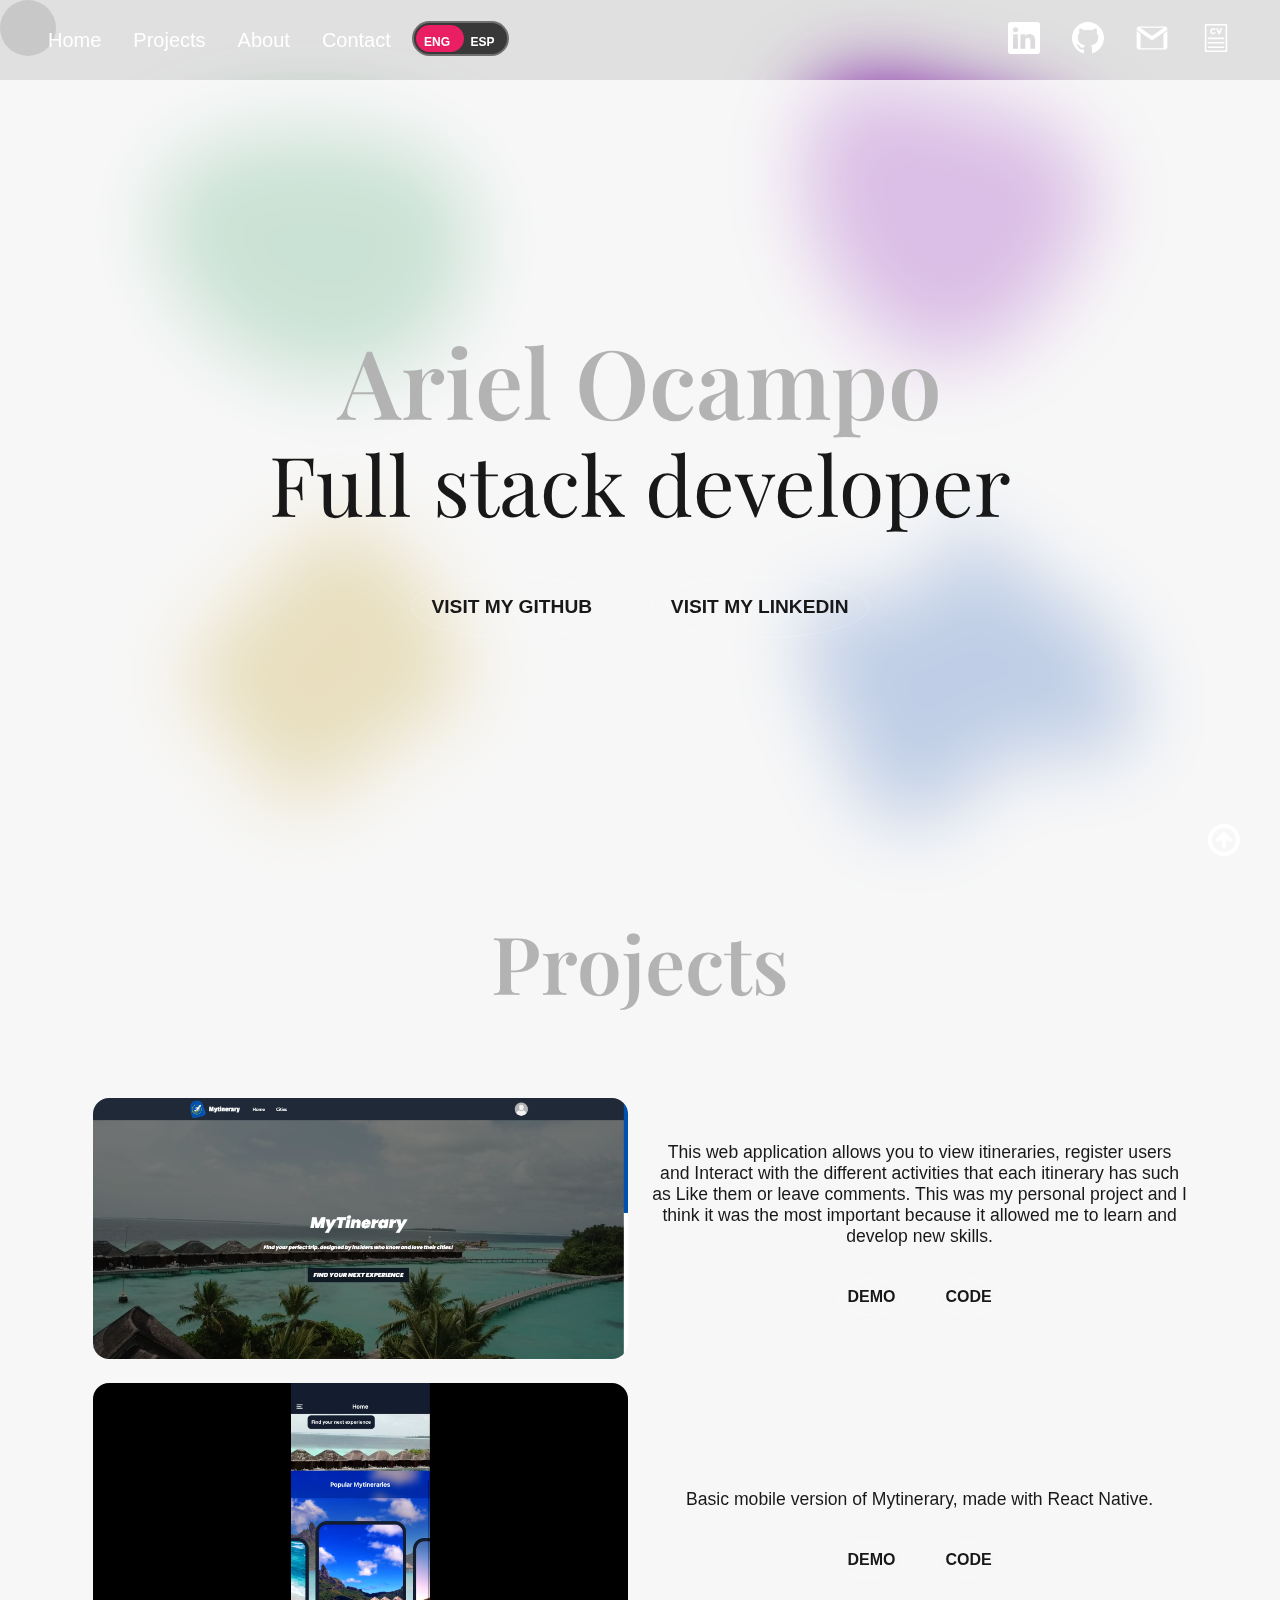
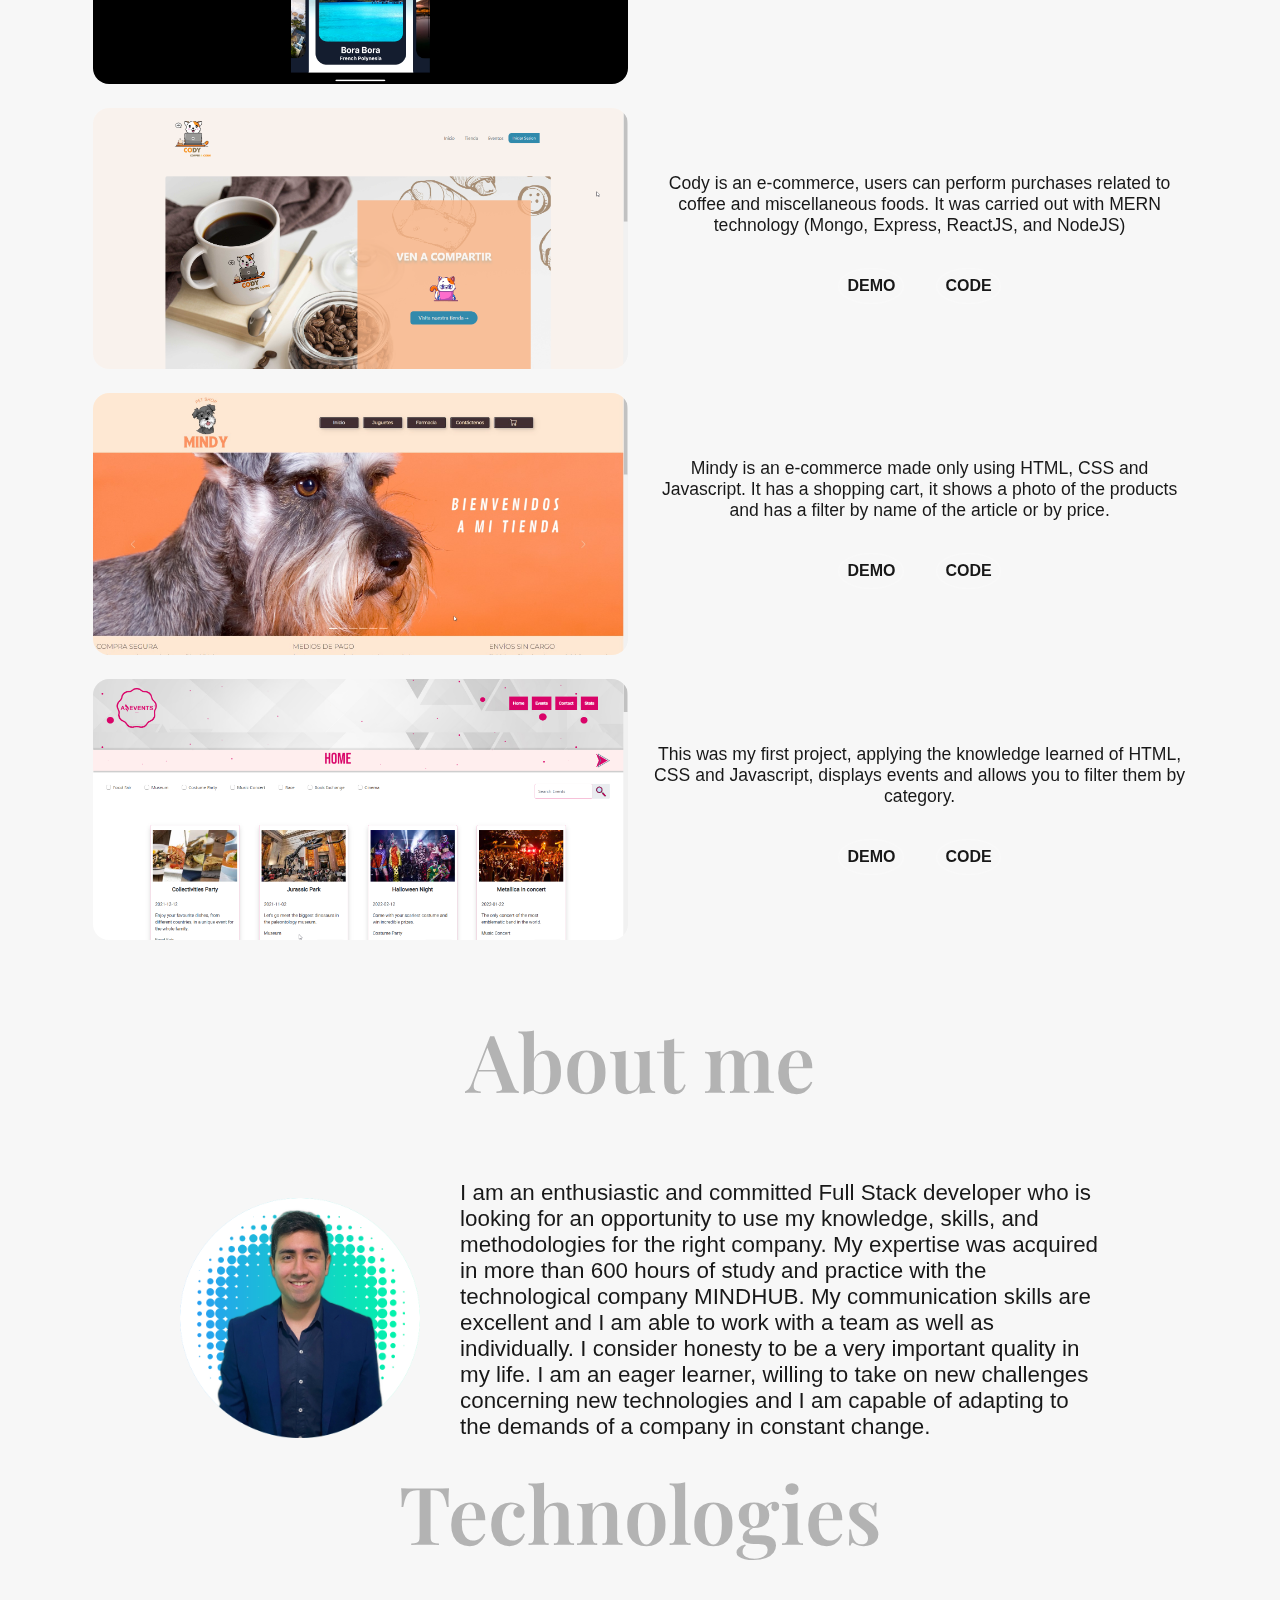
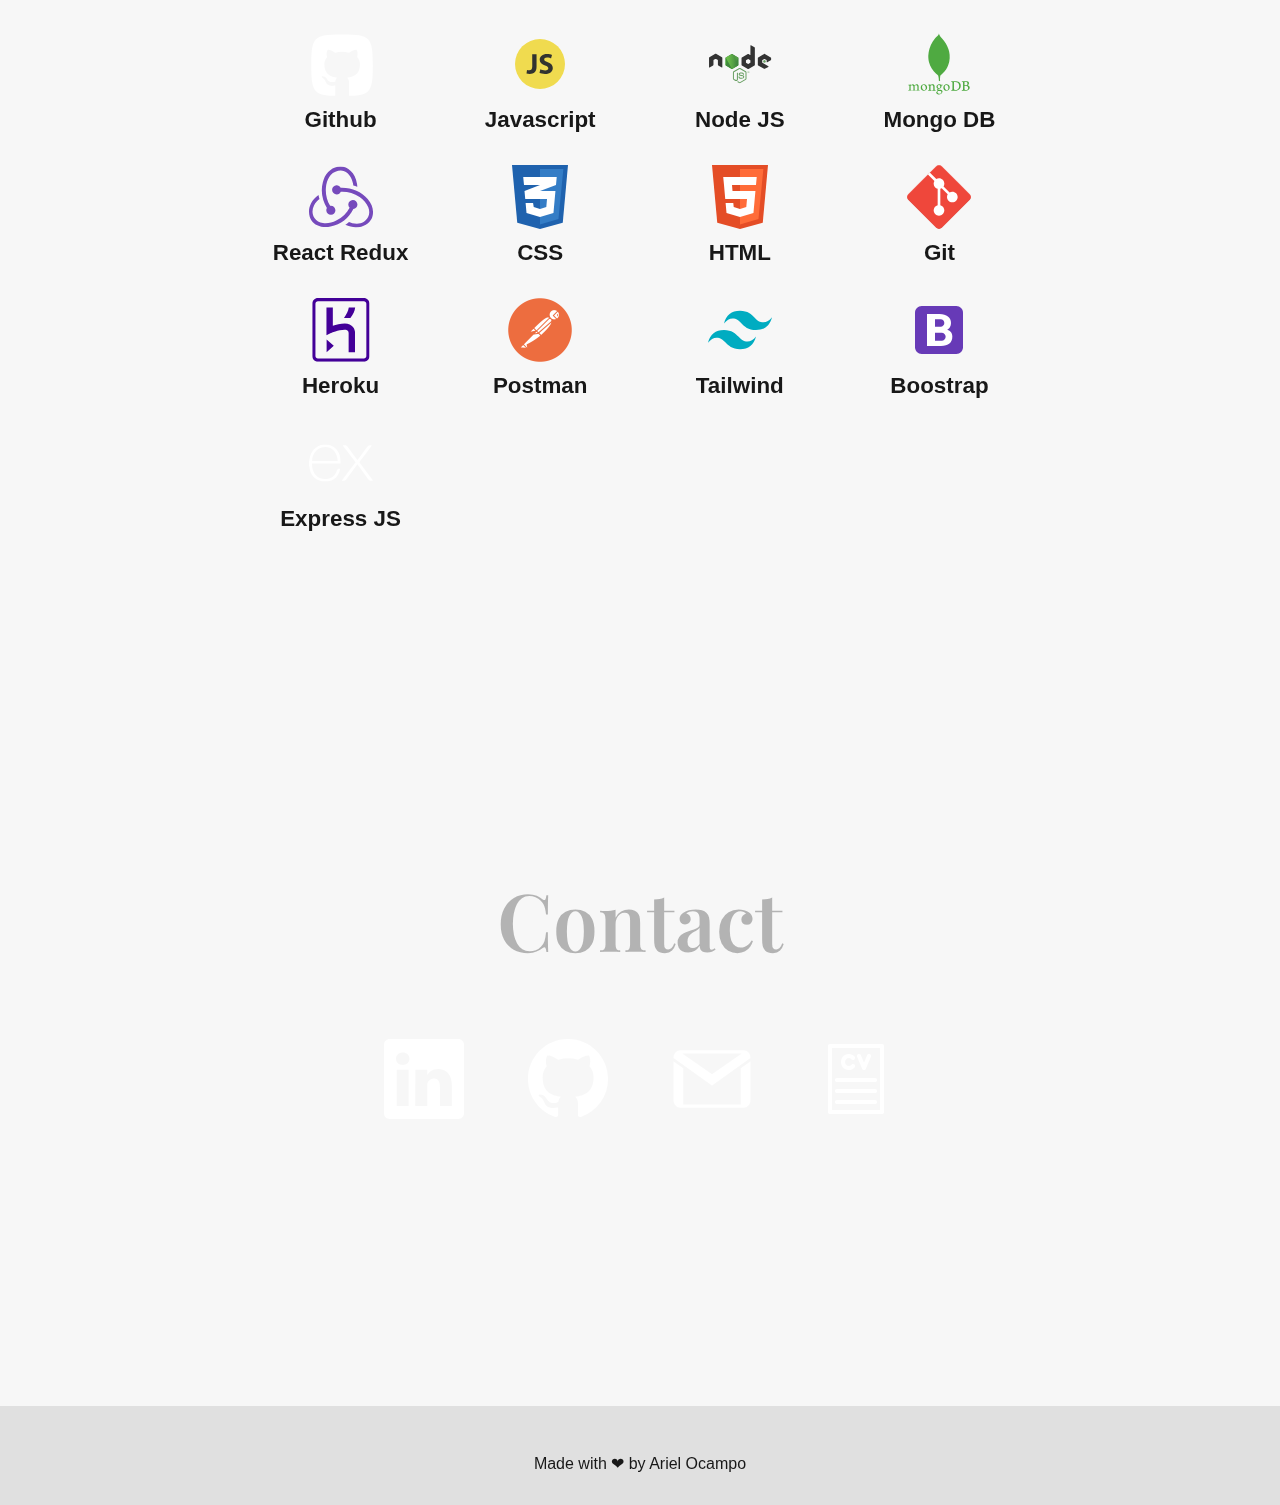
<file: index.html>
<!DOCTYPE html>
<html lang="en">

<head>
  <meta charset="UTF-8">
  <meta http-equiv="X-UA-Compatible" content="IE=edge">
  <meta name="viewport" content="width=device-width, initial-scale=1.0">
  <link rel="preconnect" href="https://fonts.googleapis.com">
  <link rel="preconnect" href="https://fonts.gstatic.com" crossorigin>
  <link rel="shortcut icon" href="./assets/icons/favicon.ico" type="image/x-icon">
  <link
    href="https://fonts.googleapis.com/css2?family=Playfair+Display:wght@400;500;700&family=Source+Sans+Pro:wght@300;400;600&display=swap"
    rel="stylesheet">
  <link rel="stylesheet" href="./css/app.css">
  <script defer src="https://code.jquery.com/jquery-3.6.0.slim.min.js"></script>
  <script defer src="./js/app.js"></script>
  <title>Portfolio Ariel Ocampo</title>
</head>

<body>
  <div id="cursor"></div>

  <div class="circulos">
    <svg class="circulo circulo1" viewBox="0 0 200 200" xmlns="http://www.w3.org/2000/svg">
      <path class="path"
        d="M64.4,-13C73.6,7.5,64.5,41.9,42.4,57.8C20.2,73.8,-14.9,71.3,-39.5,53.6C-64.1,35.9,-78.1,3,-69.8,-16.2C-61.4,-35.4,-30.7,-41,-1.6,-40.4C27.6,-39.9,55.1,-33.4,64.4,-13Z"
        transform="translate(100 100)" />
    </svg>
    <svg class="circulo circulo2" viewBox="0 0 200 200" xmlns="http://www.w3.org/2000/svg">
      <path class="path"
        d="M39.5,-44.4C50.8,-37.5,59.6,-24.8,59.9,-12.1C60.3,0.5,52.3,13,44.4,24.6C36.5,36.2,28.7,46.9,17.5,53.2C6.3,59.6,-8.4,61.6,-20.9,57.2C-33.4,52.8,-43.7,42,-52.2,29.2C-60.8,16.4,-67.5,1.7,-69,-16.1C-70.5,-33.8,-66.9,-54.6,-54.5,-61.3C-42.1,-68.1,-21.1,-60.8,-3.5,-56.6C14,-52.5,28.1,-51.3,39.5,-44.4Z"
        transform="translate(100 100)" />
    </svg>
    <svg class="circulo circulo3" viewBox="0 0 200 200" xmlns="http://www.w3.org/2000/svg">
      <path class="path"
        d="M34.1,-55.6C43.5,-47.1,49.7,-36.3,55.7,-24.9C61.6,-13.5,67.3,-1.5,63.2,7.3C59.2,16.2,45.5,21.9,35.7,28.1C25.9,34.3,19.9,41,11.3,47.7C2.7,54.4,-8.6,61,-16.3,57.7C-24,54.4,-28.2,41.3,-36,31.6C-43.8,21.9,-55.2,15.7,-58,7.4C-60.7,-1,-54.7,-11.6,-47.7,-19.5C-40.6,-27.4,-32.4,-32.6,-24.3,-41.7C-16.2,-50.7,-8.1,-63.7,2.2,-67.1C12.4,-70.4,24.8,-64.2,34.1,-55.6Z"
        transform="translate(100 100)" />
    </svg>
    <svg class="circulo circulo4" viewBox="0 0 200 200" xmlns="http://www.w3.org/2000/svg">
      <path class="path"
        d="M25.4,-47.3C34.7,-38.7,45.3,-35.5,54.7,-28.5C64,-21.5,72.2,-10.8,75.9,2.2C79.7,15.1,79,30.1,68,34.3C57,38.4,35.7,31.7,22.6,35.2C9.6,38.7,4.8,52.4,-4.3,59.8C-13.3,67.1,-26.6,68.1,-35.2,62.1C-43.8,56,-47.7,42.9,-52.4,31.4C-57,19.8,-62.5,9.9,-66.2,-2.2C-70,-14.2,-71.9,-28.5,-62.8,-32.3C-53.7,-36.1,-33.5,-29.5,-21.1,-36.4C-8.8,-43.3,-4.4,-63.7,1.8,-66.9C8.1,-70,16.1,-56,25.4,-47.3Z"
        transform="translate(100 100)" />
    </svg>
  </div>
  <header class="header">
    <div class="div">
      <ul class="rrss">
        <li class="li">
          <a href="https://www.linkedin.com/in/arielocampo" class="a" title="Linkedin" target="_blank"
            rel="noopener noreferrer">
            <svg xmlns="http://www.w3.org/2000/svg" width="16" height="16" fill="currentColor" class="svg"
              viewBox="0 0 16 16">
              <path fill="white"
                d="M0 1.146C0 .513.526 0 1.175 0h13.65C15.474 0 16 .513 16 1.146v13.708c0 .633-.526 1.146-1.175 1.146H1.175C.526 16 0 15.487 0 14.854V1.146zm4.943 12.248V6.169H2.542v7.225h2.401zm-1.2-8.212c.837 0 1.358-.554 1.358-1.248-.015-.709-.52-1.248-1.342-1.248-.822 0-1.359.54-1.359 1.248 0 .694.521 1.248 1.327 1.248h.016zm4.908 8.212V9.359c0-.216.016-.432.08-.586.173-.431.568-.878 1.232-.878.869 0 1.216.662 1.216 1.634v3.865h2.401V9.25c0-2.22-1.184-3.252-2.764-3.252-1.274 0-1.845.7-2.165 1.193v.025h-.016a5.54 5.54 0 0 1 .016-.025V6.169h-2.4c.03.678 0 7.225 0 7.225h2.4z" />
            </svg>
          </a>
        </li>
        <li class="li">
          <a href="https://github.com/ArielOcampo" class="a" title="Github" target="_blank" rel="noopener noreferrer">
            <svg xmlns="http://www.w3.org/2000/svg" width="16" height="16" fill="currentColor" class="svg"
              viewBox="0 0 16 16">
              <path fill="white"
                d="M8 0C3.58 0 0 3.58 0 8c0 3.54 2.29 6.53 5.47 7.59.4.07.55-.17.55-.38 0-.19-.01-.82-.01-1.49-2.01.37-2.53-.49-2.69-.94-.09-.23-.48-.94-.82-1.13-.28-.15-.68-.52-.01-.53.63-.01 1.08.58 1.23.82.72 1.21 1.87.87 2.33.66.07-.52.28-.87.51-1.07-1.78-.2-3.64-.89-3.64-3.95 0-.87.31-1.59.82-2.15-.08-.2-.36-1.02.08-2.12 0 0 .67-.21 2.2.82.64-.18 1.32-.27 2-.27.68 0 1.36.09 2 .27 1.53-1.04 2.2-.82 2.2-.82.44 1.1.16 1.92.08 2.12.51.56.82 1.27.82 2.15 0 3.07-1.87 3.75-3.65 3.95.29.25.54.73.54 1.48 0 1.07-.01 1.93-.01 2.2 0 .21.15.46.55.38A8.012 8.012 0 0 0 16 8c0-4.42-3.58-8-8-8z" />
            </svg>
          </a>
        </li>
        <li class="li">
          <a href="mailto:arioca181@gmail.com" class="a" title="arioca181@gmail.com" target="_blank"
            rel="noopener noreferrer">
            <svg class="svg" xmlns="http://www.w3.org/2000/svg" x="0px" y="0px" width="250" height="250"
              fill="currentColor" viewBox="0 0 50 50">
              <path fill="white"
                d="M 5.5 7 C 3.019531 7 1 9.019531 1 11.5 L 1 11.925781 L 25 29 L 49 11.925781 L 49 11.5 C 49 9.019531 46.980469 7 44.5 7 Z M 6.351563 9 L 43.644531 9 L 25 22 Z M 1 14.027344 L 1 38.5 C 1 40.980469 3.019531 43 5.5 43 L 44.5 43 C 46.980469 43 49 40.980469 49 38.5 L 49 14.027344 L 43 18.296875 L 43 41 L 7 41 L 7 18.296875 Z">
              </path>
            </svg>
          </a>
        </li>
        <li class="li">
          <a href="https://drive.google.com/file/d/12uEd6mdy2Krg78OflV-Lyj7qRwwBPu26/view" class="a"
            title="Download CV" target="_blank" rel="noopener noreferrer">
            <svg class="svg" width="288" height="288" viewBox="0 0 288 288" fill="none"
              xmlns="http://www.w3.org/2000/svg">
              <path
                d="M43.1992 25.2V262.8C43.1992 264.71 43.9578 266.541 45.3081 267.891C46.6583 269.241 48.4897 270 50.3992 270H237.599C239.509 270 241.34 269.241 242.69 267.891C244.041 266.541 244.799 264.71 244.799 262.8V25.2C244.799 23.2904 244.041 21.4591 242.69 20.1088C241.34 18.7586 239.509 18 237.599 18H50.3992C48.4897 18 46.6583 18.7586 45.3081 20.1088C43.9578 21.4591 43.1992 23.2904 43.1992 25.2V25.2ZM57.5992 32.4H230.399V255.6H57.5992V32.4Z"
                fill="white" />
              <path
                d="M117.969 111.6C125.777 111.6 133.287 108.198 138.575 102.266C139.229 101.564 139.737 100.739 140.067 99.8383C140.398 98.9379 140.546 97.9804 140.501 97.0222C140.457 96.064 140.221 95.1243 139.809 94.2584C139.396 93.3925 138.814 92.6177 138.098 91.9797C137.382 91.3416 136.545 90.8531 135.638 90.5428C134.73 90.2326 133.769 90.1068 132.812 90.173C131.855 90.2391 130.921 90.4958 130.065 90.928C129.209 91.3601 128.447 91.9591 127.826 92.6896C125.234 95.5984 121.731 97.2004 117.969 97.2004C110.488 97.2004 104.4 90.742 104.4 82.8004C104.4 74.8588 110.484 68.4004 117.969 68.4004C121.731 68.4004 125.23 70.0024 127.826 72.9148C129.104 74.3109 130.88 75.1475 132.771 75.2435C134.661 75.3396 136.513 74.6874 137.926 73.4281C139.339 72.1688 140.2 70.4037 140.321 68.5147C140.443 66.6258 139.815 64.7651 138.575 63.3352C133.287 57.4024 125.777 54.0004 117.972 54.0004C102.546 54.0004 90.0004 66.9208 90.0004 82.8004C90.0004 98.68 102.546 111.6 117.969 111.6ZM166.155 107.169C166.702 108.481 167.625 109.601 168.807 110.389C169.99 111.178 171.379 111.598 172.8 111.598C174.222 111.598 175.611 111.178 176.794 110.389C177.976 109.601 178.899 108.481 179.446 107.169L197.446 63.9688C197.826 63.0931 198.029 62.1506 198.042 61.196C198.055 60.2413 197.877 59.2937 197.521 58.4082C197.164 57.5226 196.634 56.7169 195.963 56.0379C195.292 55.3589 194.492 54.8202 193.611 54.453C192.73 54.0859 191.784 53.8977 190.83 53.8994C189.875 53.9011 188.93 54.0927 188.05 54.463C187.17 54.8332 186.372 55.3748 185.704 56.0562C185.035 56.7376 184.508 57.5452 184.155 58.432L172.8 85.6804L161.446 58.432C161.092 57.5452 160.566 56.7376 159.897 56.0562C159.228 55.3748 158.431 54.8332 157.551 54.463C156.671 54.0927 155.726 53.9011 154.771 53.8994C153.816 53.8977 152.871 54.0859 151.99 54.453C151.108 54.8202 150.309 55.3589 149.638 56.0379C148.966 56.7169 148.437 57.5226 148.08 58.4082C147.723 59.2937 147.546 60.2413 147.559 61.196C147.572 62.1506 147.774 63.0931 148.155 63.9688L166.155 107.169V107.169ZM212.4 140.4H75.6004C73.6908 140.4 71.8595 141.159 70.5092 142.509C69.159 143.859 68.4004 145.691 68.4004 147.6C68.4004 149.51 69.159 151.341 70.5092 152.692C71.8595 154.042 73.6908 154.8 75.6004 154.8H212.4C214.31 154.8 216.141 154.042 217.492 152.692C218.842 151.341 219.6 149.51 219.6 147.6C219.6 145.691 218.842 143.859 217.492 142.509C216.141 141.159 214.31 140.4 212.4 140.4ZM212.4 180H75.6004C73.6908 180 71.8595 180.759 70.5092 182.109C69.159 183.459 68.4004 185.291 68.4004 187.2C68.4004 189.11 69.159 190.941 70.5092 192.292C71.8595 193.642 73.6908 194.4 75.6004 194.4H212.4C214.31 194.4 216.141 193.642 217.492 192.292C218.842 190.941 219.6 189.11 219.6 187.2C219.6 185.291 218.842 183.459 217.492 182.109C216.141 180.759 214.31 180 212.4 180ZM212.4 219.6H75.6004C73.6908 219.6 71.8595 220.359 70.5092 221.709C69.159 223.059 68.4004 224.891 68.4004 226.8C68.4004 228.71 69.159 230.541 70.5092 231.892C71.8595 233.242 73.6908 234 75.6004 234H212.4C214.31 234 216.141 233.242 217.492 231.892C218.842 230.541 219.6 228.71 219.6 226.8C219.6 224.891 218.842 223.059 217.492 221.709C216.141 220.359 214.31 219.6 212.4 219.6Z"
                fill="white" />
            </svg>

          </a>
        </li>
      </ul>
    </div>
    <!-- <h1 class="h1"><a href="#inicio" class="a">Ariel Ocampo</a></h1> -->
    <nav class="nav menu menu-1">
      <ul class="ul">
        <li class="li"><a href="#inicio" title="Inicio" class="a">Home</a></li>
        <li class="li"><a href="#proyectos" title="Works" class="a">Projects</a></li>
        <li class="li"><a href="#sobre-mi" title="Works" class="a">About</a></li>
        <li class="li"><a href="#contacto" title="Contact" class="a">Contact</a></li>
        <div class="language">
          <li class="switch">
            <input id="language-toggle" class="check check-toggle check-toggle-round-flat" type="checkbox">
            <label for="language-toggle"></label>
            <span class="on">ENG</span>
            <span class="off">ESP</span>
          </li>
      </ul>
      </div>


    </nav>
  </header>
  <main class="main">
    <div class="seccion" id="inicio">
      <!-- <div class="img-perfil">
        <img class="perfil" src="./assets/ArielOcampo.png" alt="">

      </div> -->
      <section class="section info">

        <h2 class="h2">Ariel Ocampo</h2>
        <h3 class="h3">Full stack developer</h3>

        <ul class="ul">
          <li class="li"><a href="https://github.com/ArielOcampo" target="_blank" rel="noopener noreferrer" class="a"
              title="Github">Visit my github</a></li>
          <li class="li"><a href="https://www.linkedin.com/in/arielocampo/" class="a" target="_blank"
              rel="noopener noreferrer" title="Linkedin">Visit my linkedin</a></li>
        </ul>
      </section>
    </div>
    <section class="seccion works" id="proyectos">
      <h2 class="h2">Projects</h2>
      <!-- <p class="p">Aca estan mis trabajos realizados en el bootcamp de MINDHUB</p> -->
      <div class="grid">
        <article class="article">
          <a class="a" href="#" title="Mytinerary">

            <img src="/assets/my-tinerary.png" alt="imagen" class="img" loading="lazy">

            <h4 class="h4">Mytinerary</h4>
          </a>
        </article>
        <article class="article detail-work">
          <p class="p">This web application allows you to view itineraries, register users and

            Interact with the different activities that each itinerary has such as

            Like them or leave comments. This was my personal project and

            I think it was the most important because it allowed me to learn and

            develop new skills.</p>
          <ul class="ul">
            <li class="li"><a href="https://mytinerary-ocampoa.netlify.app/" target="_blank" rel="noopener noreferrer"
                class="a">Demo</a>
            </li>
            <li class="li"><a href="https://github.com/ArielOcampo/mytinerary-ocampo-ariel" target="_blank"
                rel="noopener noreferrer" class="a">Code</a></li>
          </ul>
        </article>
        <article class="article">
          <a class="a" href="#" title="Mytinerary Native">

            <img src="/assets/native.png" alt="imagen" class="img" loading="lazy">

            <h4 class="h4">Mytinerary React Native</h4>
          </a>
        </article>
        <article class="article detail-work">
          <p class="p">Basic mobile version of Mytinerary, made with React Native.</p>
          <ul class="ul">
            <li class="li"><a href="https://www.youtube.com/shorts/vV0BRm0DmKQ" target="_blank"
                rel="noopener noreferrer" class="a">Demo</a>
            </li>
            <li class="li"><a href="https://github.com/ArielOcampo/react-native-ocampo-ariel" target="_blank"
                rel="noopener noreferrer" class="a">Code</a></li>
          </ul>
        </article>
        <article class="article detail-work">
          <a class="a" href="#" title="Cody">

            <img src="/assets/cody.png" alt="imagen" class="img" loading="lazy">

            <h4 class="h4">Cody</h4>
          </a>

        </article>
        <article class="article detail-work">
          <p class="p">
            Cody is an e-commerce, users can perform purchases related to coffee and miscellaneous foods. It was carried
            out

            with MERN technology (Mongo, Express, ReactJS, and NodeJS)
          </p>
          <ul class="ul">
            <li class="li"><a href="https://codycoffe.netlify.app/" class="a" target="_blank"
                rel="noopener noreferrer">Demo</a></li>
            <li class="li"><a href="https://github.com/ArielOcampo/cody-ecommerce" class="a" target="_blank"
                rel="noopener noreferrer">Code</a></li>
          </ul>
        </article>
        <article class="article">
          <a class="a" href="#" title="Mindy-petshop">

            <img src="/assets/mindy.jpg" alt="imagen" class="img" loading="lazy">

            <h4 class="h4">Mindy Pet shop</h4>
          </a>

        </article>
        <article class="article detail-work">
          <p class="p">Mindy is an e-commerce made only using HTML, CSS and

            Javascript. It has a shopping cart, it shows a photo of the

            products and has a filter by name of the article or by price.</p>
          <ul class="ul">
            <li class="li"><a href="https://mindypetshop.netlify.app/" class="a" target="_blank"
                rel="noopener noreferrer">Demo</a></li>
            <li class="li"><a href="https://github.com/ArielOcampo/Mindy-petshop" class="a" target="_blank"
                rel="noopener noreferrer">Code</a></li>
          </ul>
        </article>
        <article class="article">
          <a class="a" href="#" title="Upcoming Events">

            <img src="/assets/upcoming-events.png" alt="imagen" class="img" loading="lazy">

            <h4 class="h4">Upcoming Events</h4>
          </a>

        </article>
        <article class="article detail-work">
          <p class="p">This was my first project, applying the knowledge learned of HTML, CSS and Javascript, displays
            events and allows you to filter them by category.</p>
          <ul class="ul">
            <li class="li"><a href="https://amazing-events.netlify.app/" class="a" target="_blank"
                rel="noopener noreferrer">Demo</a></li>
            <li class="li"><a href="https://github.com/ArielOcampo/Amazing-Events" class="a" target="_blank"
                rel="noopener noreferrer">Code</a></li>
          </ul>
        </article>



      </div>
    </section>

    <section class="seccion tecnologias" id="sobre-mi">

      <h2 class="h2">About me </h2>
      <div class="img-perfil">
        <img class="perfil" src="./assets/ArielOcampo.png" alt="Image Perfil">
        <p class="p">
          I am an enthusiastic and committed Full Stack developer who is looking for an opportunity to use my knowledge,
          skills,
          and methodologies for the right company. My expertise was acquired in more than 600 hours of study and
          practice with the
          technological company MINDHUB. My communication skills are excellent and I am able to work with a team as well
          as
          individually. I consider honesty to be a very important quality in my life. I am an eager learner, willing to
          take on
          new challenges concerning new technologies and I am capable of adapting to the demands of a company in
          constant change.

        </p>
      </div>

      <h2 class="h2">Technologies</h2>
      <ul class="rrss ">

        <li class="li" title="Github">
          <?xml version="1.0" ?><svg fill="none" height="25" viewBox="0 0 25 25" width="25" class="img"
            xmlns="http://www.w3.org/2000/svg">
            <path clip-rule="evenodd"
              d="M15.7481 24.9471C24.0901 24.7061 24.9111 22.9501 24.9111 12.9811C24.9111 1.98108 23.9111 0.981079 12.9111 0.981079C1.91113 0.981079 0.911133 1.98108 0.911133 12.9811C0.911133 22.9761 1.73713 24.7151 10.1391 24.9491C10.2121 24.8581 10.2391 24.7441 10.2391 24.6281C10.2391 24.3781 10.2291 21.8121 10.2241 20.9291C7.18713 21.5681 6.54613 19.5101 6.54613 19.5101C6.04913 18.2881 5.33313 17.9621 5.33313 17.9621C4.34213 17.3061 5.40813 17.3191 5.40813 17.3191C6.50413 17.3941 7.08113 18.4101 7.08113 18.4101C8.05513 20.0271 9.63713 19.5601 10.2591 19.2891C10.3581 18.6061 10.6401 18.1391 10.9521 17.8751C8.52713 17.6081 5.97813 16.7001 5.97813 12.6451C5.97813 11.4901 6.40413 10.5461 7.10213 9.80608C6.98913 9.53808 6.61513 8.46208 7.20913 7.00608C7.20913 7.00608 8.12613 6.72108 10.2121 8.09008C11.0831 7.85508 12.0171 7.73808 12.9461 7.73408C13.8731 7.73808 14.8071 7.85508 15.6801 8.09008C17.7651 6.72108 18.6801 7.00608 18.6801 7.00608C19.2761 8.46208 18.9011 9.53808 18.7881 9.80608C19.4881 10.5461 19.9111 11.4901 19.9111 12.6451C19.9111 16.7101 17.3581 17.6051 14.9251 17.8661C15.3171 18.1931 15.6661 18.8391 15.6661 19.8261C15.6661 20.7721 15.6601 22.4451 15.6561 23.5541C15.6541 24.1031 15.6531 24.5131 15.6531 24.6281C15.6531 24.7371 15.6821 24.8521 15.7481 24.9471V24.9471Z"
              fill="white" fill-rule="evenodd" />
          </svg>
          <p class="p">Github</p>
        </li>

        <li class="li" title="JavaScript">
          <?xml version="1.0" ?>
          <!DOCTYPE svg PUBLIC '-//W3C//DTD SVG 1.1//EN' 'http://www.w3.org/Graphics/SVG/1.1/DTD/svg11.dtd'><svg
            class="img" id="Lager_1" style="enable-background:new 0 0 128 128;" version="1.1" viewBox="0 0 128 128"
            xml:space="preserve" xmlns="http://www.w3.org/2000/svg" xmlns:xlink="http://www.w3.org/1999/xlink">
            <g>
              <g>
                <g>
                  <circle cx="64" cy="64" r="50" style="fill:#F0DB4F;" />
                </g>
              </g>
              <g id="Layer_1_1_">
                <g>
                  <g>
                    <path
                      d="M48.4,44.6h8.7v24.5c0,11-5.3,14.9-13.7,14.9c-2.1,0-4.7-0.3-6.4-0.9l1-7.1      c1.2,0.4,2.8,0.7,4.5,0.7c3.7,0,6-1.7,6-7.6L48.4,44.6L48.4,44.6z"
                      style="fill:#323330;" />
                    <path
                      d="M64.8,74.4c2.3,1.2,6,2.4,9.7,2.4c4,0,6.1-1.7,6.1-4.3c0-2.4-1.8-3.8-6.5-5.4      c-6.4-2.3-10.7-5.9-10.7-11.6C63.4,49,69,44,78.1,44c4.4,0,7.6,0.9,9.9,2l-2,7c-1.5-0.7-4.3-1.8-8-1.8c-3.8,0-5.6,1.8-5.6,3.7      c0,2.5,2.1,3.6,7.2,5.5c6.8,2.5,10,6.1,10,11.6c0,6.5-4.9,12-15.6,12c-4.4,0-8.8-1.2-11-2.4L64.8,74.4z"
                      style="fill:#323330;" />
                  </g>
                </g>
              </g>
            </g>
          </svg>
          <p class="p">Javascript</p>
        </li>
        <li class="li" title="Node JS">
          <?xml version="1.0" ?><svg class="img" enable-background="new 0 0 456 284" id="Layer_1" version="1.1"
            viewBox="0 0 456 284" xml:space="preserve" xmlns="http://www.w3.org/2000/svg"
            xmlns:xlink="http://www.w3.org/1999/xlink">
            <g>
              <path
                d="M225.953,279.054c-1.46,0-2.912-0.381-4.19-1.121l-13.339-7.892c-1.991-1.115-1.018-1.509-0.362-1.738   c2.657-0.922,3.195-1.135,6.031-2.743c0.295-0.166,0.687-0.103,0.992,0.076l10.247,6.084c0.372,0.206,0.896,0.206,1.237,0   l39.95-23.058c0.372-0.212,0.61-0.64,0.61-1.081v-46.103c0-0.451-0.239-0.872-0.62-1.101l-39.933-23.038   c-0.368-0.216-0.859-0.216-1.231,0l-39.923,23.045c-0.388,0.222-0.634,0.657-0.634,1.094v46.103c0,0.441,0.245,0.859,0.63,1.068   l10.944,6.323c5.938,2.969,9.573-0.528,9.573-4.041v-45.52c0-0.643,0.518-1.151,1.161-1.151h5.066c0.634,0,1.158,0.508,1.158,1.151   v45.52c0,7.925-4.316,12.47-11.829,12.47c-2.309,0-4.127,0-9.202-2.501l-10.476-6.031c-2.587-1.496-4.19-4.293-4.19-7.288v-46.103   c0-2.995,1.602-5.792,4.19-7.281l39.95-23.085c2.528-1.43,5.888-1.43,8.396,0l39.947,23.085c2.587,1.496,4.196,4.286,4.196,7.281   v46.103c0,2.995-1.609,5.782-4.196,7.288l-39.947,23.065C228.882,278.673,227.433,279.054,225.953,279.054z"
                fill="#699F63" />
              <path
                d="M238.293,247.292c-17.482,0-21.144-8.024-21.144-14.755c0-0.64,0.514-1.151,1.155-1.151h5.165   c0.577,0,1.058,0.415,1.148,0.979c0.78,5.258,3.105,7.912,13.677,7.912c8.416,0,11.999-1.904,11.999-6.369   c0-2.574-1.015-4.485-14.095-5.766c-10.93-1.081-17.691-3.496-17.691-12.241c0-8.061,6.794-12.868,18.186-12.868   c12.798,0,19.131,4.442,19.933,13.972c0.03,0.328-0.086,0.644-0.305,0.889c-0.219,0.229-0.524,0.368-0.846,0.368h-5.185   c-0.537,0-1.012-0.381-1.121-0.902c-1.244-5.533-4.269-7.301-12.476-7.301c-9.189,0-10.257,3.201-10.257,5.599   c0,2.906,1.261,3.752,13.667,5.394c12.277,1.622,18.109,3.921,18.109,12.549C258.21,242.306,250.952,247.292,238.293,247.292z"
                fill="#699F63" />
            </g>
            <g>
              <path
                d="M295.899,198.941c0,4.236-3.463,7.699-7.699,7.699c-4.197,0-7.699-3.422-7.699-7.699   c0-4.359,3.586-7.701,7.699-7.701C292.356,191.24,295.899,194.582,295.899,198.941z M281.744,198.919   c0,3.586,2.892,6.479,6.435,6.479c3.586,0,6.479-2.954,6.479-6.479c0-3.584-2.932-6.436-6.479-6.436   C284.676,192.484,281.744,195.293,281.744,198.919z M285.307,194.622h2.976c1.018,0,3.015,0,3.015,2.282   c0,1.589-1.018,1.914-1.632,2.118c1.184,0.082,1.264,0.856,1.426,1.956c0.083,0.692,0.206,1.874,0.448,2.281h-1.831   c-0.043-0.406-0.328-2.607-0.328-2.728c-0.119-0.49-0.285-0.733-0.895-0.733h-1.506v3.461h-1.672v-8.637H285.307z M286.939,198.41   h1.343c1.098,0,1.304-0.773,1.304-1.221c0-1.183-0.816-1.183-1.264-1.183h-1.383L286.939,198.41L286.939,198.41z"
                fill="#699F63" />
            </g>
            <path
              d="M102.243,98.677c0-1.841-0.969-3.533-2.558-4.445L57.33,69.857c-0.716-0.421-1.519-0.64-2.332-0.674  c-0.073,0-0.378,0-0.438,0c-0.809,0.033-1.612,0.252-2.339,0.674L9.866,94.232c-1.579,0.912-2.561,2.604-2.561,4.445l0.093,65.635  c0,0.912,0.474,1.762,1.277,2.209c0.786,0.471,1.758,0.471,2.541,0l25.172-14.414c1.592-0.945,2.561-2.614,2.561-4.438v-30.665  c0-1.828,0.968-3.52,2.554-4.428l10.718-6.173c0.799-0.461,1.672-0.687,2.564-0.687c0.872,0,1.768,0.226,2.544,0.687l10.715,6.173  c1.586,0.909,2.558,2.601,2.558,4.428v30.665c0,1.824,0.982,3.503,2.564,4.438l25.165,14.414c0.789,0.471,1.775,0.471,2.558,0  c0.78-0.448,1.271-1.297,1.271-2.209L102.243,98.677z"
              fill="#333333" />
            <path
              d="M306.04,8.451c-0.793-0.441-1.76-0.431-2.543,0.028c-0.781,0.46-1.262,1.299-1.262,2.206v65  c0,0.639-0.342,1.231-0.894,1.551c-0.554,0.32-1.237,0.32-1.792,0l-10.608-6.112c-1.583-0.912-3.53-0.91-5.112,0.002l-42.372,24.453  c-1.584,0.914-2.559,2.603-2.559,4.43v48.916c0,1.828,0.975,3.516,2.558,4.432l42.37,24.471c1.584,0.914,3.534,0.914,5.118,0  l42.376-24.471c1.583-0.915,2.558-2.604,2.558-4.432V26.989c0-1.854-1.003-3.565-2.624-4.469L306.04,8.451z M302.109,132.853  c0,0.456-0.244,0.879-0.64,1.106l-14.548,8.386c-0.395,0.227-0.882,0.227-1.277,0l-14.548-8.386c-0.396-0.227-0.64-0.65-0.64-1.106  v-16.799c0-0.456,0.244-0.879,0.639-1.108l14.548-8.403c0.396-0.229,0.884-0.229,1.28,0l14.548,8.403  c0.395,0.229,0.639,0.652,0.639,1.108L302.109,132.853L302.109,132.853z"
              fill="#333333" />
            <g>
              <path
                d="M447.131,115.615c1.576-0.915,2.546-2.601,2.546-4.424V99.337c0-1.823-0.97-3.51-2.548-4.425L405.03,70.469   c-1.584-0.921-3.54-0.922-5.127-0.007l-42.356,24.453c-1.583,0.914-2.558,2.602-2.558,4.43v48.903c0,1.839,0.987,3.536,2.584,4.445   l42.093,23.985c1.552,0.886,3.455,0.896,5.017,0.028l25.46-14.151c0.808-0.449,1.311-1.297,1.315-2.219   c0.007-0.922-0.484-1.776-1.284-2.236l-42.625-24.465c-0.796-0.456-1.285-1.304-1.285-2.22v-15.326c0-0.914,0.487-1.76,1.28-2.216   l13.266-7.648c0.789-0.456,1.765-0.456,2.554,0l13.273,7.648c0.793,0.456,1.28,1.302,1.28,2.216v12.058   c0,0.916,0.49,1.762,1.282,2.218c0.793,0.458,1.77,0.454,2.561-0.005L447.131,115.615z"
                fill="#333333" />
              <path
                d="M401.842,113.324c0.304-0.176,0.678-0.176,0.982,0l8.13,4.69c0.304,0.176,0.491,0.499,0.491,0.851v9.388   c0,0.352-0.187,0.675-0.491,0.851l-8.13,4.69c-0.304,0.176-0.678,0.176-0.982,0l-8.124-4.69c-0.304-0.176-0.491-0.499-0.491-0.851   v-9.388c0-0.352,0.187-0.675,0.491-0.851L401.842,113.324z"
                fill="#699F63" />
            </g>
            <g>
              <g>
                <linearGradient gradientTransform="matrix(1 0 0 -1 0 288.11)" gradientUnits="userSpaceOnUse"
                  id="XMLID_2_" x1="187.702" x2="149.6371" y1="199.2852" y2="121.6329">
                  <stop offset="0" style="stop-color:#41873F" />
                  <stop offset="0.3288" style="stop-color:#418B3D" />
                  <stop offset="0.6352" style="stop-color:#419637" />
                  <stop offset="0.9319" style="stop-color:#3FA92D" />
                  <stop offset="1" style="stop-color:#3FAE2A" />
                </linearGradient>
                <path
                  d="M173.12,70.717c-1.574-0.909-3.514-0.909-5.087,0l-42.134,24.314    c-1.576,0.909-2.546,2.588-2.546,4.408v48.666c0,1.818,0.97,3.497,2.544,4.408l42.134,24.334c1.575,0.909,3.515,0.909,5.091,0    l42.124-24.334c1.574-0.91,2.543-2.59,2.543-4.408V99.437c0-1.818-0.97-3.497-2.545-4.406L173.12,70.717z"
                  fill="url(#XMLID_2_)" id="XMLID_143_" />
              </g>
              <g>
                <defs>
                  <path
                    d="M173.12,70.717c-1.574-0.909-3.514-0.909-5.087,0l-42.134,24.314c-1.576,0.909-2.546,2.588-2.546,4.408     v48.666c0,1.818,0.97,3.497,2.544,4.408l42.134,24.334c1.575,0.909,3.515,0.909,5.091,0l42.124-24.334     c1.574-0.91,2.543-2.59,2.543-4.408V99.437c0-1.818-0.97-3.497-2.545-4.406L173.12,70.717z"
                    id="SVGID_1_" />
                </defs>
                <clipPath id="SVGID_2_">
                  <use overflow="visible" xlink:href="#SVGID_1_" />
                </clipPath>
                <g clip-path="url(#SVGID_2_)">
                  <path
                    d="M167.944,70.717l-42.222,24.314C124.146,95.94,123,97.619,123,99.439v48.666     c0,1.203,0.514,2.339,1.313,3.238l47.44-81.152C170.479,69.877,169.101,70.049,167.944,70.717z"
                    fill="none" />
                  <path
                    d="M171.988,177.339c0.41-0.113,0.81-0.275,1.186-0.492l42.177-24.334c1.574-0.91,2.649-2.59,2.649-4.408     V99.437c0-1.338-0.598-2.598-1.54-3.534L171.988,177.339z"
                    fill="none" />
                  <linearGradient gradientTransform="matrix(1 0 0 -1 0 288.11)" gradientUnits="userSpaceOnUse"
                    id="SVGID_3_" x1="164.1574" x2="270.9646" y1="158.647" y2="237.5619">
                    <stop offset="0.1376" style="stop-color:#41873F" />
                    <stop offset="0.4032" style="stop-color:#54A044" />
                    <stop offset="0.7136" style="stop-color:#66B848" />
                    <stop offset="0.9081" style="stop-color:#6CC04A" />
                  </linearGradient>
                  <path
                    d="M215.327,95.031l-42.252-24.314c-0.417-0.241-0.863-0.413-1.322-0.526l-47.44,81.152     c0.409,0.46,0.888,0.861,1.42,1.169l42.323,24.334c1.199,0.692,2.624,0.854,3.931,0.492l44.473-81.436     C216.122,95.568,215.743,95.271,215.327,95.031z"
                    fill="url(#SVGID_3_)" />
                </g>
              </g>
              <g>
                <defs>
                  <path
                    d="M173.12,70.717c-1.574-0.909-3.514-0.909-5.087,0l-42.134,24.314c-1.576,0.909-2.546,2.588-2.546,4.408     v48.666c0,1.818,0.97,3.497,2.544,4.408l42.134,24.334c1.575,0.909,3.515,0.909,5.091,0l42.124-24.334     c1.574-0.91,2.543-2.59,2.543-4.408V99.437c0-1.818-0.97-3.497-2.545-4.406L173.12,70.717z"
                    id="SVGID_4_" />
                </defs>
                <clipPath id="SVGID_5_">
                  <use overflow="visible" xlink:href="#SVGID_4_" />
                </clipPath>
                <g clip-path="url(#SVGID_5_)">
                  <path
                    d="M218,148.105V99.437c0-1.818-1.098-3.497-2.673-4.406l-42.252-24.314c-0.485-0.28-1.011-0.463-1.551-0.571     l46.317,79.128C217.94,148.895,218,148.505,218,148.105z"
                    fill="none" />
                  <path
                    d="M125.722,95.031C124.146,95.94,123,97.619,123,99.439v48.666c0,1.818,1.16,3.497,2.733,4.408l42.323,24.334     c0.995,0.574,2.146,0.784,3.256,0.632l-45.337-82.594L125.722,95.031z"
                    fill="none" />
                  <linearGradient gradientTransform="matrix(1 0 0 -1 0 288.11)" gradientUnits="userSpaceOnUse"
                    id="SVGID_6_" x1="121.8623" x2="219.2793" y1="226.1655" y2="226.1655">
                    <stop offset="0.0919" style="stop-color:#6CC04A" />
                    <stop offset="0.2864" style="stop-color:#66B848" />
                    <stop offset="0.5968" style="stop-color:#54A044" />
                    <stop offset="0.8624" style="stop-color:#41873F" />
                  </linearGradient>
                  <polygon fill="url(#SVGID_6_)" points="166.627,61.779 166.047,62.11 166.821,62.11    " />
                  <linearGradient gradientTransform="matrix(1 0 0 -1 0 288.11)" gradientUnits="userSpaceOnUse"
                    id="SVGID_7_" x1="121.8623" x2="219.2793" y1="164.3476" y2="164.3476">
                    <stop offset="0.0919" style="stop-color:#6CC04A" />
                    <stop offset="0.2864" style="stop-color:#66B848" />
                    <stop offset="0.5968" style="stop-color:#54A044" />
                    <stop offset="0.8624" style="stop-color:#41873F" />
                  </linearGradient>
                  <path
                    d="M215.351,152.513c1.228-0.71,2.144-1.891,2.491-3.238l-46.317-79.128     c-1.209-0.241-2.492-0.058-3.581,0.571l-41.968,24.168l45.337,82.594c0.647-0.088,1.281-0.298,1.861-0.632L215.351,152.513z"
                    fill="url(#SVGID_7_)" />
                  <linearGradient gradientTransform="matrix(1 0 0 -1 0 288.11)" gradientUnits="userSpaceOnUse"
                    id="SVGID_8_" x1="121.8623" x2="219.2793" y1="136.5375" y2="136.5375">
                    <stop offset="0.0919" style="stop-color:#6CC04A" />
                    <stop offset="0.2864" style="stop-color:#66B848" />
                    <stop offset="0.5968" style="stop-color:#54A044" />
                    <stop offset="0.8624" style="stop-color:#41873F" />
                  </linearGradient>
                  <polygon fill="url(#SVGID_8_)" points="219.279,151.73 219,151.253 219,151.892    " />
                  <linearGradient gradientTransform="matrix(1 0 0 -1 0 288.11)" gradientUnits="userSpaceOnUse"
                    id="SVGID_9_" x1="121.8623" x2="219.2793" y1="123.968" y2="123.968">
                    <stop offset="0.0919" style="stop-color:#6CC04A" />
                    <stop offset="0.2864" style="stop-color:#66B848" />
                    <stop offset="0.5968" style="stop-color:#54A044" />
                    <stop offset="0.8624" style="stop-color:#41873F" />
                  </linearGradient>
                  <path
                    d="M215.351,152.513l-42.177,24.334c-0.58,0.335-1.214,0.544-1.861,0.632l0.84,1.53L219,151.892     v-0.639l-1.158-1.978C217.495,150.622,216.579,151.802,215.351,152.513z"
                    fill="url(#SVGID_9_)" />
                  <linearGradient gradientTransform="matrix(1 0 0 -1 0 288.11)" gradientUnits="userSpaceOnUse"
                    id="SVGID_10_" x1="233.4718" x2="173.3912" y1="201.5876" y2="79.0232">
                    <stop offset="0" style="stop-color:#41873F" />
                    <stop offset="0.3288" style="stop-color:#418B3D" />
                    <stop offset="0.6352" style="stop-color:#419637" />
                    <stop offset="0.9319" style="stop-color:#3FA92D" />
                    <stop offset="1" style="stop-color:#3FAE2A" />
                  </linearGradient>
                  <path
                    d="M215.351,152.513l-42.177,24.334c-0.58,0.335-1.214,0.544-1.861,0.632l0.84,1.53L219,151.892     v-0.639l-1.158-1.978C217.495,150.622,216.579,151.802,215.351,152.513z"
                    fill="url(#SVGID_10_)" />
                </g>
              </g>
            </g>
          </svg>
          <p class="p">Node JS</p>
        </li>
        <li class="li" title="Mongo DB">
          <svg class="img" width="128" height="128" viewBox="0 0 128 128" fill="none"
            xmlns="http://www.w3.org/2000/svg">
            <path fill-rule="evenodd" clip-rule="evenodd"
              d="M82.803 34.23C80.199 26.122 76.022 18.946 70.136 12.771C68.648 11.209 66.994 9.778 65.956 7.835C65.3 6.605 64.675 5.358 64.036 4.12L63.63 3.099L63.517 3.501C63.464 5.521 62.32 6.89 60.896 8.169C59.292 9.607 57.8 11.169 56.26 12.678L51.524 18.907L47.695 25.949L45.134 32.864L45.057 32.971C43.648 37.6 42.953 42.36 42.612 47.166C42.483 48.973 42.631 50.805 42.732 52.621C42.877 55.217 43.328 57.768 44.004 60.281C46.461 69.407 51.448 76.976 58.267 83.408C59.533 84.603 60.902 85.69 62.223 86.826L62.808 88.834L63.352 91.95L63.612 95.203C63.609 95.863 63.582 96.526 63.621 97.184C63.632 97.353 63.852 97.509 63.976 97.671L65.08 98.059L66.229 98.506L66.032 95.615L66.023 92.767L66.42 88.429L66.708 87.485L67.533 86.024C68.551 85.206 69.642 84.462 70.569 83.551C72.246 81.904 73.92 80.234 75.421 78.429C77.368 76.088 79.044 73.533 80.39 70.793C81.289 68.96 82.137 67.09 82.838 65.175C83.456 63.487 83.839 61.712 84.326 59.975L84.454 59.6C85.459 54.912 85.628 50.176 85.259 45.41C84.962 41.569 84.059 37.862 82.803 34.23V34.23ZM62.903 84.505C63.057 83.734 63.248 82.967 63.387 82.193C63.248 82.967 63.058 83.734 62.903 84.505ZM66.32 85.037L65.674 83.622L66.32 85.037L67.269 85.848L66.32 85.037ZM106.474 102.964C105.648 101.381 104.436 100.179 102.834 99.39C101.492 98.73 100.049 98.44 98.565 98.398C97.453 98.366 96.337 98.423 95.223 98.437C94.234 98.449 93.244 98.466 92.255 98.457C91.092 98.445 89.929 98.41 88.766 98.377C88.573 98.371 88.436 98.41 88.346 98.606C88.205 98.911 88.038 99.205 87.865 99.539L88.059 99.601C88.636 99.703 89.216 99.79 89.79 99.905C90.528 100.052 90.86 100.476 90.894 101.098C90.944 101.984 90.964 102.872 90.961 103.76C90.946 107.274 90.921 110.788 90.895 114.301C90.893 114.533 90.889 114.775 90.826 114.993C90.753 115.245 90.674 115.571 90.486 115.695C90.161 115.911 89.758 116.057 89.371 116.12C88.81 116.212 88.716 116.237 88.541 116.789L88.465 117.065C88.381 117.366 88.426 117.425 88.74 117.428C90.542 117.448 92.343 117.487 94.144 117.481C95.787 117.475 97.43 117.575 99.067 117.266C100.614 116.975 102.058 116.465 103.376 115.602C105.086 114.481 106.316 112.983 106.965 111.028C107.489 109.449 107.606 107.838 107.428 106.187C107.307 105.048 107.001 103.975 106.474 102.964V102.964ZM103.317 112.625C102.353 114.419 100.915 115.617 98.86 115.933C97.573 116.13 96.284 116.073 95.057 115.586C94.28 115.278 93.991 114.607 93.967 113.814C93.944 113.037 93.935 112.259 93.934 111.482C93.93 108.748 93.93 106.014 93.934 103.281C93.936 102.42 93.951 101.557 93.965 100.695C93.975 100.089 94.102 99.886 94.693 99.837C97.289 99.619 99.766 99.899 101.823 101.726C103.095 102.856 103.819 104.297 104.12 105.952C104.245 106.642 104.283 107.348 104.361 108.048C104.298 109.646 104.082 111.201 103.317 112.625ZM125.106 109.664C124.594 108.418 123.624 107.637 122.405 107.137C121.989 106.966 121.56 106.825 121.111 106.659L121.268 106.559C121.753 106.248 122.293 105.997 122.711 105.614C123.727 104.683 124.149 103.512 123.951 102.121C123.763 100.798 123.103 99.827 121.924 99.197C120.854 98.627 119.7 98.419 118.506 98.42C116.44 98.422 114.373 98.453 112.307 98.457C111.595 98.458 110.883 98.405 110.171 98.395C110.033 98.393 109.828 98.428 109.769 98.52C109.606 98.77 109.498 99.058 109.382 99.336C109.315 99.498 109.381 99.587 109.566 99.611C110.063 99.679 110.559 99.764 111.057 99.838C111.745 99.941 112.078 100.299 112.12 100.992L112.129 101.403C112.13 103.558 112.137 105.713 112.128 107.868C112.117 110.019 112.093 112.172 112.067 114.324C112.064 114.595 112.027 114.867 111.988 115.136C111.929 115.542 111.712 115.822 111.296 115.91L110.119 116.142C109.98 116.17 109.779 116.166 109.722 116.252C109.506 116.575 109.332 116.928 109.356 117.354L109.477 117.387L113.43 117.484L114.223 117.481C115.591 117.465 116.961 117.492 118.327 117.422C119.806 117.348 121.195 116.909 122.479 116.154C123.846 115.349 124.898 114.288 125.272 112.692C125.512 111.673 125.513 110.648 125.106 109.664V109.664ZM115.063 100.483C115.069 100.05 115.26 99.862 115.69 99.851C116.749 99.822 117.801 99.828 118.823 100.193C120.145 100.665 120.958 101.805 120.943 103.198C120.936 103.733 120.944 104.263 120.747 104.777C120.358 105.789 119.612 106.323 118.554 106.427C118.002 106.483 117.445 106.489 116.953 106.515L115.311 106.443C115.093 106.435 114.998 106.339 114.999 106.115L115.063 100.483V100.483ZM121.869 113.977C121.34 115.128 120.376 115.733 119.169 115.943C118.204 116.111 117.231 116.062 116.277 115.816C115.571 115.635 115.283 115.068 115.142 114.439C115.047 114.018 115.063 113.517 115.055 113.079C115.042 112.403 115.052 111 115.052 111H115.038C115.038 110 115.041 109.134 115.035 108.175C115.034 107.968 115.069 107.865 115.322 107.873C116.22 107.9 117.121 107.915 118.019 107.95C118.822 107.981 119.574 108.219 120.281 108.6C121.357 109.18 122.005 110.068 122.183 111.288C122.319 112.213 122.261 113.123 121.869 113.977V113.977ZM23.282 115.055L23.301 109.618C23.304 108.8 23.2 107.998 22.932 107.222C22.193 105.085 20.155 104.112 18.033 104.879C17.068 105.228 16.203 105.757 15.377 106.357C14.896 106.707 14.896 106.707 14.548 106.208C13.563 104.796 12.156 104.313 10.518 104.834C9.459 105.17 8.533 105.745 7.656 106.413C7.574 106.475 7.409 106.544 7.36 106.507C7.278 106.446 7.221 106.301 7.223 106.192L7.283 105.226C7.288 105.023 7.249 104.819 7.229 104.606C6.833 104.743 6.517 104.88 6.186 104.96C5.163 105.21 4.133 105.44 3.104 105.675C2.855 105.732 2.592 105.807 2.568 106.093C2.543 106.374 2.814 106.421 3.024 106.505C3.466 106.683 3.905 106.872 4.342 107.064C4.709 107.226 4.846 107.519 4.844 107.913C4.837 109.598 4.848 111.281 4.838 112.966C4.834 113.651 4.802 114.335 4.771 115.02C4.743 115.627 4.536 115.881 3.948 116.034C3.636 116.116 3.319 116.171 3.005 116.245C2.936 116.261 2.818 116.305 2.817 116.339C2.804 116.636 2.788 116.94 2.838 117.229C2.848 117.281 3.162 117.281 3.336 117.301L3.453 117.294C4.665 117.276 5.877 117.257 7.09 117.244C7.733 117.237 8.375 117.243 9.073 117.243L9.148 116.273C8.748 116.2 8.391 116.145 8.039 116.068C7.49 115.948 7.256 115.657 7.242 115.103L7.232 114.31C7.226 112.253 7.218 110.197 7.218 108.14C7.218 107.841 7.342 107.604 7.605 107.425C8.162 107.049 8.75 106.75 9.401 106.583C10.773 106.232 11.963 106.72 12.491 107.887C12.658 108.255 12.789 108.662 12.826 109.062C13.02 111.124 12.936 113.188 12.819 115.25C12.794 115.695 12.585 115.919 12.146 116.028L11.114 116.246C11.031 116.267 10.91 116.211 10.904 116.28C10.881 116.565 10.894 117.002 10.894 117.002H11.14L14.282 117.105C15.143 117.103 16.005 117.207 16.865 117.229C17.019 117.232 17.156 117.255 17.165 117.077C17.179 116.795 17.167 116.53 17.154 116.248L16.99 116.219L16.105 116.02C15.508 115.879 15.302 115.652 15.3 115.048C15.293 113.559 15.313 112.071 15.3 110.583C15.293 109.732 15.26 108.881 15.205 108.032C15.19 107.806 15.225 107.658 15.405 107.531C15.935 107.153 16.508 106.862 17.137 106.696C19.072 106.186 20.656 107.247 20.756 109.242C20.854 111.166 20.813 113.097 20.798 115.025C20.793 115.696 20.571 115.899 19.91 116.079L19.682 116.138C19.005 116.3 19.011 116.3 19.051 117.019C19.064 117.244 19.126 117.302 19.366 117.296C20.745 117.265 22.124 117.257 23.503 117.245C24.067 117.24 24.631 117.245 25.245 117.245L25.37 116.309C24.831 116.166 24.334 116.06 23.854 115.903C23.43 115.759 23.28 115.503 23.282 115.055V115.055ZM70.771 106.814C71.339 106.287 71.343 105.591 71.184 104.818C70.734 105.289 70.23 105.506 69.655 105.547C68.884 105.602 68.127 105.535 67.409 105.228C65.467 104.394 63.555 104.453 61.649 105.368C60.046 106.136 59.06 107.333 58.961 109.148C58.898 110.311 59.116 111.412 59.892 112.337C60.357 112.891 60.954 113.25 61.627 113.498C61.917 113.605 61.939 113.743 61.696 113.928C61.518 114.065 61.329 114.189 61.139 114.308C60.733 114.563 60.324 114.815 59.913 115.062C59.672 115.208 59.59 115.394 59.669 115.679C59.9 116.517 60.495 117.001 61.239 117.354L61.51 117.543L61.273 117.78C60.544 118.371 59.786 118.929 59.088 119.556C58.502 120.083 58.313 120.789 58.49 121.568C58.847 123.123 59.878 124.085 61.341 124.527C63.898 125.301 66.299 124.857 68.488 123.342C69.786 122.443 70.717 121.273 71 119.663C71.317 117.854 70.312 116.284 68.513 115.96C67.323 115.744 66.105 115.682 64.901 115.544C64.339 115.48 63.769 115.442 63.222 115.313C62.757 115.203 62.526 114.824 62.569 114.454C62.612 114.09 62.999 113.751 63.442 113.716C64.334 113.644 65.208 113.505 66.03 113.129C68.208 112.133 69.219 110.389 68.966 108.041C68.933 107.725 68.861 107.413 68.796 107.045C69.493 107.162 70.206 107.339 70.771 106.814V106.814ZM64.162 117.831C65.048 117.857 66.056 117.912 67.03 118.197C67.887 118.447 68.592 118.885 68.8 119.842C69.051 120.998 68.495 122.148 67.376 122.766C66.328 123.344 65.19 123.392 64.036 123.273C63.048 123.171 62.159 122.829 61.447 122.099C60.509 121.138 60.504 119.808 61.443 118.85C62.282 117.994 62.731 117.817 64.162 117.831V117.831ZM66.379 110.869C65.863 112.52 64.361 112.748 63.184 112.22C62.181 111.771 61.744 110.887 61.515 109.878C61.426 109.49 61.405 109.087 61.353 108.69C61.374 108.121 61.468 107.575 61.713 107.063C62.464 105.486 64.309 105.58 65.33 106.294C65.768 106.6 66.073 107.016 66.264 107.509C66.688 108.613 66.731 109.738 66.379 110.869ZM57.009 116.132C56.654 116.075 56.297 116.001 55.952 115.896C55.344 115.71 55.27 115.596 55.263 114.953C55.245 113.161 55.233 111.369 55.213 109.578C55.203 108.772 55.107 107.977 54.86 107.207C54.21 105.177 52.219 104.087 50.227 104.686C49.123 105.019 48.175 105.638 47.292 106.365L46.97 106.612L46.971 106.281C46.992 105.9 47.033 105.519 47.03 105.138C47.028 104.939 46.952 104.739 46.915 104.564C46.162 104.791 45.487 105.019 44.798 105.193C44.107 105.367 43.402 105.485 42.703 105.627C42.356 105.697 42.101 105.907 42.107 106.146C42.116 106.483 42.395 106.548 42.639 106.649C43.081 106.83 43.522 107.013 43.959 107.207C44.271 107.346 44.398 107.604 44.395 107.939C44.373 110.268 44.359 112.598 44.325 114.928C44.315 115.664 44.129 115.858 43.405 116.02L43.089 116.083C42.419 116.198 42.4 116.225 42.446 116.932L42.45 117.049C42.442 117.321 42.561 117.409 42.841 117.406C44.621 117.385 46.402 117.375 48.182 117.382C48.945 117.385 49.027 117.325 49.011 116.541L48.975 116.204C48.539 116.131 48.122 116.078 47.714 115.988C47.287 115.893 47.134 115.718 47.094 115.284C47.057 114.887 47.045 114.484 47.041 114.084C47.021 112.253 47.005 110.422 46.996 108.592C46.994 108.131 47.079 107.703 47.503 107.406C48.146 106.957 48.85 106.697 49.628 106.644C51.216 106.535 52.423 107.476 52.509 109.059C52.615 111.012 52.583 112.972 52.608 114.929C52.61 115.075 52.584 115.222 52.564 115.367C52.526 115.653 52.386 115.868 52.096 115.942C51.813 116.016 51.526 116.082 51.237 116.126C50.806 116.19 50.797 116.187 50.764 116.622L50.775 116.915C50.826 117.421 50.827 117.406 51.339 117.401C53.061 117.387 54.782 117.378 56.503 117.38C57.223 117.382 57.274 117.348 57.28 116.606L57.278 116.43C57.289 116.24 57.204 116.163 57.009 116.132V116.132ZM81.061 104.809C79.256 104.368 77.544 104.696 75.918 105.537C74.338 106.354 73.282 107.617 72.88 109.361C72.474 111.124 72.668 112.844 73.447 114.481C73.954 115.544 74.734 116.366 75.796 116.9C78.282 118.152 81.323 117.584 83.273 115.909C84.812 114.588 85.377 112.829 85.411 110.652C85.39 110.434 85.369 110.014 85.311 109.598C84.984 107.228 83.343 105.367 81.061 104.809V104.809ZM82.428 113.964C81.949 115.85 80.318 116.688 78.478 116.04C77.539 115.71 76.837 115.079 76.365 114.226C75.279 112.266 75.07 110.182 75.688 108.044C76.1 106.62 77.272 105.841 78.666 105.939C79.912 106.026 80.87 106.624 81.573 107.638C82.314 108.708 82.6 109.925 82.676 111.203C82.689 111.408 82.678 111.613 82.678 111.819L82.766 111.829C82.656 112.542 82.604 113.269 82.428 113.964V113.964ZM35.664 104.778C33.765 104.344 31.986 104.773 30.338 105.738C28.913 106.572 27.992 107.818 27.639 109.446C27.308 110.967 27.443 112.462 27.982 113.919C28.31 114.807 28.807 115.588 29.536 116.197C31.071 117.478 32.865 117.802 34.774 117.445C36.39 117.142 37.81 116.424 38.842 115.081C39.808 113.825 40.176 112.383 40.214 110.82C40.157 110.325 40.143 109.821 40.038 109.338C39.516 106.927 38.106 105.335 35.664 104.778V104.778ZM37.213 113.958C36.75 115.834 35.093 116.693 33.266 116.045C32.093 115.628 31.329 114.769 30.846 113.668C30.072 111.899 29.914 110.058 30.415 108.192C30.799 106.765 31.956 105.714 33.727 105.966C34.814 106.12 35.662 106.675 36.294 107.558C37.148 108.749 37.429 110.113 37.468 111.546V111.839L37.54 111.85C37.435 112.554 37.383 113.27 37.213 113.958V113.958Z"
              fill="#4FAA41" />
          </svg>
          <p class="p">Mongo DB</p>
        </li>
        <li class="li" title="Redux">
          <svg class="img" width="32768" height="31105" viewBox="0 0 32768 31105" fill="none"
            xmlns="http://www.w3.org/2000/svg">
            <g clip-path="url(#clip0_2_6)">
              <path fill-rule="evenodd" clip-rule="evenodd"
                d="M22709.8 21730.6C23919.4 21605.5 24836.9 20562.7 24795.2 19311.4C24753.7 18060.2 23710.8 17059.2 22459.6 17059.2H22376.2C21083.1 17100.8 20082.2 18185.3 20124 19478.3C20165.7 20103.9 20415.9 20646.2 20791.2 21021.5C19373.2 23816.1 17204.4 25859.8 13951.2 27569.9C11740.6 28737.8 9446.76 29154.9 7152.82 28863C5275.87 28612.6 3816.13 27778.5 2898.35 26402C1563.77 24358.3 1438.7 22147.6 2564.83 19937.1C3357.34 18352 4608.44 17184.2 5400.94 16600.3C5234.18 16058 4983.85 15140.5 4858.77 14473.2C-1188.96 18852.7 -563.212 24775.4 1271.85 27569.9C2648.21 29655.5 5442.63 30948.5 8528.99 30948.5C9363.09 30948.5 10197.2 30865 11031.4 30656.5C16370.1 29613.7 20415.8 26443.8 22709.7 21730.6H22709.8ZM30050.5 16558.7C26880.6 12846.5 22209.4 10802.8 16870.7 10802.8H16203.4C15828 10052.1 15035.5 9551.38 14159.7 9551.38H14076.2C12783.5 9593.07 11782.5 10677.5 11824.1 11970.6C11865.8 13221.8 12908.4 14222.8 14159.7 14222.8H14243.1C15160.7 14181.1 15953.2 13597.2 16286.8 12804.7H17037.5C20207.4 12804.7 23210.3 13722.3 25921.5 15515.8C28006.8 16892.3 29508.3 18685.8 30342.4 20854.6C31051.4 22606.5 31009.7 24316.5 30258.9 25776.4C29091.2 27987 27130.9 29196.6 24545 29196.6C22876.7 29196.6 21291.8 28696 20457.6 28320.6C19998.9 28737.7 19164.6 29405 18580.7 29822.3C20374.3 30656.4 22209.5 31115.2 23961.1 31115.2C27965.2 31115.2 30926.5 28904.6 32052.6 26694C33262.1 24274.8 33178.6 20103.9 30050.6 16558.7H30050.5ZM8862.8 22439.5C8904.49 23690.8 9947.24 24691.8 11198.4 24691.8H11281.9C12574.9 24650.2 13575.9 23565.7 13534.1 22272.7C13492.5 21021.4 12449.6 20020.4 11198.4 20020.4H11115.1C11031.6 20020.4 10906.4 20020.4 10823.1 20062C9113.04 17225.8 8404.01 14139.5 8654.35 10802.7C8821.01 8300.08 9655.31 6131.21 11115.1 4337.65C12324.6 2794.42 14660.2 2043.61 16245.1 2002.01C20666 1918.54 22542.9 7424.1 22668.1 9634.86C23210.3 9759.93 24127.8 10052 24753.6 10260.5C24253 3503.65 20082.2 0 16078.4 0C12324.6 0 8862.8 2711.14 7486.34 6715.27C5567.8 12054.1 6819.1 17184.2 9154.73 21230.1C8946.28 21522.1 8821.11 21980.9 8862.8 22439.7V22439.6V22439.5Z"
                fill="#764ABC" />
            </g>
            <defs>
              <clipPath id="clip0_2_6">
                <rect width="333333" height="316450" fill="white" transform="scale(0.0983259)" />
              </clipPath>
            </defs>
          </svg>
          <p class="p">React Redux</p>
        </li>
        <li class="li" title="CSS3">

          <svg class="img" enable-background="new 0 0 32 32" height="32px" id="Layer_1" version="1.0"
            viewBox="0 0 32 32" width="32px" xml:space="preserve" xmlns="http://www.w3.org/2000/svg"
            xmlns:xlink="http://www.w3.org/1999/xlink">
            <g>
              <polygon fill="#1F62AE" points="27.377,28.889 16.001,32 4.625,28.889 2,0 30.002,0  " />
              <polygon fill="#347DC6" points="16,2 16,29.75 25.232,27.008 27.688,2  " />
              <polygon fill="#FFFFFF"
                points="24.363,6 7.607,6 8,10 16,10 8.25,12.99 8.619,17 19.502,17 19.158,21 16,21.99 12.861,20.984    12.533,19 8.803,19 9.262,23.987 16,25.99 22.728,23.986 23.719,12.99 16.026,12.99 24,10  " />
            </g>
            <g />
            <g />
            <g />
            <g />
            <g />
            <g />
          </svg>
          <p class="p">CSS</p>
        </li>
        <li class="li" title="HTML 5">
          <svg class="img" enable-background="new 0 0 32 32" height="32px" id="Layer_1" version="1.0"
            viewBox="0 0 32 32" width="32px" xml:space="preserve" xmlns="http://www.w3.org/2000/svg"
            xmlns:xlink="http://www.w3.org/1999/xlink">
            <g>
              <polygon fill="#E44D26" points="27.377,28.889 16.001,32 4.625,28.889 2,0 30.002,0  " />
              <polygon fill="#FF6C39" points="16,2 16,29.75 25.232,27.008 27.688,2  " />
              <polygon fill="#FFFFFF"
                points="24.363,6 7.607,6 8,10 8.619,17 19.503,17 19.148,20.984 16,21.99 12.857,20.984 12.648,19    8.803,19 9.262,23.987 16,25.99 22.728,23.986 23.718,13 12.252,13 12.002,10 24,10  " />
            </g>
            <g />
            <g />
            <g />
            <g />
            <g />
            <g />
          </svg>
          <p class="p">HTML</p>
        </li>
        <li class="li" title="Git">
          <svg class="img" enable-background="new 0 0 24 24" id="Layer_1" version="1.1" viewBox="0 0 24 24"
            xml:space="preserve" xmlns="http://www.w3.org/2000/svg" xmlns:xlink="http://www.w3.org/1999/xlink">
            <g>
              <path
                d="M23.5615234,10.9320221c-0.0009766,0-0.0009766-0.0004883-0.0009766-0.0004883L13.0615234,0.4256744   c-0.5664063-0.567749-1.5576172-0.5672607-2.1220703-0.0004883L0.4384766,10.9320221C0.15625,11.2158966,0,11.5926056,0,11.9927521   c0,0.4006348,0.15625,0.777771,0.4394531,1.0611572l10.4990234,10.5058594   C11.2216797,23.8436432,11.5986328,24.0000153,12,24.0000153s0.7783203-0.1563721,1.0605469-0.4397583l10.5-10.5063477   C23.84375,12.7705231,24,12.3933868,24,11.9927521C24,11.5926056,23.84375,11.2158966,23.5615234,10.9320221z"
                fill="#EF473B" />
              <path
                d="M23.6809692,12.6898956l-10.609375,10.6157837   C12.786438,23.5919952,12.4055176,23.7500153,12,23.7500153s-0.786438-0.15802-1.0725708-0.4448242L0.3190308,12.6898956   c-0.1239624-0.1240845-0.218689-0.2683716-0.2921143-0.4222412c0.0545654,0.2959595,0.1953125,0.5689087,0.4125366,0.7862549   l10.4990234,10.5058594C11.2216797,23.8436432,11.5986328,24.0000153,12,24.0000153s0.7783203-0.1563721,1.0605469-0.4397583   l10.5-10.5063477c0.2172241-0.2173462,0.3580322-0.4902954,0.4125977-0.7862549   C23.8997192,12.421524,23.8049316,12.5658112,23.6809692,12.6898956z"
                fill="#010101" opacity="0.1" />
              <path
                d="M17,10.0000153c-0.3748779,0-0.7219849,0.1100464-1.0222168,0.2902832l-2.2680664-2.2680664   C13.8898926,7.7220612,14,7.3749542,14,7.0000153c0-1.1030273-0.8974609-2-2-2   c-0.369873,0-0.7122803,0.1077881-1.0098267,0.2835693L8.536438,2.8295441L7.8295898,3.5367584l2.4536743,2.4539795   C10.1077271,6.2881012,10,6.6303253,10,7.0000153c0,0.9293213,0.6400146,1.7053833,1.5,1.9289551v6.1420898   C10.6400146,15.294632,10,16.070694,10,17.0000153c0,1.1030273,0.8974609,2,2,2s2-0.8969727,2-2   c0-0.9293213-0.6400146-1.7053833-1.5-1.9289551V8.9289703c0.1767578-0.0459595,0.3425293-0.1158447,0.4968872-0.2055054   l2.2796631,2.2796631C15.1053467,11.2978058,15,11.6353302,15,12.0000153c0,1.1030273,0.8974609,2,2,2s2-0.8969727,2-2   S18.1025391,10.0000153,17,10.0000153z"
                fill="#FFFFFF" />
              <path
                d="M0.4384766,11.1820221L10.9394531,0.6751862   c0.5644531-0.5667725,1.5556641-0.5672607,2.1220703,0.0004883l10.4990234,10.5058594c0,0,0,0.0004883,0.0009766,0.0004883   c0.2523193,0.2537842,0.3969727,0.583252,0.4262695,0.935791C23.991272,12.075943,24,12.0352325,24,11.9927521   c0-0.4001465-0.15625-0.7768555-0.4384766-1.06073c-0.0009766,0-0.0009766-0.0004883-0.0009766-0.0004883L13.0615234,0.4256744   c-0.5664063-0.567749-1.5576172-0.5672607-2.1220703-0.0004883L0.4384766,10.9320221C0.15625,11.2158966,0,11.5926056,0,11.9927521   c0,0.0424194,0.008728,0.0831299,0.012207,0.124939C0.0415649,11.765152,0.1862183,11.4357452,0.4384766,11.1820221z"
                fill="#FFFFFF" opacity="0.2" />
              <linearGradient gradientUnits="userSpaceOnUse" id="SVGID_1_" x1="9.6692657" x2="18.3065948" y1="9.6760864"
                y2="18.3134155">
                <stop offset="0" style="stop-color:#010101;stop-opacity:0.1" />
                <stop offset="1" style="stop-color:#010101;stop-opacity:0" />
              </linearGradient>
              <path
                d="M18.5488281,10.7503815C18.8265381,11.0938263,19,11.5248566,19,12.0000153   c0,1.1030273-0.8974609,2-2,2s-2-0.8969727-2-2c0-0.3646851,0.1053467-0.7022095,0.2765503-0.9968872L12.9968872,8.723465   C12.8425293,8.8131256,12.6767578,8.8830109,12.5,8.9289703v6.1420898c0.8599854,0.2235718,1.5,0.9996338,1.5,1.9289551   c0,1.1030273-0.8974609,2-2,2c-0.5114746,0-0.9738159-0.1986694-1.3278809-0.5157471l3.7318115,3.7318115l7.8029175-7.8076782   L18.5488281,10.7503815z M13.7097168,8.0222321l2.2680664,2.2680664C16.2780151,10.1100616,16.6251221,10.0000153,17,10.0000153   c0.4750977,0,0.90625,0.1735229,1.2498169,0.451355l-4.6776733-4.6777344L13.5697021,5.77565   C13.835144,6.1150665,14,6.5366364,14,7.0000153C14,7.3749542,13.8898926,7.7220612,13.7097168,8.0222321z"
                fill="url(#SVGID_1_)" />
              <linearGradient gradientUnits="userSpaceOnUse" id="SVGID_2_" x1="2.0138185" x2="21.983366" y1="7.3399205"
                y2="16.6518726">
                <stop offset="0" style="stop-color:#FFFFFF;stop-opacity:0.2" />
                <stop offset="1" style="stop-color:#FFFFFF;stop-opacity:0" />
              </linearGradient>
              <path
                d="M23.5615234,10.9320221c-0.0009766,0-0.0009766-0.0004883-0.0009766-0.0004883L13.0615234,0.4256744   c-0.5664063-0.567749-1.5576172-0.5672607-2.1220703-0.0004883L0.4384766,10.9320221C0.15625,11.2158966,0,11.5926056,0,11.9927521   c0,0.4006348,0.15625,0.777771,0.4394531,1.0611572l10.4990234,10.5058594   C11.2216797,23.8436432,11.5986328,24.0000153,12,24.0000153s0.7783203-0.1563721,1.0605469-0.4397583l10.5-10.5063477   C23.84375,12.7705231,24,12.3933868,24,11.9927521C24,11.5926056,23.84375,11.2158966,23.5615234,10.9320221z"
                fill="url(#SVGID_2_)" />
            </g>
            <g />
            <g />
            <g />
            <g />
            <g />
            <g />
            <g />
            <g />
            <g />
            <g />
            <g />
            <g />
            <g />
            <g />
            <g />
          </svg>
          <p class="p">Git</p>
        </li>
        <li class="li" title="Heroku">
          <svg class="img" width="150" height="167" viewBox="0 0 150 167" fill="none"
            xmlns="http://www.w3.org/2000/svg">
            <g clip-path="url(#clip0_3_8)">
              <path
                d="M134.458 0H14.987C6.66 0 0 6.66099 0 14.986V151.525C0 159.851 6.66 166.511 14.986 166.511H134.458C142.784 166.511 149.444 159.851 149.444 151.525V14.986C149.445 6.66099 142.784 0 134.458 0ZM141.119 151.525C141.119 155.273 138.205 158.187 134.458 158.187H14.987C11.24 158.187 8.326 155.273 8.326 151.525V14.986C8.326 11.239 11.24 8.32501 14.987 8.32501H134.459C138.206 8.32501 141.12 11.239 141.12 14.986V151.525H141.119ZM37.465 141.535L56.197 124.885L37.465 108.233V141.535ZM104.903 74.098C101.573 70.767 95.329 66.605 84.922 66.605C73.683 66.605 62.026 69.519 53.701 72.433V24.977H37.049V96.994L48.704 91.581C48.704 91.581 67.853 82.839 84.505 82.839C92.83 82.839 94.911 87.418 94.911 91.581V141.535H111.562V91.581C111.98 90.333 111.98 81.175 104.903 74.098ZM82.84 52.035H99.49C106.983 43.293 110.73 34.551 111.979 24.977H95.328C93.663 34.551 89.5 43.293 82.84 52.035Z"
                fill="#430098" />
            </g>
            <defs>
              <clipPath id="clip0_3_8">
                <rect width="149.444" height="166.512" fill="white" />
              </clipPath>
            </defs>
          </svg>
          <p class="p">Heroku</p>
        </li>
        <li class="li" title="Postman">
          <svg class="img" width="512" height="512" viewBox="0 0 512 512" fill="none" xmlns="http://www.w3.org/2000/svg"
            xmlns:xlink="http://www.w3.org/1999/xlink">
            <rect width="512" height="512" fill="url(#pattern0)" />
            <defs>
              <pattern id="pattern0" patternContentUnits="objectBoundingBox" width="1" height="1">
                <use xlink:href="#image0_3_13" transform="scale(0.00195312)" />
              </pattern>
              <image id="image0_3_13" width="512" height="512"
                xlink:href="[data-uri]" />
            </defs>
          </svg>
          <p class="p">Postman</p>
        </li>
        <li class="li" title="Tailwind">
          <svg class="img" xmlns="http://www.w3.org/2000/svg" x="0px" y="0px" width="96" height="96" viewBox="0 0 48 48"
            style=" fill:#000000;">
            <path fill="#00acc1"
              d="M24,9.604c-6.4,0-10.4,3.199-12,9.597c2.4-3.199,5.2-4.398,8.4-3.599 c1.826,0.456,3.131,1.781,4.576,3.247C27.328,21.236,30.051,24,36,24c6.4,0,10.4-3.199,12-9.598c-2.4,3.199-5.2,4.399-8.4,3.6 c-1.825-0.456-3.13-1.781-4.575-3.247C32.672,12.367,29.948,9.604,24,9.604L24,9.604z M12,24c-6.4,0-10.4,3.199-12,9.598 c2.4-3.199,5.2-4.399,8.4-3.599c1.825,0.457,3.13,1.781,4.575,3.246c2.353,2.388,5.077,5.152,11.025,5.152 c6.4,0,10.4-3.199,12-9.598c-2.4,3.199-5.2,4.399-8.4,3.599c-1.826-0.456-3.131-1.781-4.576-3.246C20.672,26.764,17.949,24,12,24 L12,24z">
            </path>
          </svg>
          <p class="p">Tailwind</p>
        </li>
        <li class="li" title="Boostrap">
          <svg class="img" xmlns="http://www.w3.org/2000/svg" x="0px" y="0px" width="96" height="96" viewBox="0 0 48 48"
            style=" fill:#000000;">
            <path fill="#673ab7"
              d="M42,37c0,2.762-2.238,5-5,5H11c-2.761,0-5-2.238-5-5V11c0-2.762,2.239-5,5-5h26c2.762,0,5,2.238,5,5 V37z">
            </path>
            <path fill="#fff"
              d="M33.03,25.6c-0.65-0.9-1.59-1.52-2.8-1.85c0,0,1.02-0.37,1.94-1.75c0.55-0.88,0.83-1.94,0.83-3.18 c0-2.15-0.78-3.8-2.34-4.93C29.1,12.76,27.34,12,24.35,12H15v24h10.43c2.83-0.02,4.96-0.63,6.41-1.8c1.44-1.19,2.16-2.95,2.16-5.3 C34,27.6,33.68,26.5,33.03,25.6z M21,16c0,0,4.17,0,4.25,0c1.52,0,2.75,1.23,2.75,2.75c0,1.52-1.23,2.75-2.75,2.75 c-0.08,0-4.25,0-4.25,0V16z M26,32h-5v-6h5c1.66,0,3,1.34,3,3C29,30.66,27.66,32,26,32z">
            </path>
          </svg>
          <p class="p">Boostrap</p>
        </li>

        <li class="li" title="Express">
          <svg class="img" width="1334" height="774" viewBox="0 0 1334 774" fill="none"
            xmlns="http://www.w3.org/2000/svg">
            <g clip-path="url(#clip0_4_15)">
              <path
                d="M1333.33 753.49C1284.83 765.82 1254.83 754.03 1227.92 713.62L1036.5 448.79L1008.83 412.12L785.29 714.5C759.75 750.88 732.96 766.7 685.29 753.83L971.54 369.58L705.04 22.4903C750.87 13.5803 782.54 18.1103 810.66 59.1603L1009.2 327.29L1209.2 60.6203C1234.82 24.2403 1262.37 10.4203 1308.37 23.8203L1205.04 160.82L1065.04 343.11C1048.37 363.94 1050.66 378.2 1066 398.31L1333.33 753.49ZM0.34 363.16L23.75 247.99C87.5 20.0703 348.75 -74.6397 528.92 66.1903C634.21 149.02 660.38 266.19 655.17 397.44H61.67C52.76 633.69 222.8 776.27 439.58 703.53C515.62 677.99 560.41 618.44 582.83 543.95C594.21 506.62 613.03 500.78 648.12 511.45C630.21 604.62 589.79 682.45 504.37 731.16C376.75 804.07 194.57 780.49 98.75 679.16C41.66 620.36 18.08 545.87 7.5 466.2C5.83 453.03 2.5 440.49 0 427.87C0.22 406.31 0.34 384.76 0.34 363.2V363.16V363.16ZM62.75 347.33H599.08C595.58 176.5 489.21 55.1603 343.83 54.1303C184.25 52.8803 69.66 171.33 62.74 347.33H62.75V347.33Z"
                fill="white" />
            </g>
            <defs>
              <clipPath id="clip0_4_15">
                <rect width="1333.33" height="773.55" fill="white" />
              </clipPath>
            </defs>
          </svg>
          <p class="p">Express JS</p>
        </li>
      </ul>

    </section>
    <section class="seccion about" id="contacto">
      <h2 class="h2">Contact</h2>

      <ul class="rrss">
        <li class="li">
          <a href="https://www.linkedin.com/in/arielocampo" class="a" title="Linkedin" target="_blank"
            rel="noopener noreferrer">
            <svg xmlns="http://www.w3.org/2000/svg" width="16" height="16" fill="currentColor" class="svg"
              viewBox="0 0 16 16">
              <path fill="white"
                d="M0 1.146C0 .513.526 0 1.175 0h13.65C15.474 0 16 .513 16 1.146v13.708c0 .633-.526 1.146-1.175 1.146H1.175C.526 16 0 15.487 0 14.854V1.146zm4.943 12.248V6.169H2.542v7.225h2.401zm-1.2-8.212c.837 0 1.358-.554 1.358-1.248-.015-.709-.52-1.248-1.342-1.248-.822 0-1.359.54-1.359 1.248 0 .694.521 1.248 1.327 1.248h.016zm4.908 8.212V9.359c0-.216.016-.432.08-.586.173-.431.568-.878 1.232-.878.869 0 1.216.662 1.216 1.634v3.865h2.401V9.25c0-2.22-1.184-3.252-2.764-3.252-1.274 0-1.845.7-2.165 1.193v.025h-.016a5.54 5.54 0 0 1 .016-.025V6.169h-2.4c.03.678 0 7.225 0 7.225h2.4z" />
            </svg>
          </a>
        </li>
        <li class="li">
          <a href="https://github.com/ArielOcampo" class="a" title="Github" target="_blank" rel="noopener noreferrer">
            <svg xmlns="http://www.w3.org/2000/svg" width="16" height="16" fill="currentColor" class="svg"
              viewBox="0 0 16 16">
              <path fill="white"
                d="M8 0C3.58 0 0 3.58 0 8c0 3.54 2.29 6.53 5.47 7.59.4.07.55-.17.55-.38 0-.19-.01-.82-.01-1.49-2.01.37-2.53-.49-2.69-.94-.09-.23-.48-.94-.82-1.13-.28-.15-.68-.52-.01-.53.63-.01 1.08.58 1.23.82.72 1.21 1.87.87 2.33.66.07-.52.28-.87.51-1.07-1.78-.2-3.64-.89-3.64-3.95 0-.87.31-1.59.82-2.15-.08-.2-.36-1.02.08-2.12 0 0 .67-.21 2.2.82.64-.18 1.32-.27 2-.27.68 0 1.36.09 2 .27 1.53-1.04 2.2-.82 2.2-.82.44 1.1.16 1.92.08 2.12.51.56.82 1.27.82 2.15 0 3.07-1.87 3.75-3.65 3.95.29.25.54.73.54 1.48 0 1.07-.01 1.93-.01 2.2 0 .21.15.46.55.38A8.012 8.012 0 0 0 16 8c0-4.42-3.58-8-8-8z" />
            </svg>
          </a>
        </li>
        <li class="li">
          <a href="mailto:arioca181@gmail.com" class="a" title="arioca181@gmail.com" target="_blank"
            rel="noopener noreferrer">
            <svg class="svg" xmlns="http://www.w3.org/2000/svg" x="0px" y="0px" width="250" height="250"
              fill="currentColor" viewBox="0 0 50 50">
              <path fill="white"
                d="M 5.5 7 C 3.019531 7 1 9.019531 1 11.5 L 1 11.925781 L 25 29 L 49 11.925781 L 49 11.5 C 49 9.019531 46.980469 7 44.5 7 Z M 6.351563 9 L 43.644531 9 L 25 22 Z M 1 14.027344 L 1 38.5 C 1 40.980469 3.019531 43 5.5 43 L 44.5 43 C 46.980469 43 49 40.980469 49 38.5 L 49 14.027344 L 43 18.296875 L 43 41 L 7 41 L 7 18.296875 Z">
              </path>
            </svg>
          </a>
        </li>
        <li class="li">
          <a href="https://drive.google.com/file/d/1QEtlVVequ3PoimzsKqxPStq1TaM5qowL/view?usp=sharing" class="a"
            title="Download CV" target="_blank" rel="noopener noreferrer">
            <svg class="svg" width="288" height="288" viewBox="0 0 288 288" fill="none"
              xmlns="http://www.w3.org/2000/svg">
              <path
                d="M43.1992 25.2V262.8C43.1992 264.71 43.9578 266.541 45.3081 267.891C46.6583 269.241 48.4897 270 50.3992 270H237.599C239.509 270 241.34 269.241 242.69 267.891C244.041 266.541 244.799 264.71 244.799 262.8V25.2C244.799 23.2904 244.041 21.4591 242.69 20.1088C241.34 18.7586 239.509 18 237.599 18H50.3992C48.4897 18 46.6583 18.7586 45.3081 20.1088C43.9578 21.4591 43.1992 23.2904 43.1992 25.2V25.2ZM57.5992 32.4H230.399V255.6H57.5992V32.4Z"
                fill="white" />
              <path
                d="M117.969 111.6C125.777 111.6 133.287 108.198 138.575 102.266C139.229 101.564 139.737 100.739 140.067 99.8383C140.398 98.9379 140.546 97.9804 140.501 97.0222C140.457 96.064 140.221 95.1243 139.809 94.2584C139.396 93.3925 138.814 92.6177 138.098 91.9797C137.382 91.3416 136.545 90.8531 135.638 90.5428C134.73 90.2326 133.769 90.1068 132.812 90.173C131.855 90.2391 130.921 90.4958 130.065 90.928C129.209 91.3601 128.447 91.9591 127.826 92.6896C125.234 95.5984 121.731 97.2004 117.969 97.2004C110.488 97.2004 104.4 90.742 104.4 82.8004C104.4 74.8588 110.484 68.4004 117.969 68.4004C121.731 68.4004 125.23 70.0024 127.826 72.9148C129.104 74.3109 130.88 75.1475 132.771 75.2435C134.661 75.3396 136.513 74.6874 137.926 73.4281C139.339 72.1688 140.2 70.4037 140.321 68.5147C140.443 66.6258 139.815 64.7651 138.575 63.3352C133.287 57.4024 125.777 54.0004 117.972 54.0004C102.546 54.0004 90.0004 66.9208 90.0004 82.8004C90.0004 98.68 102.546 111.6 117.969 111.6ZM166.155 107.169C166.702 108.481 167.625 109.601 168.807 110.389C169.99 111.178 171.379 111.598 172.8 111.598C174.222 111.598 175.611 111.178 176.794 110.389C177.976 109.601 178.899 108.481 179.446 107.169L197.446 63.9688C197.826 63.0931 198.029 62.1506 198.042 61.196C198.055 60.2413 197.877 59.2937 197.521 58.4082C197.164 57.5226 196.634 56.7169 195.963 56.0379C195.292 55.3589 194.492 54.8202 193.611 54.453C192.73 54.0859 191.784 53.8977 190.83 53.8994C189.875 53.9011 188.93 54.0927 188.05 54.463C187.17 54.8332 186.372 55.3748 185.704 56.0562C185.035 56.7376 184.508 57.5452 184.155 58.432L172.8 85.6804L161.446 58.432C161.092 57.5452 160.566 56.7376 159.897 56.0562C159.228 55.3748 158.431 54.8332 157.551 54.463C156.671 54.0927 155.726 53.9011 154.771 53.8994C153.816 53.8977 152.871 54.0859 151.99 54.453C151.108 54.8202 150.309 55.3589 149.638 56.0379C148.966 56.7169 148.437 57.5226 148.08 58.4082C147.723 59.2937 147.546 60.2413 147.559 61.196C147.572 62.1506 147.774 63.0931 148.155 63.9688L166.155 107.169V107.169ZM212.4 140.4H75.6004C73.6908 140.4 71.8595 141.159 70.5092 142.509C69.159 143.859 68.4004 145.691 68.4004 147.6C68.4004 149.51 69.159 151.341 70.5092 152.692C71.8595 154.042 73.6908 154.8 75.6004 154.8H212.4C214.31 154.8 216.141 154.042 217.492 152.692C218.842 151.341 219.6 149.51 219.6 147.6C219.6 145.691 218.842 143.859 217.492 142.509C216.141 141.159 214.31 140.4 212.4 140.4ZM212.4 180H75.6004C73.6908 180 71.8595 180.759 70.5092 182.109C69.159 183.459 68.4004 185.291 68.4004 187.2C68.4004 189.11 69.159 190.941 70.5092 192.292C71.8595 193.642 73.6908 194.4 75.6004 194.4H212.4C214.31 194.4 216.141 193.642 217.492 192.292C218.842 190.941 219.6 189.11 219.6 187.2C219.6 185.291 218.842 183.459 217.492 182.109C216.141 180.759 214.31 180 212.4 180ZM212.4 219.6H75.6004C73.6908 219.6 71.8595 220.359 70.5092 221.709C69.159 223.059 68.4004 224.891 68.4004 226.8C68.4004 228.71 69.159 230.541 70.5092 231.892C71.8595 233.242 73.6908 234 75.6004 234H212.4C214.31 234 216.141 233.242 217.492 231.892C218.842 230.541 219.6 228.71 219.6 226.8C219.6 224.891 218.842 223.059 217.492 221.709C216.141 220.359 214.31 219.6 212.4 219.6Z"
                fill="white" />
            </svg>

          </a>
        </li>
      </ul>
    </section>
    <div onclick="scrollToTop()" class="scrollTop" id="scrolling"><svg width="32" height="32" viewBox="0 0 32 32"
        fill="none" xmlns="http://www.w3.org/2000/svg">
        <g clip-path="url(#clip0_1_2)">
          <path
            d="M11.413 17.387L14 14.754V22.02C13.9999 22.2801 14.051 22.5376 14.1505 22.7779C14.2499 23.0182 14.3957 23.2365 14.5796 23.4204C14.7635 23.6043 14.9818 23.7501 15.2221 23.8496C15.4624 23.949 15.7199 24.0001 15.98 24H16.02C16.2801 24.0001 16.5376 23.949 16.7779 23.8496C17.0182 23.7501 17.2365 23.6043 17.4204 23.4204C17.6043 23.2365 17.7501 23.0182 17.8495 22.7779C17.949 22.5376 18.0001 22.2801 18 22.02V15.057L18.26 15.099L20.508 17.326C20.847 17.6774 21.2983 17.899 21.7836 17.9525C22.2689 18.006 22.7576 17.888 23.165 17.619C23.4017 17.4532 23.5991 17.2374 23.7432 16.9868C23.8873 16.7363 23.9746 16.4572 23.9989 16.1692C24.0232 15.8812 23.984 15.5914 23.884 15.3202C23.7839 15.0491 23.6255 14.8032 23.42 14.6L17.346 8.58101C16.9686 8.20866 16.4597 7.99991 15.9295 7.99991C15.3993 7.99991 14.8904 8.20866 14.513 8.58101L8.579 14.581C8.39305 14.7643 8.2454 14.9827 8.14461 15.2236C8.04383 15.4644 7.99193 15.7229 7.99193 15.984C7.99193 16.2451 8.04383 16.5036 8.14461 16.7444C8.2454 16.9853 8.39305 17.2037 8.579 17.387C8.95636 17.7599 9.46549 17.969 9.996 17.969C10.5265 17.969 11.0356 17.7599 11.413 17.387V17.387Z"
            fill="white" />
          <path
            d="M16 32C19.1645 32 22.2579 31.0616 24.8891 29.3035C27.5203 27.5454 29.5711 25.0466 30.7821 22.1229C31.9931 19.1993 32.3099 15.9823 31.6926 12.8786C31.0752 9.77487 29.5513 6.92394 27.3137 4.6863C25.0761 2.44866 22.2251 0.924806 19.1214 0.307443C16.0177 -0.309921 12.8007 0.0069325 9.87706 1.21793C6.95345 2.42894 4.45459 4.4797 2.69649 7.11088C0.938384 9.74207 0 12.8355 0 16C0 20.2435 1.68571 24.3131 4.68629 27.3137C7.68687 30.3143 11.7565 32 16 32ZM16 4.00001C18.3734 4.00001 20.6935 4.70379 22.6668 6.02237C24.6402 7.34095 26.1783 9.21509 27.0866 11.4078C27.9948 13.6005 28.2324 16.0133 27.7694 18.3411C27.3064 20.6689 26.1635 22.8071 24.4853 24.4853C22.8071 26.1635 20.6689 27.3064 18.3411 27.7694C16.0133 28.2325 13.6005 27.9948 11.4078 27.0866C9.21509 26.1783 7.34094 24.6402 6.02236 22.6669C4.70379 20.6935 4 18.3734 4 16C4.00344 12.8185 5.26883 9.76822 7.51852 7.51853C9.76821 5.26884 12.8185 4.00345 16 4.00001V4.00001Z"
            fill="white" />
        </g>
        <defs>
          <clipPath id="clip0_1_2">
            <rect width="32" height="32" fill="white" />
          </clipPath>
        </defs>
      </svg>
    </div>
  </main>
  <footer class="footer">
    <span>Made with ❤ by Ariel Ocampo </span>

  </footer>

</body>

</html>
</file>
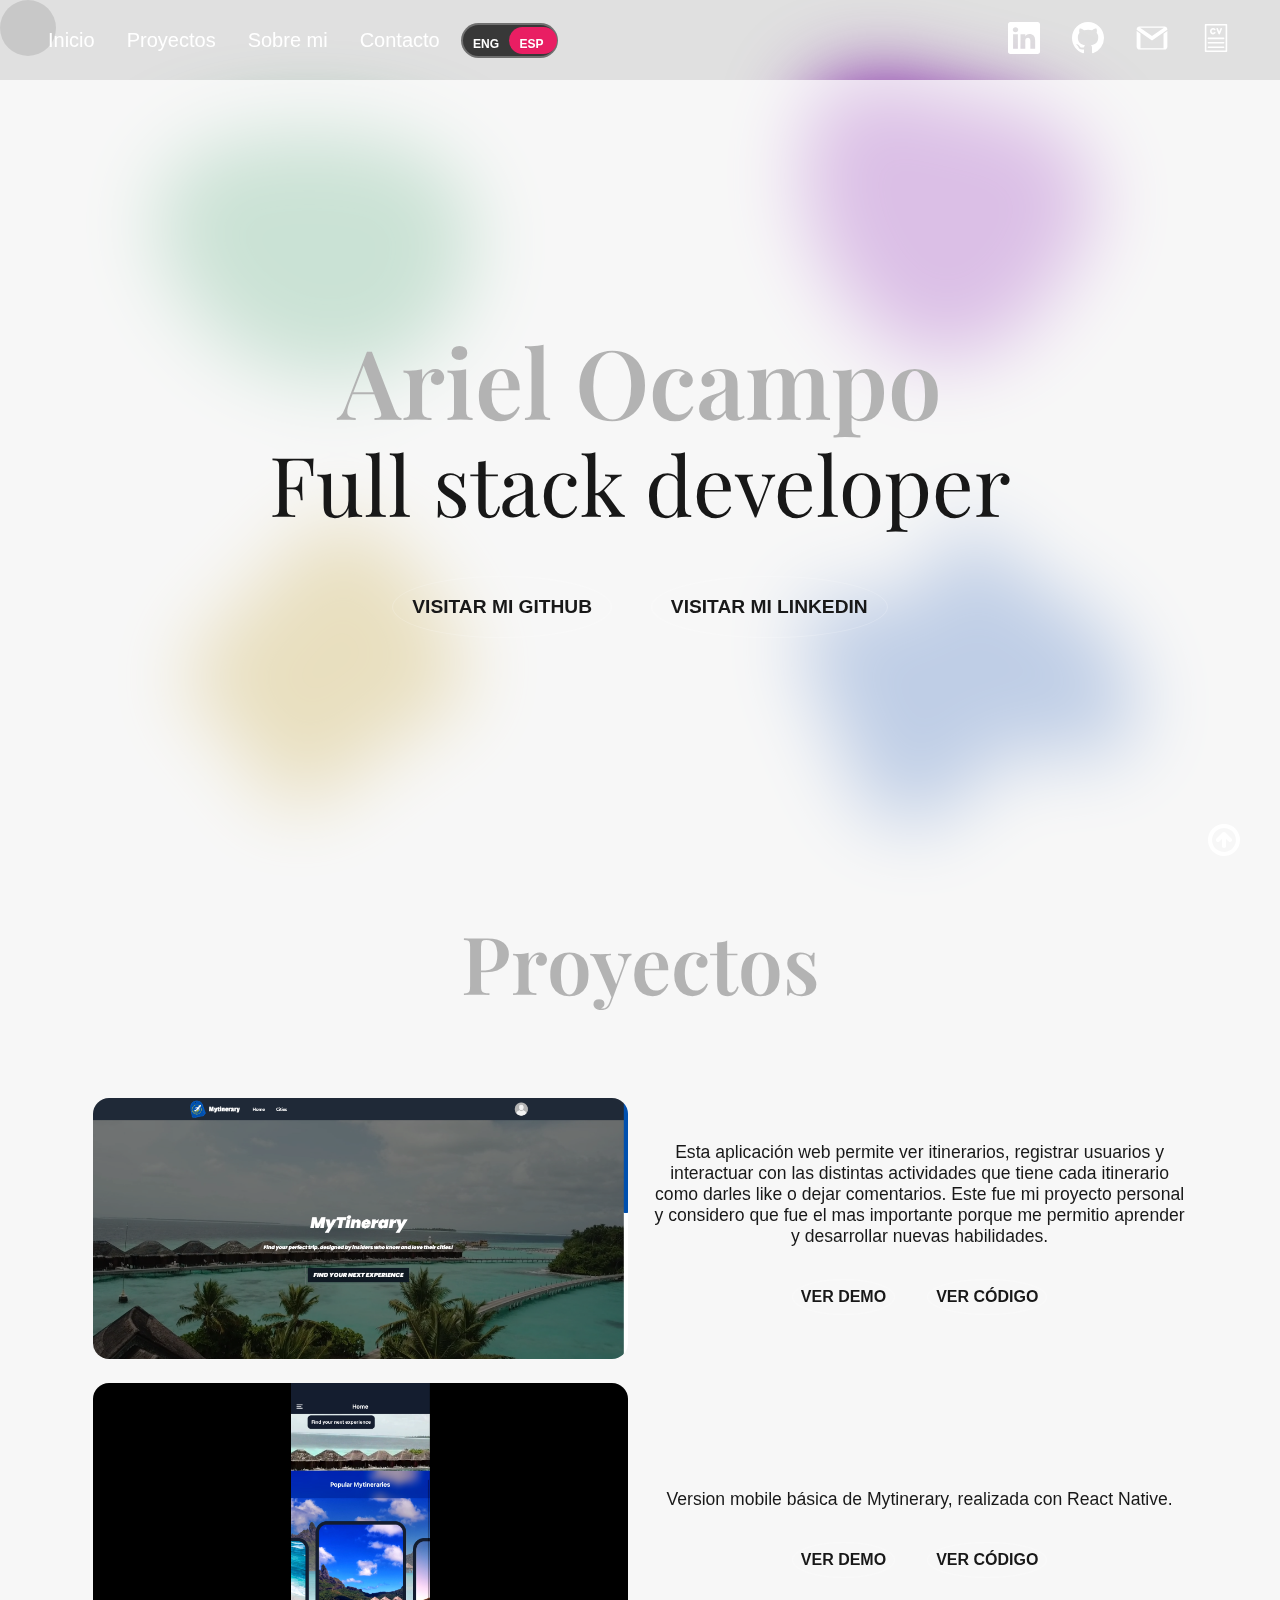
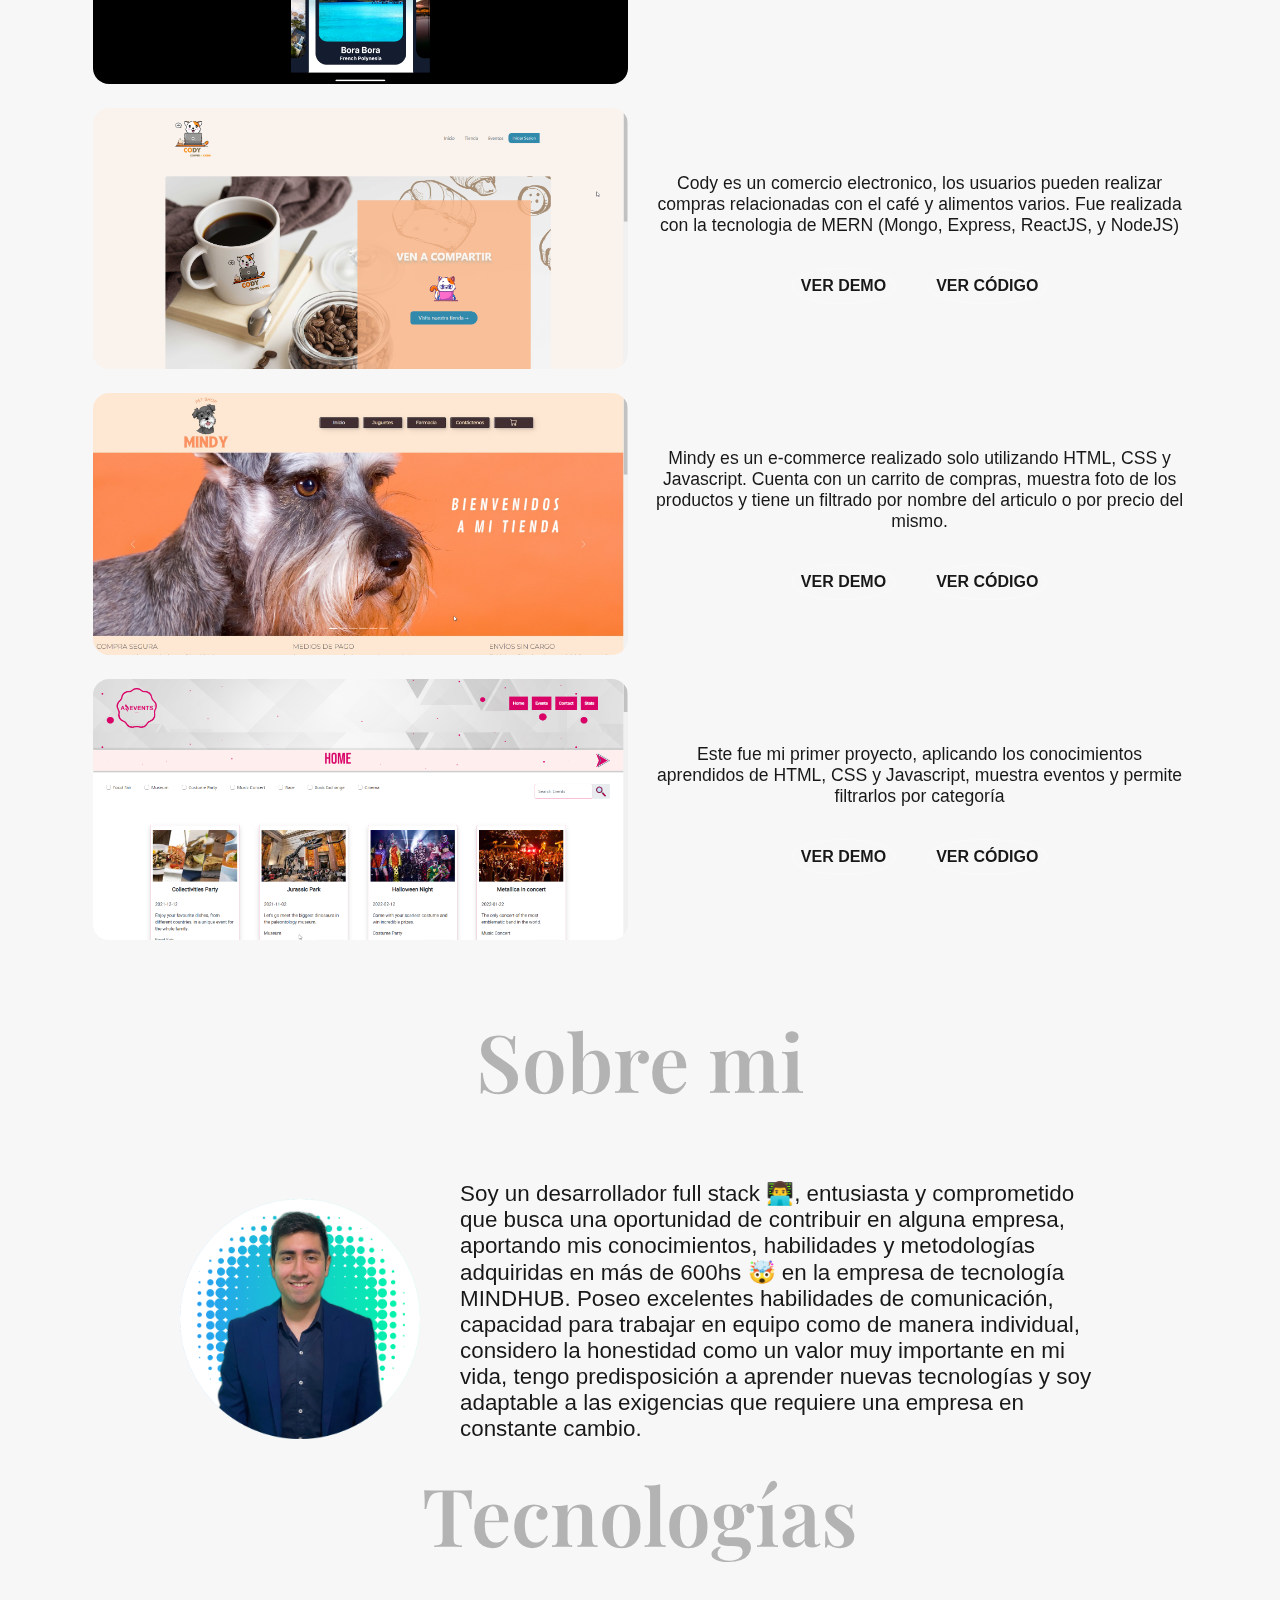
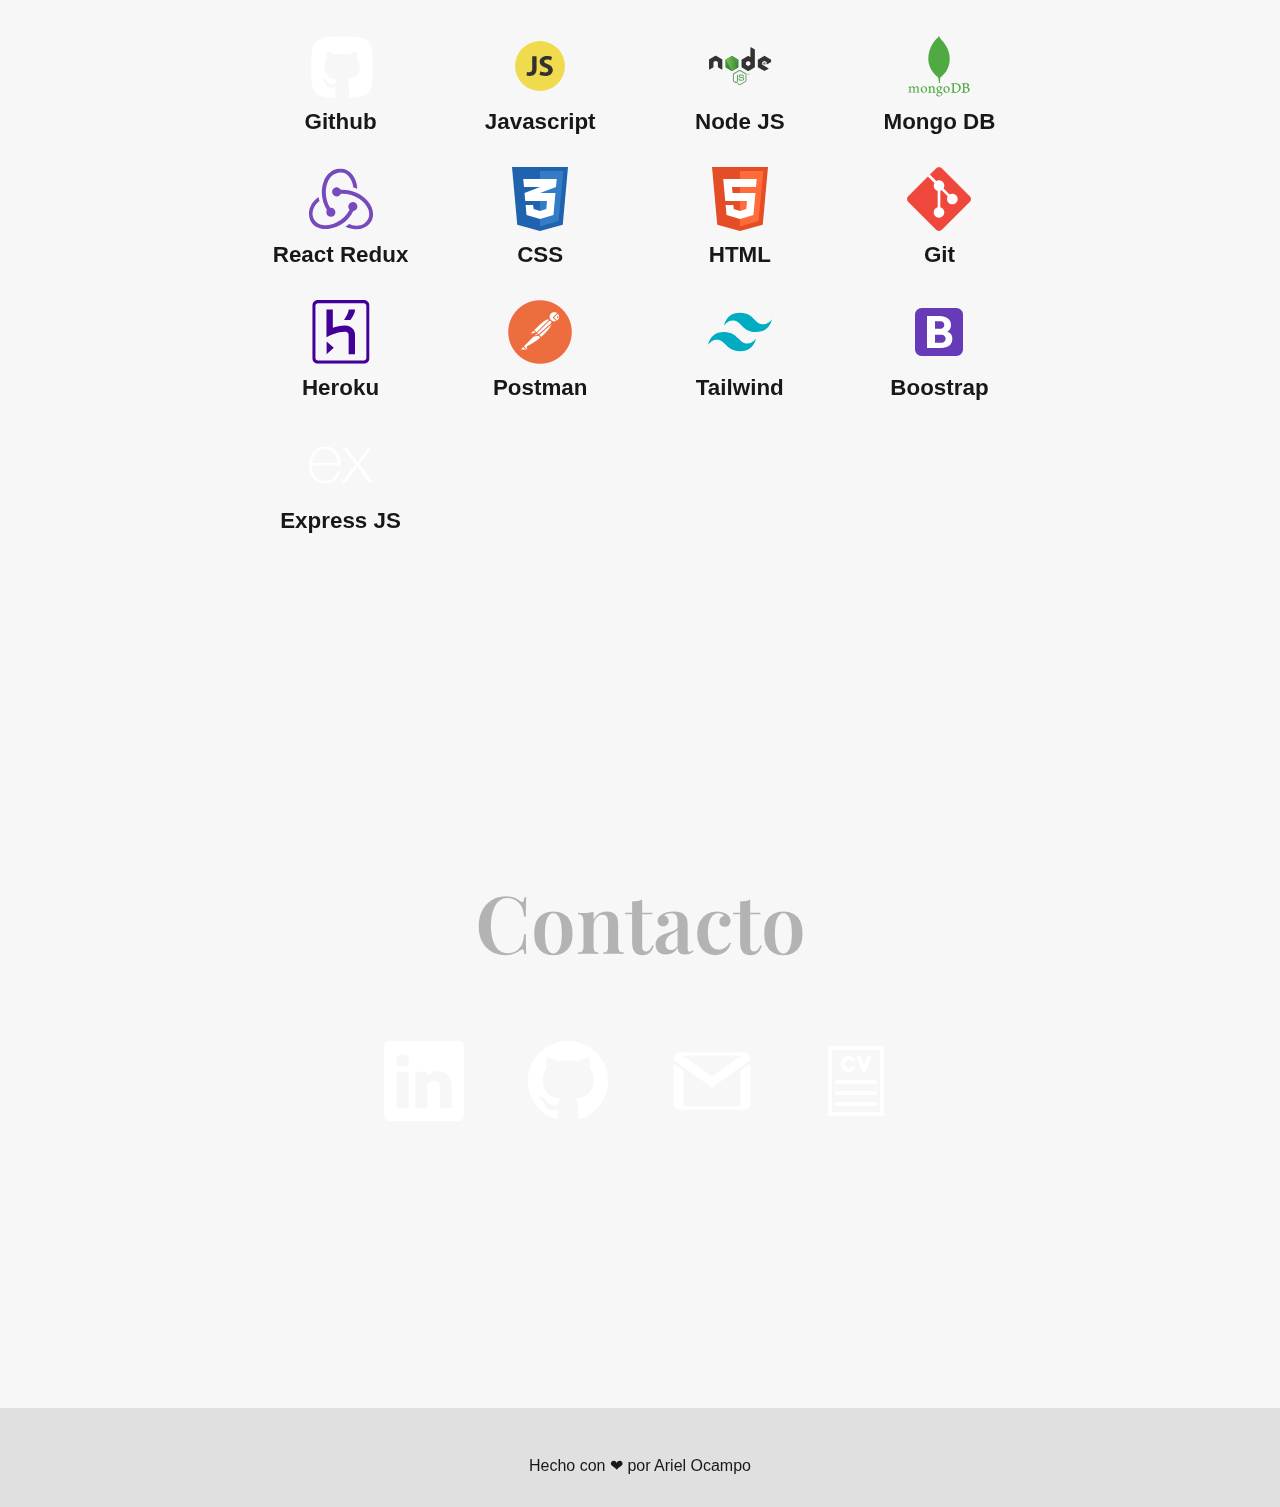
<file: es/index.html>
<!DOCTYPE html>
<html lang="es">

<head>
  <meta charset="UTF-8">
  <meta http-equiv="X-UA-Compatible" content="IE=edge">
  <meta name="viewport" content="width=device-width, initial-scale=1.0">
  <link rel="preconnect" href="https://fonts.googleapis.com">
  <link rel="preconnect" href="https://fonts.gstatic.com" crossorigin>
  <link
    href="https://fonts.googleapis.com/css2?family=Playfair+Display:wght@400;500;700&family=Source+Sans+Pro:wght@300;400;600&display=swap"
    rel="stylesheet">
  <link rel="shortcut icon" href="/assets/icons/favicon.ico" type="image/x-icon">
  <link rel="stylesheet" href="../css/app.css">
  <script defer src="https://code.jquery.com/jquery-3.6.0.slim.min.js"></script>
  <script defer src="../js/app.js"></script>
  <title>Portfolio Ariel Ocampo</title>
</head>

<body>
  <div id="cursor"></div>

  <div class="circulos">
    <svg class="circulo circulo1" viewBox="0 0 200 200" xmlns="http://www.w3.org/2000/svg">
      <path class="path"
        d="M64.4,-13C73.6,7.5,64.5,41.9,42.4,57.8C20.2,73.8,-14.9,71.3,-39.5,53.6C-64.1,35.9,-78.1,3,-69.8,-16.2C-61.4,-35.4,-30.7,-41,-1.6,-40.4C27.6,-39.9,55.1,-33.4,64.4,-13Z"
        transform="translate(100 100)" />
    </svg>
    <svg class="circulo circulo2" viewBox="0 0 200 200" xmlns="http://www.w3.org/2000/svg">
      <path class="path"
        d="M39.5,-44.4C50.8,-37.5,59.6,-24.8,59.9,-12.1C60.3,0.5,52.3,13,44.4,24.6C36.5,36.2,28.7,46.9,17.5,53.2C6.3,59.6,-8.4,61.6,-20.9,57.2C-33.4,52.8,-43.7,42,-52.2,29.2C-60.8,16.4,-67.5,1.7,-69,-16.1C-70.5,-33.8,-66.9,-54.6,-54.5,-61.3C-42.1,-68.1,-21.1,-60.8,-3.5,-56.6C14,-52.5,28.1,-51.3,39.5,-44.4Z"
        transform="translate(100 100)" />
    </svg>
    <svg class="circulo circulo3" viewBox="0 0 200 200" xmlns="http://www.w3.org/2000/svg">
      <path class="path"
        d="M34.1,-55.6C43.5,-47.1,49.7,-36.3,55.7,-24.9C61.6,-13.5,67.3,-1.5,63.2,7.3C59.2,16.2,45.5,21.9,35.7,28.1C25.9,34.3,19.9,41,11.3,47.7C2.7,54.4,-8.6,61,-16.3,57.7C-24,54.4,-28.2,41.3,-36,31.6C-43.8,21.9,-55.2,15.7,-58,7.4C-60.7,-1,-54.7,-11.6,-47.7,-19.5C-40.6,-27.4,-32.4,-32.6,-24.3,-41.7C-16.2,-50.7,-8.1,-63.7,2.2,-67.1C12.4,-70.4,24.8,-64.2,34.1,-55.6Z"
        transform="translate(100 100)" />
    </svg>
    <svg class="circulo circulo4" viewBox="0 0 200 200" xmlns="http://www.w3.org/2000/svg">
      <path class="path"
        d="M25.4,-47.3C34.7,-38.7,45.3,-35.5,54.7,-28.5C64,-21.5,72.2,-10.8,75.9,2.2C79.7,15.1,79,30.1,68,34.3C57,38.4,35.7,31.7,22.6,35.2C9.6,38.7,4.8,52.4,-4.3,59.8C-13.3,67.1,-26.6,68.1,-35.2,62.1C-43.8,56,-47.7,42.9,-52.4,31.4C-57,19.8,-62.5,9.9,-66.2,-2.2C-70,-14.2,-71.9,-28.5,-62.8,-32.3C-53.7,-36.1,-33.5,-29.5,-21.1,-36.4C-8.8,-43.3,-4.4,-63.7,1.8,-66.9C8.1,-70,16.1,-56,25.4,-47.3Z"
        transform="translate(100 100)" />
    </svg>
  </div>
  <header class="header">
    <div class="div">
      <ul class="rrss">
        <li class="li">
          <a href="https://www.linkedin.com/in/arielocampo" class="a" title="Linkedin" target="_blank"
            rel="noopener noreferrer">
            <svg xmlns="http://www.w3.org/2000/svg" width="16" height="16" fill="currentColor" class="svg"
              viewBox="0 0 16 16">
              <path fill="white"
                d="M0 1.146C0 .513.526 0 1.175 0h13.65C15.474 0 16 .513 16 1.146v13.708c0 .633-.526 1.146-1.175 1.146H1.175C.526 16 0 15.487 0 14.854V1.146zm4.943 12.248V6.169H2.542v7.225h2.401zm-1.2-8.212c.837 0 1.358-.554 1.358-1.248-.015-.709-.52-1.248-1.342-1.248-.822 0-1.359.54-1.359 1.248 0 .694.521 1.248 1.327 1.248h.016zm4.908 8.212V9.359c0-.216.016-.432.08-.586.173-.431.568-.878 1.232-.878.869 0 1.216.662 1.216 1.634v3.865h2.401V9.25c0-2.22-1.184-3.252-2.764-3.252-1.274 0-1.845.7-2.165 1.193v.025h-.016a5.54 5.54 0 0 1 .016-.025V6.169h-2.4c.03.678 0 7.225 0 7.225h2.4z" />
            </svg>
          </a>
        </li>
        <li class="li">
          <a href="https://github.com/ArielOcampo" class="a" title="Github" target="_blank" rel="noopener noreferrer">
            <svg xmlns="http://www.w3.org/2000/svg" width="16" height="16" fill="currentColor" class="svg"
              viewBox="0 0 16 16">
              <path fill="white"
                d="M8 0C3.58 0 0 3.58 0 8c0 3.54 2.29 6.53 5.47 7.59.4.07.55-.17.55-.38 0-.19-.01-.82-.01-1.49-2.01.37-2.53-.49-2.69-.94-.09-.23-.48-.94-.82-1.13-.28-.15-.68-.52-.01-.53.63-.01 1.08.58 1.23.82.72 1.21 1.87.87 2.33.66.07-.52.28-.87.51-1.07-1.78-.2-3.64-.89-3.64-3.95 0-.87.31-1.59.82-2.15-.08-.2-.36-1.02.08-2.12 0 0 .67-.21 2.2.82.64-.18 1.32-.27 2-.27.68 0 1.36.09 2 .27 1.53-1.04 2.2-.82 2.2-.82.44 1.1.16 1.92.08 2.12.51.56.82 1.27.82 2.15 0 3.07-1.87 3.75-3.65 3.95.29.25.54.73.54 1.48 0 1.07-.01 1.93-.01 2.2 0 .21.15.46.55.38A8.012 8.012 0 0 0 16 8c0-4.42-3.58-8-8-8z" />
            </svg>
          </a>
        </li>
        <li class="li">
          <a href="mailto:arioca181@gmail.com" class="a" title="arioca181@gmail.com" target="_blank"
            rel="noopener noreferrer">
            <svg class="svg" xmlns="http://www.w3.org/2000/svg" x="0px" y="0px" width="250" height="250"
              fill="currentColor" viewBox="0 0 50 50">
              <path fill="white"
                d="M 5.5 7 C 3.019531 7 1 9.019531 1 11.5 L 1 11.925781 L 25 29 L 49 11.925781 L 49 11.5 C 49 9.019531 46.980469 7 44.5 7 Z M 6.351563 9 L 43.644531 9 L 25 22 Z M 1 14.027344 L 1 38.5 C 1 40.980469 3.019531 43 5.5 43 L 44.5 43 C 46.980469 43 49 40.980469 49 38.5 L 49 14.027344 L 43 18.296875 L 43 41 L 7 41 L 7 18.296875 Z">
              </path>
            </svg>
          </a>
        </li>
        <li class="li">
          <a href="https://drive.google.com/file/d/12uEd6mdy2Krg78OflV-Lyj7qRwwBPu26/view" class="a"
            title="Descargar CV" target="_blank" rel="noopener noreferrer">
            <svg class="svg" width="288" height="288" viewBox="0 0 288 288" fill="none"
              xmlns="http://www.w3.org/2000/svg">
              <path
                d="M43.1992 25.2V262.8C43.1992 264.71 43.9578 266.541 45.3081 267.891C46.6583 269.241 48.4897 270 50.3992 270H237.599C239.509 270 241.34 269.241 242.69 267.891C244.041 266.541 244.799 264.71 244.799 262.8V25.2C244.799 23.2904 244.041 21.4591 242.69 20.1088C241.34 18.7586 239.509 18 237.599 18H50.3992C48.4897 18 46.6583 18.7586 45.3081 20.1088C43.9578 21.4591 43.1992 23.2904 43.1992 25.2V25.2ZM57.5992 32.4H230.399V255.6H57.5992V32.4Z"
                fill="white" />
              <path
                d="M117.969 111.6C125.777 111.6 133.287 108.198 138.575 102.266C139.229 101.564 139.737 100.739 140.067 99.8383C140.398 98.9379 140.546 97.9804 140.501 97.0222C140.457 96.064 140.221 95.1243 139.809 94.2584C139.396 93.3925 138.814 92.6177 138.098 91.9797C137.382 91.3416 136.545 90.8531 135.638 90.5428C134.73 90.2326 133.769 90.1068 132.812 90.173C131.855 90.2391 130.921 90.4958 130.065 90.928C129.209 91.3601 128.447 91.9591 127.826 92.6896C125.234 95.5984 121.731 97.2004 117.969 97.2004C110.488 97.2004 104.4 90.742 104.4 82.8004C104.4 74.8588 110.484 68.4004 117.969 68.4004C121.731 68.4004 125.23 70.0024 127.826 72.9148C129.104 74.3109 130.88 75.1475 132.771 75.2435C134.661 75.3396 136.513 74.6874 137.926 73.4281C139.339 72.1688 140.2 70.4037 140.321 68.5147C140.443 66.6258 139.815 64.7651 138.575 63.3352C133.287 57.4024 125.777 54.0004 117.972 54.0004C102.546 54.0004 90.0004 66.9208 90.0004 82.8004C90.0004 98.68 102.546 111.6 117.969 111.6ZM166.155 107.169C166.702 108.481 167.625 109.601 168.807 110.389C169.99 111.178 171.379 111.598 172.8 111.598C174.222 111.598 175.611 111.178 176.794 110.389C177.976 109.601 178.899 108.481 179.446 107.169L197.446 63.9688C197.826 63.0931 198.029 62.1506 198.042 61.196C198.055 60.2413 197.877 59.2937 197.521 58.4082C197.164 57.5226 196.634 56.7169 195.963 56.0379C195.292 55.3589 194.492 54.8202 193.611 54.453C192.73 54.0859 191.784 53.8977 190.83 53.8994C189.875 53.9011 188.93 54.0927 188.05 54.463C187.17 54.8332 186.372 55.3748 185.704 56.0562C185.035 56.7376 184.508 57.5452 184.155 58.432L172.8 85.6804L161.446 58.432C161.092 57.5452 160.566 56.7376 159.897 56.0562C159.228 55.3748 158.431 54.8332 157.551 54.463C156.671 54.0927 155.726 53.9011 154.771 53.8994C153.816 53.8977 152.871 54.0859 151.99 54.453C151.108 54.8202 150.309 55.3589 149.638 56.0379C148.966 56.7169 148.437 57.5226 148.08 58.4082C147.723 59.2937 147.546 60.2413 147.559 61.196C147.572 62.1506 147.774 63.0931 148.155 63.9688L166.155 107.169V107.169ZM212.4 140.4H75.6004C73.6908 140.4 71.8595 141.159 70.5092 142.509C69.159 143.859 68.4004 145.691 68.4004 147.6C68.4004 149.51 69.159 151.341 70.5092 152.692C71.8595 154.042 73.6908 154.8 75.6004 154.8H212.4C214.31 154.8 216.141 154.042 217.492 152.692C218.842 151.341 219.6 149.51 219.6 147.6C219.6 145.691 218.842 143.859 217.492 142.509C216.141 141.159 214.31 140.4 212.4 140.4ZM212.4 180H75.6004C73.6908 180 71.8595 180.759 70.5092 182.109C69.159 183.459 68.4004 185.291 68.4004 187.2C68.4004 189.11 69.159 190.941 70.5092 192.292C71.8595 193.642 73.6908 194.4 75.6004 194.4H212.4C214.31 194.4 216.141 193.642 217.492 192.292C218.842 190.941 219.6 189.11 219.6 187.2C219.6 185.291 218.842 183.459 217.492 182.109C216.141 180.759 214.31 180 212.4 180ZM212.4 219.6H75.6004C73.6908 219.6 71.8595 220.359 70.5092 221.709C69.159 223.059 68.4004 224.891 68.4004 226.8C68.4004 228.71 69.159 230.541 70.5092 231.892C71.8595 233.242 73.6908 234 75.6004 234H212.4C214.31 234 216.141 233.242 217.492 231.892C218.842 230.541 219.6 228.71 219.6 226.8C219.6 224.891 218.842 223.059 217.492 221.709C216.141 220.359 214.31 219.6 212.4 219.6Z"
                fill="white" />
            </svg>

          </a>
        </li>
      </ul>
    </div>
    <!-- <h1 class="h1"><a href="#inicio" class="a">Ariel Ocampo</a></h1> -->
    <nav class="nav menu menu-1">
      <ul class="ul">
        <li class="li"><a href="#inicio" title="Inicio" class="a">Inicio</a></li>
        <li class="li"><a href="#proyectos" title="Works" class="a">Proyectos</a></li>
        <li class="li"><a href="#sobre-mi" title="Works" class="a">Sobre mi</a></li>
        <li class="li"><a href="#contacto" title="Contact" class="a">Contacto</a></li>
        <li class="switch">
          <input id="language-toggle" class="check check-toggle check-toggle-round-flat" type="checkbox" checked>
          <label for="language-toggle"></label>
          <span class="on">ENG</span>
          <span class="off">ESP</span>
        </li>
      </ul>

    </nav>
  </header>
  <main class="main">
    <div class="seccion" id="inicio">

      <section class="section info">
        <h2 class="h2">Ariel Ocampo</h2>
        <h3 class="h3">Full stack developer</h3>

        <ul class="ul">
          <li class="li"><a href="https://github.com/ArielOcampo" target="_blank" rel="noopener noreferrer" class="a"
              title="Github">Visitar mi Github</a></li>
          <li class="li"><a href="https://www.linkedin.com/in/arielocampo/" class="a" target="_blank"
              rel="noopener noreferrer" title="Linkedin">Visitar mi
              Linkedin</a></li>
        </ul>
      </section>
    </div>
    <section class="seccion works" id="proyectos">
      <h2 class="h2">Proyectos</h2>
      <!-- <p class="p">Aca estan mis trabajos realizados en el bootcamp de MINDHUB</p> -->
      <div class="grid">
        <article class="article">
          <a class="a" href="#" title="Mytinerary">

            <img src="/assets/my-tinerary.png" alt="imagen" class="img" loading="lazy">

            <h4 class="h4">Mytinerary</h4>
          </a>
        </article>
        <article class="article detail-work">
          <p class="p">Esta aplicación web permite ver itinerarios, registrar usuarios y interactuar con las distintas
            actividades
            que tiene cada itinerario como darles like o dejar comentarios. Este fue mi proyecto personal y considero
            que fue el mas importante porque me permitio aprender y desarrollar nuevas habilidades. </p>
          <ul class="ul">
            <li class="li"><a href="https://mytinerary-ocampoa.herokuapp.com/" target="_blank" rel="noopener noreferrer"
                class="a">Ver Demo</a>
            </li>
            <li class="li"><a href="https://github.com/ArielOcampo/mytinerary-ocampo-ariel" target="_blank"
                rel="noopener noreferrer" class="a">Ver Código</a></li>
          </ul>
        </article>
        <article class="article">
          <a class="a" href="#" title="Mytinerary Native">

            <img src="/assets/native.png" alt="imagen" class="img" loading="lazy">

            <h4 class="h4">Mytinerary React Native</h4>
          </a>
        </article>
        <article class="article detail-work">
          <p class="p">Version mobile básica de Mytinerary, realizada con React Native. </p>
          <ul class="ul">
            <li class="li"><a href="https://www.youtube.com/shorts/vV0BRm0DmKQ" target="_blank"
                rel="noopener noreferrer" class="a">Ver Demo</a>
            </li>
            <li class="li"><a href="https://github.com/ArielOcampo/react-native-ocampo-ariel" target="_blank"
                rel="noopener noreferrer" class="a">Ver Código</a></li>
          </ul>
        </article>
        <article class="article detail-work">
          <a class="a" href="#" title="Cody">

            <img src="/assets/cody.png" alt="imagen" class="img" loading="lazy">

            <h4 class="h4">Cody</h4>
          </a>

        </article>
        <article class="article detail-work">
          <p class="p">
            Cody es un comercio electronico, los usuarios pueden realizar compras relacionadas con el café y alimentos
            varios. Fue realizada con la tecnologia de MERN (Mongo, Express, ReactJS, y NodeJS)
          </p>
          <ul class="ul">
            <li class="li"><a href="https://codycoffee.herokuapp.com/" class="a" target="_blank"
                rel="noopener noreferrer">Ver Demo</a></li>
            <li class="li"><a href="https://github.com/ArielOcampo/cody-ecommerce" class="a" target="_blank"
                rel="noopener noreferrer">Ver Código</a></li>
          </ul>
        </article>
        <article class="article">
          <a class="a" href="#" title="Mindy-petshop">

            <img src="/assets/mindy.jpg" alt="imagen" class="img" loading="lazy">

            <h4 class="h4">Mindy Pet shop</h4>
          </a>

        </article>
        <article class="article detail-work">
          <p class="p">Mindy es un e-commerce realizado solo utilizando HTML, CSS y Javascript. Cuenta con un carrito de
            compras,
            muestra foto de los productos y tiene un filtrado por nombre del articulo o por precio del mismo. </p>
          <ul class="ul">
            <li class="li"><a href="https://mindypetshop.netlify.app/" class="a" target="_blank"
                rel="noopener noreferrer">Ver Demo</a></li>
            <li class="li"><a href="https://github.com/ArielOcampo/Mindy-petshop" class="a" target="_blank"
                rel="noopener noreferrer">Ver Código</a></li>
          </ul>
        </article>
        <article class="article">
          <a class="a" href="#" title="Upcoming Events">

            <img src="/assets/upcoming-events.png" alt="imagen" class="img" loading="lazy">

            <h4 class="h4">Upcoming Events</h4>
          </a>

        </article>
        <article class="article detail-work">
          <p class="p">Este fue mi primer proyecto, aplicando los conocimientos aprendidos de HTML, CSS y Javascript,
            muestra
            eventos y permite filtrarlos por categoría</p>
          <ul class="ul">
            <li class="li"><a href="https://amazing-events.netlify.app/" class="a" target="_blank"
                rel="noopener noreferrer">Ver Demo</a></li>
            <li class="li"><a href="https://github.com/ArielOcampo/Amazing-Events" class="a" target="_blank"
                rel="noopener noreferrer">Ver Código</a></li>
          </ul>
        </article>



      </div>
    </section>
    <section class="seccion tecnologias" id="sobre-mi">
      <h2 class="h2">Sobre mi </h2>
      <div class="img-perfil">
        <img class="perfil" src="../assets/ArielOcampo.png" alt="Imagen Perfil">
        <p class="p">
          Soy un desarrollador full stack 👨‍💻, entusiasta y comprometido que busca una oportunidad de contribuir en
          alguna
          empresa, aportando mis conocimientos, habilidades y metodologías adquiridas en más de 600hs 🤯 en la empresa
          de
          tecnología MINDHUB. Poseo excelentes habilidades de comunicación, capacidad para trabajar en equipo como de
          manera individual,
          considero la
          honestidad como un valor muy importante en mi vida, tengo predisposición a aprender nuevas tecnologías y soy
          adaptable a
          las exigencias que requiere una empresa en constante cambio.
        </p>
      </div>
      <h2 class="h2">Tecnologías</h2>
      <ul class="rrss ">

        <li class="li" title="Github">
          <?xml version="1.0" ?><svg fill="none" height="25" viewBox="0 0 25 25" width="25" class="img"
            xmlns="http://www.w3.org/2000/svg">
            <path clip-rule="evenodd"
              d="M15.7481 24.9471C24.0901 24.7061 24.9111 22.9501 24.9111 12.9811C24.9111 1.98108 23.9111 0.981079 12.9111 0.981079C1.91113 0.981079 0.911133 1.98108 0.911133 12.9811C0.911133 22.9761 1.73713 24.7151 10.1391 24.9491C10.2121 24.8581 10.2391 24.7441 10.2391 24.6281C10.2391 24.3781 10.2291 21.8121 10.2241 20.9291C7.18713 21.5681 6.54613 19.5101 6.54613 19.5101C6.04913 18.2881 5.33313 17.9621 5.33313 17.9621C4.34213 17.3061 5.40813 17.3191 5.40813 17.3191C6.50413 17.3941 7.08113 18.4101 7.08113 18.4101C8.05513 20.0271 9.63713 19.5601 10.2591 19.2891C10.3581 18.6061 10.6401 18.1391 10.9521 17.8751C8.52713 17.6081 5.97813 16.7001 5.97813 12.6451C5.97813 11.4901 6.40413 10.5461 7.10213 9.80608C6.98913 9.53808 6.61513 8.46208 7.20913 7.00608C7.20913 7.00608 8.12613 6.72108 10.2121 8.09008C11.0831 7.85508 12.0171 7.73808 12.9461 7.73408C13.8731 7.73808 14.8071 7.85508 15.6801 8.09008C17.7651 6.72108 18.6801 7.00608 18.6801 7.00608C19.2761 8.46208 18.9011 9.53808 18.7881 9.80608C19.4881 10.5461 19.9111 11.4901 19.9111 12.6451C19.9111 16.7101 17.3581 17.6051 14.9251 17.8661C15.3171 18.1931 15.6661 18.8391 15.6661 19.8261C15.6661 20.7721 15.6601 22.4451 15.6561 23.5541C15.6541 24.1031 15.6531 24.5131 15.6531 24.6281C15.6531 24.7371 15.6821 24.8521 15.7481 24.9471V24.9471Z"
              fill="white" fill-rule="evenodd" />
          </svg>
          <p class="p">Github</p>
        </li>

        <li class="li" title="JavaScript">
          <?xml version="1.0" ?>
          <!DOCTYPE svg PUBLIC '-//W3C//DTD SVG 1.1//EN' 'http://www.w3.org/Graphics/SVG/1.1/DTD/svg11.dtd'><svg
            class="img" id="Lager_1" style="enable-background:new 0 0 128 128;" version="1.1" viewBox="0 0 128 128"
            xml:space="preserve" xmlns="http://www.w3.org/2000/svg" xmlns:xlink="http://www.w3.org/1999/xlink">
            <g>
              <g>
                <g>
                  <circle cx="64" cy="64" r="50" style="fill:#F0DB4F;" />
                </g>
              </g>
              <g id="Layer_1_1_">
                <g>
                  <g>
                    <path
                      d="M48.4,44.6h8.7v24.5c0,11-5.3,14.9-13.7,14.9c-2.1,0-4.7-0.3-6.4-0.9l1-7.1      c1.2,0.4,2.8,0.7,4.5,0.7c3.7,0,6-1.7,6-7.6L48.4,44.6L48.4,44.6z"
                      style="fill:#323330;" />
                    <path
                      d="M64.8,74.4c2.3,1.2,6,2.4,9.7,2.4c4,0,6.1-1.7,6.1-4.3c0-2.4-1.8-3.8-6.5-5.4      c-6.4-2.3-10.7-5.9-10.7-11.6C63.4,49,69,44,78.1,44c4.4,0,7.6,0.9,9.9,2l-2,7c-1.5-0.7-4.3-1.8-8-1.8c-3.8,0-5.6,1.8-5.6,3.7      c0,2.5,2.1,3.6,7.2,5.5c6.8,2.5,10,6.1,10,11.6c0,6.5-4.9,12-15.6,12c-4.4,0-8.8-1.2-11-2.4L64.8,74.4z"
                      style="fill:#323330;" />
                  </g>
                </g>
              </g>
            </g>
          </svg>
          <p class="p">Javascript</p>
        </li>
        <li class="li" title="Node JS">
          <?xml version="1.0" ?><svg class="img" enable-background="new 0 0 456 284" id="Layer_1" version="1.1"
            viewBox="0 0 456 284" xml:space="preserve" xmlns="http://www.w3.org/2000/svg"
            xmlns:xlink="http://www.w3.org/1999/xlink">
            <g>
              <path
                d="M225.953,279.054c-1.46,0-2.912-0.381-4.19-1.121l-13.339-7.892c-1.991-1.115-1.018-1.509-0.362-1.738   c2.657-0.922,3.195-1.135,6.031-2.743c0.295-0.166,0.687-0.103,0.992,0.076l10.247,6.084c0.372,0.206,0.896,0.206,1.237,0   l39.95-23.058c0.372-0.212,0.61-0.64,0.61-1.081v-46.103c0-0.451-0.239-0.872-0.62-1.101l-39.933-23.038   c-0.368-0.216-0.859-0.216-1.231,0l-39.923,23.045c-0.388,0.222-0.634,0.657-0.634,1.094v46.103c0,0.441,0.245,0.859,0.63,1.068   l10.944,6.323c5.938,2.969,9.573-0.528,9.573-4.041v-45.52c0-0.643,0.518-1.151,1.161-1.151h5.066c0.634,0,1.158,0.508,1.158,1.151   v45.52c0,7.925-4.316,12.47-11.829,12.47c-2.309,0-4.127,0-9.202-2.501l-10.476-6.031c-2.587-1.496-4.19-4.293-4.19-7.288v-46.103   c0-2.995,1.602-5.792,4.19-7.281l39.95-23.085c2.528-1.43,5.888-1.43,8.396,0l39.947,23.085c2.587,1.496,4.196,4.286,4.196,7.281   v46.103c0,2.995-1.609,5.782-4.196,7.288l-39.947,23.065C228.882,278.673,227.433,279.054,225.953,279.054z"
                fill="#699F63" />
              <path
                d="M238.293,247.292c-17.482,0-21.144-8.024-21.144-14.755c0-0.64,0.514-1.151,1.155-1.151h5.165   c0.577,0,1.058,0.415,1.148,0.979c0.78,5.258,3.105,7.912,13.677,7.912c8.416,0,11.999-1.904,11.999-6.369   c0-2.574-1.015-4.485-14.095-5.766c-10.93-1.081-17.691-3.496-17.691-12.241c0-8.061,6.794-12.868,18.186-12.868   c12.798,0,19.131,4.442,19.933,13.972c0.03,0.328-0.086,0.644-0.305,0.889c-0.219,0.229-0.524,0.368-0.846,0.368h-5.185   c-0.537,0-1.012-0.381-1.121-0.902c-1.244-5.533-4.269-7.301-12.476-7.301c-9.189,0-10.257,3.201-10.257,5.599   c0,2.906,1.261,3.752,13.667,5.394c12.277,1.622,18.109,3.921,18.109,12.549C258.21,242.306,250.952,247.292,238.293,247.292z"
                fill="#699F63" />
            </g>
            <g>
              <path
                d="M295.899,198.941c0,4.236-3.463,7.699-7.699,7.699c-4.197,0-7.699-3.422-7.699-7.699   c0-4.359,3.586-7.701,7.699-7.701C292.356,191.24,295.899,194.582,295.899,198.941z M281.744,198.919   c0,3.586,2.892,6.479,6.435,6.479c3.586,0,6.479-2.954,6.479-6.479c0-3.584-2.932-6.436-6.479-6.436   C284.676,192.484,281.744,195.293,281.744,198.919z M285.307,194.622h2.976c1.018,0,3.015,0,3.015,2.282   c0,1.589-1.018,1.914-1.632,2.118c1.184,0.082,1.264,0.856,1.426,1.956c0.083,0.692,0.206,1.874,0.448,2.281h-1.831   c-0.043-0.406-0.328-2.607-0.328-2.728c-0.119-0.49-0.285-0.733-0.895-0.733h-1.506v3.461h-1.672v-8.637H285.307z M286.939,198.41   h1.343c1.098,0,1.304-0.773,1.304-1.221c0-1.183-0.816-1.183-1.264-1.183h-1.383L286.939,198.41L286.939,198.41z"
                fill="#699F63" />
            </g>
            <path
              d="M102.243,98.677c0-1.841-0.969-3.533-2.558-4.445L57.33,69.857c-0.716-0.421-1.519-0.64-2.332-0.674  c-0.073,0-0.378,0-0.438,0c-0.809,0.033-1.612,0.252-2.339,0.674L9.866,94.232c-1.579,0.912-2.561,2.604-2.561,4.445l0.093,65.635  c0,0.912,0.474,1.762,1.277,2.209c0.786,0.471,1.758,0.471,2.541,0l25.172-14.414c1.592-0.945,2.561-2.614,2.561-4.438v-30.665  c0-1.828,0.968-3.52,2.554-4.428l10.718-6.173c0.799-0.461,1.672-0.687,2.564-0.687c0.872,0,1.768,0.226,2.544,0.687l10.715,6.173  c1.586,0.909,2.558,2.601,2.558,4.428v30.665c0,1.824,0.982,3.503,2.564,4.438l25.165,14.414c0.789,0.471,1.775,0.471,2.558,0  c0.78-0.448,1.271-1.297,1.271-2.209L102.243,98.677z"
              fill="#333333" />
            <path
              d="M306.04,8.451c-0.793-0.441-1.76-0.431-2.543,0.028c-0.781,0.46-1.262,1.299-1.262,2.206v65  c0,0.639-0.342,1.231-0.894,1.551c-0.554,0.32-1.237,0.32-1.792,0l-10.608-6.112c-1.583-0.912-3.53-0.91-5.112,0.002l-42.372,24.453  c-1.584,0.914-2.559,2.603-2.559,4.43v48.916c0,1.828,0.975,3.516,2.558,4.432l42.37,24.471c1.584,0.914,3.534,0.914,5.118,0  l42.376-24.471c1.583-0.915,2.558-2.604,2.558-4.432V26.989c0-1.854-1.003-3.565-2.624-4.469L306.04,8.451z M302.109,132.853  c0,0.456-0.244,0.879-0.64,1.106l-14.548,8.386c-0.395,0.227-0.882,0.227-1.277,0l-14.548-8.386c-0.396-0.227-0.64-0.65-0.64-1.106  v-16.799c0-0.456,0.244-0.879,0.639-1.108l14.548-8.403c0.396-0.229,0.884-0.229,1.28,0l14.548,8.403  c0.395,0.229,0.639,0.652,0.639,1.108L302.109,132.853L302.109,132.853z"
              fill="#333333" />
            <g>
              <path
                d="M447.131,115.615c1.576-0.915,2.546-2.601,2.546-4.424V99.337c0-1.823-0.97-3.51-2.548-4.425L405.03,70.469   c-1.584-0.921-3.54-0.922-5.127-0.007l-42.356,24.453c-1.583,0.914-2.558,2.602-2.558,4.43v48.903c0,1.839,0.987,3.536,2.584,4.445   l42.093,23.985c1.552,0.886,3.455,0.896,5.017,0.028l25.46-14.151c0.808-0.449,1.311-1.297,1.315-2.219   c0.007-0.922-0.484-1.776-1.284-2.236l-42.625-24.465c-0.796-0.456-1.285-1.304-1.285-2.22v-15.326c0-0.914,0.487-1.76,1.28-2.216   l13.266-7.648c0.789-0.456,1.765-0.456,2.554,0l13.273,7.648c0.793,0.456,1.28,1.302,1.28,2.216v12.058   c0,0.916,0.49,1.762,1.282,2.218c0.793,0.458,1.77,0.454,2.561-0.005L447.131,115.615z"
                fill="#333333" />
              <path
                d="M401.842,113.324c0.304-0.176,0.678-0.176,0.982,0l8.13,4.69c0.304,0.176,0.491,0.499,0.491,0.851v9.388   c0,0.352-0.187,0.675-0.491,0.851l-8.13,4.69c-0.304,0.176-0.678,0.176-0.982,0l-8.124-4.69c-0.304-0.176-0.491-0.499-0.491-0.851   v-9.388c0-0.352,0.187-0.675,0.491-0.851L401.842,113.324z"
                fill="#699F63" />
            </g>
            <g>
              <g>
                <linearGradient gradientTransform="matrix(1 0 0 -1 0 288.11)" gradientUnits="userSpaceOnUse"
                  id="XMLID_2_" x1="187.702" x2="149.6371" y1="199.2852" y2="121.6329">
                  <stop offset="0" style="stop-color:#41873F" />
                  <stop offset="0.3288" style="stop-color:#418B3D" />
                  <stop offset="0.6352" style="stop-color:#419637" />
                  <stop offset="0.9319" style="stop-color:#3FA92D" />
                  <stop offset="1" style="stop-color:#3FAE2A" />
                </linearGradient>
                <path
                  d="M173.12,70.717c-1.574-0.909-3.514-0.909-5.087,0l-42.134,24.314    c-1.576,0.909-2.546,2.588-2.546,4.408v48.666c0,1.818,0.97,3.497,2.544,4.408l42.134,24.334c1.575,0.909,3.515,0.909,5.091,0    l42.124-24.334c1.574-0.91,2.543-2.59,2.543-4.408V99.437c0-1.818-0.97-3.497-2.545-4.406L173.12,70.717z"
                  fill="url(#XMLID_2_)" id="XMLID_143_" />
              </g>
              <g>
                <defs>
                  <path
                    d="M173.12,70.717c-1.574-0.909-3.514-0.909-5.087,0l-42.134,24.314c-1.576,0.909-2.546,2.588-2.546,4.408     v48.666c0,1.818,0.97,3.497,2.544,4.408l42.134,24.334c1.575,0.909,3.515,0.909,5.091,0l42.124-24.334     c1.574-0.91,2.543-2.59,2.543-4.408V99.437c0-1.818-0.97-3.497-2.545-4.406L173.12,70.717z"
                    id="SVGID_1_" />
                </defs>
                <clipPath id="SVGID_2_">
                  <use overflow="visible" xlink:href="#SVGID_1_" />
                </clipPath>
                <g clip-path="url(#SVGID_2_)">
                  <path
                    d="M167.944,70.717l-42.222,24.314C124.146,95.94,123,97.619,123,99.439v48.666     c0,1.203,0.514,2.339,1.313,3.238l47.44-81.152C170.479,69.877,169.101,70.049,167.944,70.717z"
                    fill="none" />
                  <path
                    d="M171.988,177.339c0.41-0.113,0.81-0.275,1.186-0.492l42.177-24.334c1.574-0.91,2.649-2.59,2.649-4.408     V99.437c0-1.338-0.598-2.598-1.54-3.534L171.988,177.339z"
                    fill="none" />
                  <linearGradient gradientTransform="matrix(1 0 0 -1 0 288.11)" gradientUnits="userSpaceOnUse"
                    id="SVGID_3_" x1="164.1574" x2="270.9646" y1="158.647" y2="237.5619">
                    <stop offset="0.1376" style="stop-color:#41873F" />
                    <stop offset="0.4032" style="stop-color:#54A044" />
                    <stop offset="0.7136" style="stop-color:#66B848" />
                    <stop offset="0.9081" style="stop-color:#6CC04A" />
                  </linearGradient>
                  <path
                    d="M215.327,95.031l-42.252-24.314c-0.417-0.241-0.863-0.413-1.322-0.526l-47.44,81.152     c0.409,0.46,0.888,0.861,1.42,1.169l42.323,24.334c1.199,0.692,2.624,0.854,3.931,0.492l44.473-81.436     C216.122,95.568,215.743,95.271,215.327,95.031z"
                    fill="url(#SVGID_3_)" />
                </g>
              </g>
              <g>
                <defs>
                  <path
                    d="M173.12,70.717c-1.574-0.909-3.514-0.909-5.087,0l-42.134,24.314c-1.576,0.909-2.546,2.588-2.546,4.408     v48.666c0,1.818,0.97,3.497,2.544,4.408l42.134,24.334c1.575,0.909,3.515,0.909,5.091,0l42.124-24.334     c1.574-0.91,2.543-2.59,2.543-4.408V99.437c0-1.818-0.97-3.497-2.545-4.406L173.12,70.717z"
                    id="SVGID_4_" />
                </defs>
                <clipPath id="SVGID_5_">
                  <use overflow="visible" xlink:href="#SVGID_4_" />
                </clipPath>
                <g clip-path="url(#SVGID_5_)">
                  <path
                    d="M218,148.105V99.437c0-1.818-1.098-3.497-2.673-4.406l-42.252-24.314c-0.485-0.28-1.011-0.463-1.551-0.571     l46.317,79.128C217.94,148.895,218,148.505,218,148.105z"
                    fill="none" />
                  <path
                    d="M125.722,95.031C124.146,95.94,123,97.619,123,99.439v48.666c0,1.818,1.16,3.497,2.733,4.408l42.323,24.334     c0.995,0.574,2.146,0.784,3.256,0.632l-45.337-82.594L125.722,95.031z"
                    fill="none" />
                  <linearGradient gradientTransform="matrix(1 0 0 -1 0 288.11)" gradientUnits="userSpaceOnUse"
                    id="SVGID_6_" x1="121.8623" x2="219.2793" y1="226.1655" y2="226.1655">
                    <stop offset="0.0919" style="stop-color:#6CC04A" />
                    <stop offset="0.2864" style="stop-color:#66B848" />
                    <stop offset="0.5968" style="stop-color:#54A044" />
                    <stop offset="0.8624" style="stop-color:#41873F" />
                  </linearGradient>
                  <polygon fill="url(#SVGID_6_)" points="166.627,61.779 166.047,62.11 166.821,62.11    " />
                  <linearGradient gradientTransform="matrix(1 0 0 -1 0 288.11)" gradientUnits="userSpaceOnUse"
                    id="SVGID_7_" x1="121.8623" x2="219.2793" y1="164.3476" y2="164.3476">
                    <stop offset="0.0919" style="stop-color:#6CC04A" />
                    <stop offset="0.2864" style="stop-color:#66B848" />
                    <stop offset="0.5968" style="stop-color:#54A044" />
                    <stop offset="0.8624" style="stop-color:#41873F" />
                  </linearGradient>
                  <path
                    d="M215.351,152.513c1.228-0.71,2.144-1.891,2.491-3.238l-46.317-79.128     c-1.209-0.241-2.492-0.058-3.581,0.571l-41.968,24.168l45.337,82.594c0.647-0.088,1.281-0.298,1.861-0.632L215.351,152.513z"
                    fill="url(#SVGID_7_)" />
                  <linearGradient gradientTransform="matrix(1 0 0 -1 0 288.11)" gradientUnits="userSpaceOnUse"
                    id="SVGID_8_" x1="121.8623" x2="219.2793" y1="136.5375" y2="136.5375">
                    <stop offset="0.0919" style="stop-color:#6CC04A" />
                    <stop offset="0.2864" style="stop-color:#66B848" />
                    <stop offset="0.5968" style="stop-color:#54A044" />
                    <stop offset="0.8624" style="stop-color:#41873F" />
                  </linearGradient>
                  <polygon fill="url(#SVGID_8_)" points="219.279,151.73 219,151.253 219,151.892    " />
                  <linearGradient gradientTransform="matrix(1 0 0 -1 0 288.11)" gradientUnits="userSpaceOnUse"
                    id="SVGID_9_" x1="121.8623" x2="219.2793" y1="123.968" y2="123.968">
                    <stop offset="0.0919" style="stop-color:#6CC04A" />
                    <stop offset="0.2864" style="stop-color:#66B848" />
                    <stop offset="0.5968" style="stop-color:#54A044" />
                    <stop offset="0.8624" style="stop-color:#41873F" />
                  </linearGradient>
                  <path
                    d="M215.351,152.513l-42.177,24.334c-0.58,0.335-1.214,0.544-1.861,0.632l0.84,1.53L219,151.892     v-0.639l-1.158-1.978C217.495,150.622,216.579,151.802,215.351,152.513z"
                    fill="url(#SVGID_9_)" />
                  <linearGradient gradientTransform="matrix(1 0 0 -1 0 288.11)" gradientUnits="userSpaceOnUse"
                    id="SVGID_10_" x1="233.4718" x2="173.3912" y1="201.5876" y2="79.0232">
                    <stop offset="0" style="stop-color:#41873F" />
                    <stop offset="0.3288" style="stop-color:#418B3D" />
                    <stop offset="0.6352" style="stop-color:#419637" />
                    <stop offset="0.9319" style="stop-color:#3FA92D" />
                    <stop offset="1" style="stop-color:#3FAE2A" />
                  </linearGradient>
                  <path
                    d="M215.351,152.513l-42.177,24.334c-0.58,0.335-1.214,0.544-1.861,0.632l0.84,1.53L219,151.892     v-0.639l-1.158-1.978C217.495,150.622,216.579,151.802,215.351,152.513z"
                    fill="url(#SVGID_10_)" />
                </g>
              </g>
            </g>
          </svg>
          <p class="p">Node JS</p>
        </li>
        <li class="li" title="Mongo DB">
          <svg class="img" width="128" height="128" viewBox="0 0 128 128" fill="none"
            xmlns="http://www.w3.org/2000/svg">
            <path fill-rule="evenodd" clip-rule="evenodd"
              d="M82.803 34.23C80.199 26.122 76.022 18.946 70.136 12.771C68.648 11.209 66.994 9.778 65.956 7.835C65.3 6.605 64.675 5.358 64.036 4.12L63.63 3.099L63.517 3.501C63.464 5.521 62.32 6.89 60.896 8.169C59.292 9.607 57.8 11.169 56.26 12.678L51.524 18.907L47.695 25.949L45.134 32.864L45.057 32.971C43.648 37.6 42.953 42.36 42.612 47.166C42.483 48.973 42.631 50.805 42.732 52.621C42.877 55.217 43.328 57.768 44.004 60.281C46.461 69.407 51.448 76.976 58.267 83.408C59.533 84.603 60.902 85.69 62.223 86.826L62.808 88.834L63.352 91.95L63.612 95.203C63.609 95.863 63.582 96.526 63.621 97.184C63.632 97.353 63.852 97.509 63.976 97.671L65.08 98.059L66.229 98.506L66.032 95.615L66.023 92.767L66.42 88.429L66.708 87.485L67.533 86.024C68.551 85.206 69.642 84.462 70.569 83.551C72.246 81.904 73.92 80.234 75.421 78.429C77.368 76.088 79.044 73.533 80.39 70.793C81.289 68.96 82.137 67.09 82.838 65.175C83.456 63.487 83.839 61.712 84.326 59.975L84.454 59.6C85.459 54.912 85.628 50.176 85.259 45.41C84.962 41.569 84.059 37.862 82.803 34.23V34.23ZM62.903 84.505C63.057 83.734 63.248 82.967 63.387 82.193C63.248 82.967 63.058 83.734 62.903 84.505ZM66.32 85.037L65.674 83.622L66.32 85.037L67.269 85.848L66.32 85.037ZM106.474 102.964C105.648 101.381 104.436 100.179 102.834 99.39C101.492 98.73 100.049 98.44 98.565 98.398C97.453 98.366 96.337 98.423 95.223 98.437C94.234 98.449 93.244 98.466 92.255 98.457C91.092 98.445 89.929 98.41 88.766 98.377C88.573 98.371 88.436 98.41 88.346 98.606C88.205 98.911 88.038 99.205 87.865 99.539L88.059 99.601C88.636 99.703 89.216 99.79 89.79 99.905C90.528 100.052 90.86 100.476 90.894 101.098C90.944 101.984 90.964 102.872 90.961 103.76C90.946 107.274 90.921 110.788 90.895 114.301C90.893 114.533 90.889 114.775 90.826 114.993C90.753 115.245 90.674 115.571 90.486 115.695C90.161 115.911 89.758 116.057 89.371 116.12C88.81 116.212 88.716 116.237 88.541 116.789L88.465 117.065C88.381 117.366 88.426 117.425 88.74 117.428C90.542 117.448 92.343 117.487 94.144 117.481C95.787 117.475 97.43 117.575 99.067 117.266C100.614 116.975 102.058 116.465 103.376 115.602C105.086 114.481 106.316 112.983 106.965 111.028C107.489 109.449 107.606 107.838 107.428 106.187C107.307 105.048 107.001 103.975 106.474 102.964V102.964ZM103.317 112.625C102.353 114.419 100.915 115.617 98.86 115.933C97.573 116.13 96.284 116.073 95.057 115.586C94.28 115.278 93.991 114.607 93.967 113.814C93.944 113.037 93.935 112.259 93.934 111.482C93.93 108.748 93.93 106.014 93.934 103.281C93.936 102.42 93.951 101.557 93.965 100.695C93.975 100.089 94.102 99.886 94.693 99.837C97.289 99.619 99.766 99.899 101.823 101.726C103.095 102.856 103.819 104.297 104.12 105.952C104.245 106.642 104.283 107.348 104.361 108.048C104.298 109.646 104.082 111.201 103.317 112.625ZM125.106 109.664C124.594 108.418 123.624 107.637 122.405 107.137C121.989 106.966 121.56 106.825 121.111 106.659L121.268 106.559C121.753 106.248 122.293 105.997 122.711 105.614C123.727 104.683 124.149 103.512 123.951 102.121C123.763 100.798 123.103 99.827 121.924 99.197C120.854 98.627 119.7 98.419 118.506 98.42C116.44 98.422 114.373 98.453 112.307 98.457C111.595 98.458 110.883 98.405 110.171 98.395C110.033 98.393 109.828 98.428 109.769 98.52C109.606 98.77 109.498 99.058 109.382 99.336C109.315 99.498 109.381 99.587 109.566 99.611C110.063 99.679 110.559 99.764 111.057 99.838C111.745 99.941 112.078 100.299 112.12 100.992L112.129 101.403C112.13 103.558 112.137 105.713 112.128 107.868C112.117 110.019 112.093 112.172 112.067 114.324C112.064 114.595 112.027 114.867 111.988 115.136C111.929 115.542 111.712 115.822 111.296 115.91L110.119 116.142C109.98 116.17 109.779 116.166 109.722 116.252C109.506 116.575 109.332 116.928 109.356 117.354L109.477 117.387L113.43 117.484L114.223 117.481C115.591 117.465 116.961 117.492 118.327 117.422C119.806 117.348 121.195 116.909 122.479 116.154C123.846 115.349 124.898 114.288 125.272 112.692C125.512 111.673 125.513 110.648 125.106 109.664V109.664ZM115.063 100.483C115.069 100.05 115.26 99.862 115.69 99.851C116.749 99.822 117.801 99.828 118.823 100.193C120.145 100.665 120.958 101.805 120.943 103.198C120.936 103.733 120.944 104.263 120.747 104.777C120.358 105.789 119.612 106.323 118.554 106.427C118.002 106.483 117.445 106.489 116.953 106.515L115.311 106.443C115.093 106.435 114.998 106.339 114.999 106.115L115.063 100.483V100.483ZM121.869 113.977C121.34 115.128 120.376 115.733 119.169 115.943C118.204 116.111 117.231 116.062 116.277 115.816C115.571 115.635 115.283 115.068 115.142 114.439C115.047 114.018 115.063 113.517 115.055 113.079C115.042 112.403 115.052 111 115.052 111H115.038C115.038 110 115.041 109.134 115.035 108.175C115.034 107.968 115.069 107.865 115.322 107.873C116.22 107.9 117.121 107.915 118.019 107.95C118.822 107.981 119.574 108.219 120.281 108.6C121.357 109.18 122.005 110.068 122.183 111.288C122.319 112.213 122.261 113.123 121.869 113.977V113.977ZM23.282 115.055L23.301 109.618C23.304 108.8 23.2 107.998 22.932 107.222C22.193 105.085 20.155 104.112 18.033 104.879C17.068 105.228 16.203 105.757 15.377 106.357C14.896 106.707 14.896 106.707 14.548 106.208C13.563 104.796 12.156 104.313 10.518 104.834C9.459 105.17 8.533 105.745 7.656 106.413C7.574 106.475 7.409 106.544 7.36 106.507C7.278 106.446 7.221 106.301 7.223 106.192L7.283 105.226C7.288 105.023 7.249 104.819 7.229 104.606C6.833 104.743 6.517 104.88 6.186 104.96C5.163 105.21 4.133 105.44 3.104 105.675C2.855 105.732 2.592 105.807 2.568 106.093C2.543 106.374 2.814 106.421 3.024 106.505C3.466 106.683 3.905 106.872 4.342 107.064C4.709 107.226 4.846 107.519 4.844 107.913C4.837 109.598 4.848 111.281 4.838 112.966C4.834 113.651 4.802 114.335 4.771 115.02C4.743 115.627 4.536 115.881 3.948 116.034C3.636 116.116 3.319 116.171 3.005 116.245C2.936 116.261 2.818 116.305 2.817 116.339C2.804 116.636 2.788 116.94 2.838 117.229C2.848 117.281 3.162 117.281 3.336 117.301L3.453 117.294C4.665 117.276 5.877 117.257 7.09 117.244C7.733 117.237 8.375 117.243 9.073 117.243L9.148 116.273C8.748 116.2 8.391 116.145 8.039 116.068C7.49 115.948 7.256 115.657 7.242 115.103L7.232 114.31C7.226 112.253 7.218 110.197 7.218 108.14C7.218 107.841 7.342 107.604 7.605 107.425C8.162 107.049 8.75 106.75 9.401 106.583C10.773 106.232 11.963 106.72 12.491 107.887C12.658 108.255 12.789 108.662 12.826 109.062C13.02 111.124 12.936 113.188 12.819 115.25C12.794 115.695 12.585 115.919 12.146 116.028L11.114 116.246C11.031 116.267 10.91 116.211 10.904 116.28C10.881 116.565 10.894 117.002 10.894 117.002H11.14L14.282 117.105C15.143 117.103 16.005 117.207 16.865 117.229C17.019 117.232 17.156 117.255 17.165 117.077C17.179 116.795 17.167 116.53 17.154 116.248L16.99 116.219L16.105 116.02C15.508 115.879 15.302 115.652 15.3 115.048C15.293 113.559 15.313 112.071 15.3 110.583C15.293 109.732 15.26 108.881 15.205 108.032C15.19 107.806 15.225 107.658 15.405 107.531C15.935 107.153 16.508 106.862 17.137 106.696C19.072 106.186 20.656 107.247 20.756 109.242C20.854 111.166 20.813 113.097 20.798 115.025C20.793 115.696 20.571 115.899 19.91 116.079L19.682 116.138C19.005 116.3 19.011 116.3 19.051 117.019C19.064 117.244 19.126 117.302 19.366 117.296C20.745 117.265 22.124 117.257 23.503 117.245C24.067 117.24 24.631 117.245 25.245 117.245L25.37 116.309C24.831 116.166 24.334 116.06 23.854 115.903C23.43 115.759 23.28 115.503 23.282 115.055V115.055ZM70.771 106.814C71.339 106.287 71.343 105.591 71.184 104.818C70.734 105.289 70.23 105.506 69.655 105.547C68.884 105.602 68.127 105.535 67.409 105.228C65.467 104.394 63.555 104.453 61.649 105.368C60.046 106.136 59.06 107.333 58.961 109.148C58.898 110.311 59.116 111.412 59.892 112.337C60.357 112.891 60.954 113.25 61.627 113.498C61.917 113.605 61.939 113.743 61.696 113.928C61.518 114.065 61.329 114.189 61.139 114.308C60.733 114.563 60.324 114.815 59.913 115.062C59.672 115.208 59.59 115.394 59.669 115.679C59.9 116.517 60.495 117.001 61.239 117.354L61.51 117.543L61.273 117.78C60.544 118.371 59.786 118.929 59.088 119.556C58.502 120.083 58.313 120.789 58.49 121.568C58.847 123.123 59.878 124.085 61.341 124.527C63.898 125.301 66.299 124.857 68.488 123.342C69.786 122.443 70.717 121.273 71 119.663C71.317 117.854 70.312 116.284 68.513 115.96C67.323 115.744 66.105 115.682 64.901 115.544C64.339 115.48 63.769 115.442 63.222 115.313C62.757 115.203 62.526 114.824 62.569 114.454C62.612 114.09 62.999 113.751 63.442 113.716C64.334 113.644 65.208 113.505 66.03 113.129C68.208 112.133 69.219 110.389 68.966 108.041C68.933 107.725 68.861 107.413 68.796 107.045C69.493 107.162 70.206 107.339 70.771 106.814V106.814ZM64.162 117.831C65.048 117.857 66.056 117.912 67.03 118.197C67.887 118.447 68.592 118.885 68.8 119.842C69.051 120.998 68.495 122.148 67.376 122.766C66.328 123.344 65.19 123.392 64.036 123.273C63.048 123.171 62.159 122.829 61.447 122.099C60.509 121.138 60.504 119.808 61.443 118.85C62.282 117.994 62.731 117.817 64.162 117.831V117.831ZM66.379 110.869C65.863 112.52 64.361 112.748 63.184 112.22C62.181 111.771 61.744 110.887 61.515 109.878C61.426 109.49 61.405 109.087 61.353 108.69C61.374 108.121 61.468 107.575 61.713 107.063C62.464 105.486 64.309 105.58 65.33 106.294C65.768 106.6 66.073 107.016 66.264 107.509C66.688 108.613 66.731 109.738 66.379 110.869ZM57.009 116.132C56.654 116.075 56.297 116.001 55.952 115.896C55.344 115.71 55.27 115.596 55.263 114.953C55.245 113.161 55.233 111.369 55.213 109.578C55.203 108.772 55.107 107.977 54.86 107.207C54.21 105.177 52.219 104.087 50.227 104.686C49.123 105.019 48.175 105.638 47.292 106.365L46.97 106.612L46.971 106.281C46.992 105.9 47.033 105.519 47.03 105.138C47.028 104.939 46.952 104.739 46.915 104.564C46.162 104.791 45.487 105.019 44.798 105.193C44.107 105.367 43.402 105.485 42.703 105.627C42.356 105.697 42.101 105.907 42.107 106.146C42.116 106.483 42.395 106.548 42.639 106.649C43.081 106.83 43.522 107.013 43.959 107.207C44.271 107.346 44.398 107.604 44.395 107.939C44.373 110.268 44.359 112.598 44.325 114.928C44.315 115.664 44.129 115.858 43.405 116.02L43.089 116.083C42.419 116.198 42.4 116.225 42.446 116.932L42.45 117.049C42.442 117.321 42.561 117.409 42.841 117.406C44.621 117.385 46.402 117.375 48.182 117.382C48.945 117.385 49.027 117.325 49.011 116.541L48.975 116.204C48.539 116.131 48.122 116.078 47.714 115.988C47.287 115.893 47.134 115.718 47.094 115.284C47.057 114.887 47.045 114.484 47.041 114.084C47.021 112.253 47.005 110.422 46.996 108.592C46.994 108.131 47.079 107.703 47.503 107.406C48.146 106.957 48.85 106.697 49.628 106.644C51.216 106.535 52.423 107.476 52.509 109.059C52.615 111.012 52.583 112.972 52.608 114.929C52.61 115.075 52.584 115.222 52.564 115.367C52.526 115.653 52.386 115.868 52.096 115.942C51.813 116.016 51.526 116.082 51.237 116.126C50.806 116.19 50.797 116.187 50.764 116.622L50.775 116.915C50.826 117.421 50.827 117.406 51.339 117.401C53.061 117.387 54.782 117.378 56.503 117.38C57.223 117.382 57.274 117.348 57.28 116.606L57.278 116.43C57.289 116.24 57.204 116.163 57.009 116.132V116.132ZM81.061 104.809C79.256 104.368 77.544 104.696 75.918 105.537C74.338 106.354 73.282 107.617 72.88 109.361C72.474 111.124 72.668 112.844 73.447 114.481C73.954 115.544 74.734 116.366 75.796 116.9C78.282 118.152 81.323 117.584 83.273 115.909C84.812 114.588 85.377 112.829 85.411 110.652C85.39 110.434 85.369 110.014 85.311 109.598C84.984 107.228 83.343 105.367 81.061 104.809V104.809ZM82.428 113.964C81.949 115.85 80.318 116.688 78.478 116.04C77.539 115.71 76.837 115.079 76.365 114.226C75.279 112.266 75.07 110.182 75.688 108.044C76.1 106.62 77.272 105.841 78.666 105.939C79.912 106.026 80.87 106.624 81.573 107.638C82.314 108.708 82.6 109.925 82.676 111.203C82.689 111.408 82.678 111.613 82.678 111.819L82.766 111.829C82.656 112.542 82.604 113.269 82.428 113.964V113.964ZM35.664 104.778C33.765 104.344 31.986 104.773 30.338 105.738C28.913 106.572 27.992 107.818 27.639 109.446C27.308 110.967 27.443 112.462 27.982 113.919C28.31 114.807 28.807 115.588 29.536 116.197C31.071 117.478 32.865 117.802 34.774 117.445C36.39 117.142 37.81 116.424 38.842 115.081C39.808 113.825 40.176 112.383 40.214 110.82C40.157 110.325 40.143 109.821 40.038 109.338C39.516 106.927 38.106 105.335 35.664 104.778V104.778ZM37.213 113.958C36.75 115.834 35.093 116.693 33.266 116.045C32.093 115.628 31.329 114.769 30.846 113.668C30.072 111.899 29.914 110.058 30.415 108.192C30.799 106.765 31.956 105.714 33.727 105.966C34.814 106.12 35.662 106.675 36.294 107.558C37.148 108.749 37.429 110.113 37.468 111.546V111.839L37.54 111.85C37.435 112.554 37.383 113.27 37.213 113.958V113.958Z"
              fill="#4FAA41" />
          </svg>
          <p class="p">Mongo DB</p>
        </li>
        <li class="li" title="Redux">
          <svg class="img" width="32768" height="31105" viewBox="0 0 32768 31105" fill="none"
            xmlns="http://www.w3.org/2000/svg">
            <g clip-path="url(#clip0_2_6)">
              <path fill-rule="evenodd" clip-rule="evenodd"
                d="M22709.8 21730.6C23919.4 21605.5 24836.9 20562.7 24795.2 19311.4C24753.7 18060.2 23710.8 17059.2 22459.6 17059.2H22376.2C21083.1 17100.8 20082.2 18185.3 20124 19478.3C20165.7 20103.9 20415.9 20646.2 20791.2 21021.5C19373.2 23816.1 17204.4 25859.8 13951.2 27569.9C11740.6 28737.8 9446.76 29154.9 7152.82 28863C5275.87 28612.6 3816.13 27778.5 2898.35 26402C1563.77 24358.3 1438.7 22147.6 2564.83 19937.1C3357.34 18352 4608.44 17184.2 5400.94 16600.3C5234.18 16058 4983.85 15140.5 4858.77 14473.2C-1188.96 18852.7 -563.212 24775.4 1271.85 27569.9C2648.21 29655.5 5442.63 30948.5 8528.99 30948.5C9363.09 30948.5 10197.2 30865 11031.4 30656.5C16370.1 29613.7 20415.8 26443.8 22709.7 21730.6H22709.8ZM30050.5 16558.7C26880.6 12846.5 22209.4 10802.8 16870.7 10802.8H16203.4C15828 10052.1 15035.5 9551.38 14159.7 9551.38H14076.2C12783.5 9593.07 11782.5 10677.5 11824.1 11970.6C11865.8 13221.8 12908.4 14222.8 14159.7 14222.8H14243.1C15160.7 14181.1 15953.2 13597.2 16286.8 12804.7H17037.5C20207.4 12804.7 23210.3 13722.3 25921.5 15515.8C28006.8 16892.3 29508.3 18685.8 30342.4 20854.6C31051.4 22606.5 31009.7 24316.5 30258.9 25776.4C29091.2 27987 27130.9 29196.6 24545 29196.6C22876.7 29196.6 21291.8 28696 20457.6 28320.6C19998.9 28737.7 19164.6 29405 18580.7 29822.3C20374.3 30656.4 22209.5 31115.2 23961.1 31115.2C27965.2 31115.2 30926.5 28904.6 32052.6 26694C33262.1 24274.8 33178.6 20103.9 30050.6 16558.7H30050.5ZM8862.8 22439.5C8904.49 23690.8 9947.24 24691.8 11198.4 24691.8H11281.9C12574.9 24650.2 13575.9 23565.7 13534.1 22272.7C13492.5 21021.4 12449.6 20020.4 11198.4 20020.4H11115.1C11031.6 20020.4 10906.4 20020.4 10823.1 20062C9113.04 17225.8 8404.01 14139.5 8654.35 10802.7C8821.01 8300.08 9655.31 6131.21 11115.1 4337.65C12324.6 2794.42 14660.2 2043.61 16245.1 2002.01C20666 1918.54 22542.9 7424.1 22668.1 9634.86C23210.3 9759.93 24127.8 10052 24753.6 10260.5C24253 3503.65 20082.2 0 16078.4 0C12324.6 0 8862.8 2711.14 7486.34 6715.27C5567.8 12054.1 6819.1 17184.2 9154.73 21230.1C8946.28 21522.1 8821.11 21980.9 8862.8 22439.7V22439.6V22439.5Z"
                fill="#764ABC" />
            </g>
            <defs>
              <clipPath id="clip0_2_6">
                <rect width="333333" height="316450" fill="white" transform="scale(0.0983259)" />
              </clipPath>
            </defs>
          </svg>
          <p class="p">React Redux</p>
        </li>
        <li class="li" title="CSS3">

          <svg class="img" enable-background="new 0 0 32 32" height="32px" id="Layer_1" version="1.0"
            viewBox="0 0 32 32" width="32px" xml:space="preserve" xmlns="http://www.w3.org/2000/svg"
            xmlns:xlink="http://www.w3.org/1999/xlink">
            <g>
              <polygon fill="#1F62AE" points="27.377,28.889 16.001,32 4.625,28.889 2,0 30.002,0  " />
              <polygon fill="#347DC6" points="16,2 16,29.75 25.232,27.008 27.688,2  " />
              <polygon fill="#FFFFFF"
                points="24.363,6 7.607,6 8,10 16,10 8.25,12.99 8.619,17 19.502,17 19.158,21 16,21.99 12.861,20.984    12.533,19 8.803,19 9.262,23.987 16,25.99 22.728,23.986 23.719,12.99 16.026,12.99 24,10  " />
            </g>
            <g />
            <g />
            <g />
            <g />
            <g />
            <g />
          </svg>
          <p class="p">CSS</p>
        </li>
        <li class="li" title="HTML 5">
          <svg class="img" enable-background="new 0 0 32 32" height="32px" id="Layer_1" version="1.0"
            viewBox="0 0 32 32" width="32px" xml:space="preserve" xmlns="http://www.w3.org/2000/svg"
            xmlns:xlink="http://www.w3.org/1999/xlink">
            <g>
              <polygon fill="#E44D26" points="27.377,28.889 16.001,32 4.625,28.889 2,0 30.002,0  " />
              <polygon fill="#FF6C39" points="16,2 16,29.75 25.232,27.008 27.688,2  " />
              <polygon fill="#FFFFFF"
                points="24.363,6 7.607,6 8,10 8.619,17 19.503,17 19.148,20.984 16,21.99 12.857,20.984 12.648,19    8.803,19 9.262,23.987 16,25.99 22.728,23.986 23.718,13 12.252,13 12.002,10 24,10  " />
            </g>
            <g />
            <g />
            <g />
            <g />
            <g />
            <g />
          </svg>
          <p class="p">HTML</p>
        </li>
        <li class="li" title="Git">
          <svg class="img" enable-background="new 0 0 24 24" id="Layer_1" version="1.1" viewBox="0 0 24 24"
            xml:space="preserve" xmlns="http://www.w3.org/2000/svg" xmlns:xlink="http://www.w3.org/1999/xlink">
            <g>
              <path
                d="M23.5615234,10.9320221c-0.0009766,0-0.0009766-0.0004883-0.0009766-0.0004883L13.0615234,0.4256744   c-0.5664063-0.567749-1.5576172-0.5672607-2.1220703-0.0004883L0.4384766,10.9320221C0.15625,11.2158966,0,11.5926056,0,11.9927521   c0,0.4006348,0.15625,0.777771,0.4394531,1.0611572l10.4990234,10.5058594   C11.2216797,23.8436432,11.5986328,24.0000153,12,24.0000153s0.7783203-0.1563721,1.0605469-0.4397583l10.5-10.5063477   C23.84375,12.7705231,24,12.3933868,24,11.9927521C24,11.5926056,23.84375,11.2158966,23.5615234,10.9320221z"
                fill="#EF473B" />
              <path
                d="M23.6809692,12.6898956l-10.609375,10.6157837   C12.786438,23.5919952,12.4055176,23.7500153,12,23.7500153s-0.786438-0.15802-1.0725708-0.4448242L0.3190308,12.6898956   c-0.1239624-0.1240845-0.218689-0.2683716-0.2921143-0.4222412c0.0545654,0.2959595,0.1953125,0.5689087,0.4125366,0.7862549   l10.4990234,10.5058594C11.2216797,23.8436432,11.5986328,24.0000153,12,24.0000153s0.7783203-0.1563721,1.0605469-0.4397583   l10.5-10.5063477c0.2172241-0.2173462,0.3580322-0.4902954,0.4125977-0.7862549   C23.8997192,12.421524,23.8049316,12.5658112,23.6809692,12.6898956z"
                fill="#010101" opacity="0.1" />
              <path
                d="M17,10.0000153c-0.3748779,0-0.7219849,0.1100464-1.0222168,0.2902832l-2.2680664-2.2680664   C13.8898926,7.7220612,14,7.3749542,14,7.0000153c0-1.1030273-0.8974609-2-2-2   c-0.369873,0-0.7122803,0.1077881-1.0098267,0.2835693L8.536438,2.8295441L7.8295898,3.5367584l2.4536743,2.4539795   C10.1077271,6.2881012,10,6.6303253,10,7.0000153c0,0.9293213,0.6400146,1.7053833,1.5,1.9289551v6.1420898   C10.6400146,15.294632,10,16.070694,10,17.0000153c0,1.1030273,0.8974609,2,2,2s2-0.8969727,2-2   c0-0.9293213-0.6400146-1.7053833-1.5-1.9289551V8.9289703c0.1767578-0.0459595,0.3425293-0.1158447,0.4968872-0.2055054   l2.2796631,2.2796631C15.1053467,11.2978058,15,11.6353302,15,12.0000153c0,1.1030273,0.8974609,2,2,2s2-0.8969727,2-2   S18.1025391,10.0000153,17,10.0000153z"
                fill="#FFFFFF" />
              <path
                d="M0.4384766,11.1820221L10.9394531,0.6751862   c0.5644531-0.5667725,1.5556641-0.5672607,2.1220703,0.0004883l10.4990234,10.5058594c0,0,0,0.0004883,0.0009766,0.0004883   c0.2523193,0.2537842,0.3969727,0.583252,0.4262695,0.935791C23.991272,12.075943,24,12.0352325,24,11.9927521   c0-0.4001465-0.15625-0.7768555-0.4384766-1.06073c-0.0009766,0-0.0009766-0.0004883-0.0009766-0.0004883L13.0615234,0.4256744   c-0.5664063-0.567749-1.5576172-0.5672607-2.1220703-0.0004883L0.4384766,10.9320221C0.15625,11.2158966,0,11.5926056,0,11.9927521   c0,0.0424194,0.008728,0.0831299,0.012207,0.124939C0.0415649,11.765152,0.1862183,11.4357452,0.4384766,11.1820221z"
                fill="#FFFFFF" opacity="0.2" />
              <linearGradient gradientUnits="userSpaceOnUse" id="SVGID_1_" x1="9.6692657" x2="18.3065948" y1="9.6760864"
                y2="18.3134155">
                <stop offset="0" style="stop-color:#010101;stop-opacity:0.1" />
                <stop offset="1" style="stop-color:#010101;stop-opacity:0" />
              </linearGradient>
              <path
                d="M18.5488281,10.7503815C18.8265381,11.0938263,19,11.5248566,19,12.0000153   c0,1.1030273-0.8974609,2-2,2s-2-0.8969727-2-2c0-0.3646851,0.1053467-0.7022095,0.2765503-0.9968872L12.9968872,8.723465   C12.8425293,8.8131256,12.6767578,8.8830109,12.5,8.9289703v6.1420898c0.8599854,0.2235718,1.5,0.9996338,1.5,1.9289551   c0,1.1030273-0.8974609,2-2,2c-0.5114746,0-0.9738159-0.1986694-1.3278809-0.5157471l3.7318115,3.7318115l7.8029175-7.8076782   L18.5488281,10.7503815z M13.7097168,8.0222321l2.2680664,2.2680664C16.2780151,10.1100616,16.6251221,10.0000153,17,10.0000153   c0.4750977,0,0.90625,0.1735229,1.2498169,0.451355l-4.6776733-4.6777344L13.5697021,5.77565   C13.835144,6.1150665,14,6.5366364,14,7.0000153C14,7.3749542,13.8898926,7.7220612,13.7097168,8.0222321z"
                fill="url(#SVGID_1_)" />
              <linearGradient gradientUnits="userSpaceOnUse" id="SVGID_2_" x1="2.0138185" x2="21.983366" y1="7.3399205"
                y2="16.6518726">
                <stop offset="0" style="stop-color:#FFFFFF;stop-opacity:0.2" />
                <stop offset="1" style="stop-color:#FFFFFF;stop-opacity:0" />
              </linearGradient>
              <path
                d="M23.5615234,10.9320221c-0.0009766,0-0.0009766-0.0004883-0.0009766-0.0004883L13.0615234,0.4256744   c-0.5664063-0.567749-1.5576172-0.5672607-2.1220703-0.0004883L0.4384766,10.9320221C0.15625,11.2158966,0,11.5926056,0,11.9927521   c0,0.4006348,0.15625,0.777771,0.4394531,1.0611572l10.4990234,10.5058594   C11.2216797,23.8436432,11.5986328,24.0000153,12,24.0000153s0.7783203-0.1563721,1.0605469-0.4397583l10.5-10.5063477   C23.84375,12.7705231,24,12.3933868,24,11.9927521C24,11.5926056,23.84375,11.2158966,23.5615234,10.9320221z"
                fill="url(#SVGID_2_)" />
            </g>
            <g />
            <g />
            <g />
            <g />
            <g />
            <g />
            <g />
            <g />
            <g />
            <g />
            <g />
            <g />
            <g />
            <g />
            <g />
          </svg>
          <p class="p">Git</p>
        </li>
        <li class="li" title="Heroku">
          <svg class="img" width="150" height="167" viewBox="0 0 150 167" fill="none"
            xmlns="http://www.w3.org/2000/svg">
            <g clip-path="url(#clip0_3_8)">
              <path
                d="M134.458 0H14.987C6.66 0 0 6.66099 0 14.986V151.525C0 159.851 6.66 166.511 14.986 166.511H134.458C142.784 166.511 149.444 159.851 149.444 151.525V14.986C149.445 6.66099 142.784 0 134.458 0ZM141.119 151.525C141.119 155.273 138.205 158.187 134.458 158.187H14.987C11.24 158.187 8.326 155.273 8.326 151.525V14.986C8.326 11.239 11.24 8.32501 14.987 8.32501H134.459C138.206 8.32501 141.12 11.239 141.12 14.986V151.525H141.119ZM37.465 141.535L56.197 124.885L37.465 108.233V141.535ZM104.903 74.098C101.573 70.767 95.329 66.605 84.922 66.605C73.683 66.605 62.026 69.519 53.701 72.433V24.977H37.049V96.994L48.704 91.581C48.704 91.581 67.853 82.839 84.505 82.839C92.83 82.839 94.911 87.418 94.911 91.581V141.535H111.562V91.581C111.98 90.333 111.98 81.175 104.903 74.098ZM82.84 52.035H99.49C106.983 43.293 110.73 34.551 111.979 24.977H95.328C93.663 34.551 89.5 43.293 82.84 52.035Z"
                fill="#430098" />
            </g>
            <defs>
              <clipPath id="clip0_3_8">
                <rect width="149.444" height="166.512" fill="white" />
              </clipPath>
            </defs>
          </svg>
          <p class="p">Heroku</p>
        </li>
        <li class="li" title="Postman">
          <svg class="img" width="512" height="512" viewBox="0 0 512 512" fill="none" xmlns="http://www.w3.org/2000/svg"
            xmlns:xlink="http://www.w3.org/1999/xlink">
            <rect width="512" height="512" fill="url(#pattern0)" />
            <defs>
              <pattern id="pattern0" patternContentUnits="objectBoundingBox" width="1" height="1">
                <use xlink:href="#image0_3_13" transform="scale(0.00195312)" />
              </pattern>
              <image id="image0_3_13" width="512" height="512"
                xlink:href="[data-uri]" />
            </defs>
          </svg>
          <p class="p">Postman</p>
        </li>
        <li class="li" title="Tailwind">
          <svg class="img" xmlns="http://www.w3.org/2000/svg" x="0px" y="0px" width="96" height="96" viewBox="0 0 48 48"
            style=" fill:#000000;">
            <path fill="#00acc1"
              d="M24,9.604c-6.4,0-10.4,3.199-12,9.597c2.4-3.199,5.2-4.398,8.4-3.599 c1.826,0.456,3.131,1.781,4.576,3.247C27.328,21.236,30.051,24,36,24c6.4,0,10.4-3.199,12-9.598c-2.4,3.199-5.2,4.399-8.4,3.6 c-1.825-0.456-3.13-1.781-4.575-3.247C32.672,12.367,29.948,9.604,24,9.604L24,9.604z M12,24c-6.4,0-10.4,3.199-12,9.598 c2.4-3.199,5.2-4.399,8.4-3.599c1.825,0.457,3.13,1.781,4.575,3.246c2.353,2.388,5.077,5.152,11.025,5.152 c6.4,0,10.4-3.199,12-9.598c-2.4,3.199-5.2,4.399-8.4,3.599c-1.826-0.456-3.131-1.781-4.576-3.246C20.672,26.764,17.949,24,12,24 L12,24z">
            </path>
          </svg>
          <p class="p">Tailwind</p>
        </li>
        <li class="li" title="Boostrap">
          <svg class="img" xmlns="http://www.w3.org/2000/svg" x="0px" y="0px" width="96" height="96" viewBox="0 0 48 48"
            style=" fill:#000000;">
            <path fill="#673ab7"
              d="M42,37c0,2.762-2.238,5-5,5H11c-2.761,0-5-2.238-5-5V11c0-2.762,2.239-5,5-5h26c2.762,0,5,2.238,5,5 V37z">
            </path>
            <path fill="#fff"
              d="M33.03,25.6c-0.65-0.9-1.59-1.52-2.8-1.85c0,0,1.02-0.37,1.94-1.75c0.55-0.88,0.83-1.94,0.83-3.18 c0-2.15-0.78-3.8-2.34-4.93C29.1,12.76,27.34,12,24.35,12H15v24h10.43c2.83-0.02,4.96-0.63,6.41-1.8c1.44-1.19,2.16-2.95,2.16-5.3 C34,27.6,33.68,26.5,33.03,25.6z M21,16c0,0,4.17,0,4.25,0c1.52,0,2.75,1.23,2.75,2.75c0,1.52-1.23,2.75-2.75,2.75 c-0.08,0-4.25,0-4.25,0V16z M26,32h-5v-6h5c1.66,0,3,1.34,3,3C29,30.66,27.66,32,26,32z">
            </path>
          </svg>
          <p class="p">Boostrap</p>
        </li>

        <li class="li" title="Express">
          <svg class="img" width="1334" height="774" viewBox="0 0 1334 774" fill="none"
            xmlns="http://www.w3.org/2000/svg">
            <g clip-path="url(#clip0_4_15)">
              <path
                d="M1333.33 753.49C1284.83 765.82 1254.83 754.03 1227.92 713.62L1036.5 448.79L1008.83 412.12L785.29 714.5C759.75 750.88 732.96 766.7 685.29 753.83L971.54 369.58L705.04 22.4903C750.87 13.5803 782.54 18.1103 810.66 59.1603L1009.2 327.29L1209.2 60.6203C1234.82 24.2403 1262.37 10.4203 1308.37 23.8203L1205.04 160.82L1065.04 343.11C1048.37 363.94 1050.66 378.2 1066 398.31L1333.33 753.49ZM0.34 363.16L23.75 247.99C87.5 20.0703 348.75 -74.6397 528.92 66.1903C634.21 149.02 660.38 266.19 655.17 397.44H61.67C52.76 633.69 222.8 776.27 439.58 703.53C515.62 677.99 560.41 618.44 582.83 543.95C594.21 506.62 613.03 500.78 648.12 511.45C630.21 604.62 589.79 682.45 504.37 731.16C376.75 804.07 194.57 780.49 98.75 679.16C41.66 620.36 18.08 545.87 7.5 466.2C5.83 453.03 2.5 440.49 0 427.87C0.22 406.31 0.34 384.76 0.34 363.2V363.16V363.16ZM62.75 347.33H599.08C595.58 176.5 489.21 55.1603 343.83 54.1303C184.25 52.8803 69.66 171.33 62.74 347.33H62.75V347.33Z"
                fill="white" />
            </g>
            <defs>
              <clipPath id="clip0_4_15">
                <rect width="1333.33" height="773.55" fill="white" />
              </clipPath>
            </defs>
          </svg>
          <p class="p">Express JS</p>
        </li>
      </ul>

    </section>
    <section class="seccion about" id="contacto">
      <h2 class="h2">Contacto</h2>

      <ul class="rrss">
        <li class="li">
          <a href="https://www.linkedin.com/in/arielocampo" class="a" title="Linkedin" target="_blank"
            rel="noopener noreferrer">
            <svg xmlns="http://www.w3.org/2000/svg" width="16" height="16" fill="currentColor" class="svg"
              viewBox="0 0 16 16">
              <path fill="white"
                d="M0 1.146C0 .513.526 0 1.175 0h13.65C15.474 0 16 .513 16 1.146v13.708c0 .633-.526 1.146-1.175 1.146H1.175C.526 16 0 15.487 0 14.854V1.146zm4.943 12.248V6.169H2.542v7.225h2.401zm-1.2-8.212c.837 0 1.358-.554 1.358-1.248-.015-.709-.52-1.248-1.342-1.248-.822 0-1.359.54-1.359 1.248 0 .694.521 1.248 1.327 1.248h.016zm4.908 8.212V9.359c0-.216.016-.432.08-.586.173-.431.568-.878 1.232-.878.869 0 1.216.662 1.216 1.634v3.865h2.401V9.25c0-2.22-1.184-3.252-2.764-3.252-1.274 0-1.845.7-2.165 1.193v.025h-.016a5.54 5.54 0 0 1 .016-.025V6.169h-2.4c.03.678 0 7.225 0 7.225h2.4z" />
            </svg>
          </a>
        </li>
        <li class="li">
          <a href="https://github.com/ArielOcampo" class="a" title="Github" target="_blank" rel="noopener noreferrer">
            <svg xmlns="http://www.w3.org/2000/svg" width="16" height="16" fill="currentColor" class="svg"
              viewBox="0 0 16 16">
              <path fill="white"
                d="M8 0C3.58 0 0 3.58 0 8c0 3.54 2.29 6.53 5.47 7.59.4.07.55-.17.55-.38 0-.19-.01-.82-.01-1.49-2.01.37-2.53-.49-2.69-.94-.09-.23-.48-.94-.82-1.13-.28-.15-.68-.52-.01-.53.63-.01 1.08.58 1.23.82.72 1.21 1.87.87 2.33.66.07-.52.28-.87.51-1.07-1.78-.2-3.64-.89-3.64-3.95 0-.87.31-1.59.82-2.15-.08-.2-.36-1.02.08-2.12 0 0 .67-.21 2.2.82.64-.18 1.32-.27 2-.27.68 0 1.36.09 2 .27 1.53-1.04 2.2-.82 2.2-.82.44 1.1.16 1.92.08 2.12.51.56.82 1.27.82 2.15 0 3.07-1.87 3.75-3.65 3.95.29.25.54.73.54 1.48 0 1.07-.01 1.93-.01 2.2 0 .21.15.46.55.38A8.012 8.012 0 0 0 16 8c0-4.42-3.58-8-8-8z" />
            </svg>
          </a>
        </li>
        <li class="li">
          <a href="mailto:arioca181@gmail.com" class="a" title="arioca181@gmail.com" target="_blank"
            rel="noopener noreferrer">
            <svg class="svg" xmlns="http://www.w3.org/2000/svg" x="0px" y="0px" width="250" height="250"
              fill="currentColor" viewBox="0 0 50 50">
              <path fill="white"
                d="M 5.5 7 C 3.019531 7 1 9.019531 1 11.5 L 1 11.925781 L 25 29 L 49 11.925781 L 49 11.5 C 49 9.019531 46.980469 7 44.5 7 Z M 6.351563 9 L 43.644531 9 L 25 22 Z M 1 14.027344 L 1 38.5 C 1 40.980469 3.019531 43 5.5 43 L 44.5 43 C 46.980469 43 49 40.980469 49 38.5 L 49 14.027344 L 43 18.296875 L 43 41 L 7 41 L 7 18.296875 Z">
              </path>
            </svg>
          </a>
        </li>
        <li class="li">
          <a href="https://drive.google.com/file/d/1QEtlVVequ3PoimzsKqxPStq1TaM5qowL/view?usp=sharing" class="a"
            title="Descargar CV" target="_blank" rel="noopener noreferrer">
            <svg class="svg" width="288" height="288" viewBox="0 0 288 288" fill="none"
              xmlns="http://www.w3.org/2000/svg">
              <path
                d="M43.1992 25.2V262.8C43.1992 264.71 43.9578 266.541 45.3081 267.891C46.6583 269.241 48.4897 270 50.3992 270H237.599C239.509 270 241.34 269.241 242.69 267.891C244.041 266.541 244.799 264.71 244.799 262.8V25.2C244.799 23.2904 244.041 21.4591 242.69 20.1088C241.34 18.7586 239.509 18 237.599 18H50.3992C48.4897 18 46.6583 18.7586 45.3081 20.1088C43.9578 21.4591 43.1992 23.2904 43.1992 25.2V25.2ZM57.5992 32.4H230.399V255.6H57.5992V32.4Z"
                fill="white" />
              <path
                d="M117.969 111.6C125.777 111.6 133.287 108.198 138.575 102.266C139.229 101.564 139.737 100.739 140.067 99.8383C140.398 98.9379 140.546 97.9804 140.501 97.0222C140.457 96.064 140.221 95.1243 139.809 94.2584C139.396 93.3925 138.814 92.6177 138.098 91.9797C137.382 91.3416 136.545 90.8531 135.638 90.5428C134.73 90.2326 133.769 90.1068 132.812 90.173C131.855 90.2391 130.921 90.4958 130.065 90.928C129.209 91.3601 128.447 91.9591 127.826 92.6896C125.234 95.5984 121.731 97.2004 117.969 97.2004C110.488 97.2004 104.4 90.742 104.4 82.8004C104.4 74.8588 110.484 68.4004 117.969 68.4004C121.731 68.4004 125.23 70.0024 127.826 72.9148C129.104 74.3109 130.88 75.1475 132.771 75.2435C134.661 75.3396 136.513 74.6874 137.926 73.4281C139.339 72.1688 140.2 70.4037 140.321 68.5147C140.443 66.6258 139.815 64.7651 138.575 63.3352C133.287 57.4024 125.777 54.0004 117.972 54.0004C102.546 54.0004 90.0004 66.9208 90.0004 82.8004C90.0004 98.68 102.546 111.6 117.969 111.6ZM166.155 107.169C166.702 108.481 167.625 109.601 168.807 110.389C169.99 111.178 171.379 111.598 172.8 111.598C174.222 111.598 175.611 111.178 176.794 110.389C177.976 109.601 178.899 108.481 179.446 107.169L197.446 63.9688C197.826 63.0931 198.029 62.1506 198.042 61.196C198.055 60.2413 197.877 59.2937 197.521 58.4082C197.164 57.5226 196.634 56.7169 195.963 56.0379C195.292 55.3589 194.492 54.8202 193.611 54.453C192.73 54.0859 191.784 53.8977 190.83 53.8994C189.875 53.9011 188.93 54.0927 188.05 54.463C187.17 54.8332 186.372 55.3748 185.704 56.0562C185.035 56.7376 184.508 57.5452 184.155 58.432L172.8 85.6804L161.446 58.432C161.092 57.5452 160.566 56.7376 159.897 56.0562C159.228 55.3748 158.431 54.8332 157.551 54.463C156.671 54.0927 155.726 53.9011 154.771 53.8994C153.816 53.8977 152.871 54.0859 151.99 54.453C151.108 54.8202 150.309 55.3589 149.638 56.0379C148.966 56.7169 148.437 57.5226 148.08 58.4082C147.723 59.2937 147.546 60.2413 147.559 61.196C147.572 62.1506 147.774 63.0931 148.155 63.9688L166.155 107.169V107.169ZM212.4 140.4H75.6004C73.6908 140.4 71.8595 141.159 70.5092 142.509C69.159 143.859 68.4004 145.691 68.4004 147.6C68.4004 149.51 69.159 151.341 70.5092 152.692C71.8595 154.042 73.6908 154.8 75.6004 154.8H212.4C214.31 154.8 216.141 154.042 217.492 152.692C218.842 151.341 219.6 149.51 219.6 147.6C219.6 145.691 218.842 143.859 217.492 142.509C216.141 141.159 214.31 140.4 212.4 140.4ZM212.4 180H75.6004C73.6908 180 71.8595 180.759 70.5092 182.109C69.159 183.459 68.4004 185.291 68.4004 187.2C68.4004 189.11 69.159 190.941 70.5092 192.292C71.8595 193.642 73.6908 194.4 75.6004 194.4H212.4C214.31 194.4 216.141 193.642 217.492 192.292C218.842 190.941 219.6 189.11 219.6 187.2C219.6 185.291 218.842 183.459 217.492 182.109C216.141 180.759 214.31 180 212.4 180ZM212.4 219.6H75.6004C73.6908 219.6 71.8595 220.359 70.5092 221.709C69.159 223.059 68.4004 224.891 68.4004 226.8C68.4004 228.71 69.159 230.541 70.5092 231.892C71.8595 233.242 73.6908 234 75.6004 234H212.4C214.31 234 216.141 233.242 217.492 231.892C218.842 230.541 219.6 228.71 219.6 226.8C219.6 224.891 218.842 223.059 217.492 221.709C216.141 220.359 214.31 219.6 212.4 219.6Z"
                fill="white" />
            </svg>

          </a>
        </li>
      </ul>
    </section>
    <div onclick="scrollToTop()" class="scrollTop"><svg width="32" height="32" viewBox="0 0 32 32" fill="none"
        xmlns="http://www.w3.org/2000/svg">
        <g clip-path="url(#clip0_1_2)">
          <path
            d="M11.413 17.387L14 14.754V22.02C13.9999 22.2801 14.051 22.5376 14.1505 22.7779C14.2499 23.0182 14.3957 23.2365 14.5796 23.4204C14.7635 23.6043 14.9818 23.7501 15.2221 23.8496C15.4624 23.949 15.7199 24.0001 15.98 24H16.02C16.2801 24.0001 16.5376 23.949 16.7779 23.8496C17.0182 23.7501 17.2365 23.6043 17.4204 23.4204C17.6043 23.2365 17.7501 23.0182 17.8495 22.7779C17.949 22.5376 18.0001 22.2801 18 22.02V15.057L18.26 15.099L20.508 17.326C20.847 17.6774 21.2983 17.899 21.7836 17.9525C22.2689 18.006 22.7576 17.888 23.165 17.619C23.4017 17.4532 23.5991 17.2374 23.7432 16.9868C23.8873 16.7363 23.9746 16.4572 23.9989 16.1692C24.0232 15.8812 23.984 15.5914 23.884 15.3202C23.7839 15.0491 23.6255 14.8032 23.42 14.6L17.346 8.58101C16.9686 8.20866 16.4597 7.99991 15.9295 7.99991C15.3993 7.99991 14.8904 8.20866 14.513 8.58101L8.579 14.581C8.39305 14.7643 8.2454 14.9827 8.14461 15.2236C8.04383 15.4644 7.99193 15.7229 7.99193 15.984C7.99193 16.2451 8.04383 16.5036 8.14461 16.7444C8.2454 16.9853 8.39305 17.2037 8.579 17.387C8.95636 17.7599 9.46549 17.969 9.996 17.969C10.5265 17.969 11.0356 17.7599 11.413 17.387V17.387Z"
            fill="white" />
          <path
            d="M16 32C19.1645 32 22.2579 31.0616 24.8891 29.3035C27.5203 27.5454 29.5711 25.0466 30.7821 22.1229C31.9931 19.1993 32.3099 15.9823 31.6926 12.8786C31.0752 9.77487 29.5513 6.92394 27.3137 4.6863C25.0761 2.44866 22.2251 0.924806 19.1214 0.307443C16.0177 -0.309921 12.8007 0.0069325 9.87706 1.21793C6.95345 2.42894 4.45459 4.4797 2.69649 7.11088C0.938384 9.74207 0 12.8355 0 16C0 20.2435 1.68571 24.3131 4.68629 27.3137C7.68687 30.3143 11.7565 32 16 32ZM16 4.00001C18.3734 4.00001 20.6935 4.70379 22.6668 6.02237C24.6402 7.34095 26.1783 9.21509 27.0866 11.4078C27.9948 13.6005 28.2324 16.0133 27.7694 18.3411C27.3064 20.6689 26.1635 22.8071 24.4853 24.4853C22.8071 26.1635 20.6689 27.3064 18.3411 27.7694C16.0133 28.2325 13.6005 27.9948 11.4078 27.0866C9.21509 26.1783 7.34094 24.6402 6.02236 22.6669C4.70379 20.6935 4 18.3734 4 16C4.00344 12.8185 5.26883 9.76822 7.51852 7.51853C9.76821 5.26884 12.8185 4.00345 16 4.00001V4.00001Z"
            fill="white" />
        </g>
        <defs>
          <clipPath id="clip0_1_2">
            <rect width="32" height="32" fill="white" />
          </clipPath>
        </defs>
      </svg>
    </div>
  </main>
  <footer class="footer">
    <span>Hecho con ❤ por Ariel Ocampo </span>

  </footer>

</body>

</html>
</file>
<file: css/app.css>
:root {
  --blanco: #e0e0e0;
  --blanco-2: rgba(255, 255, 255, .2);
  --negro: #181818;
  --negro-5: rgba(0, 0, 0, 0.5);
  --negro-7: rgba(0, 0, 0, 0.5);
  --fucsia: #E91E63;
  --tipo-titular: 'Playfair Display', serif;
  --tipo-principal: 'Inter', sans-serif;
}

@media screen and (prefers-color-scheme:light) {
  :root {
    --blanco: #181818;
    --blanco-2: rgba(0, 0, 0, .2);
    --negro: #e0e0e0;
    --negro-5: rgba(255, 255, 255, 0.5);
    --negro-7: rgba(255, 255, 255, 0.75);
  }
}

* {
  margin: 0;
  padding: 0;
  border: 0;
  box-sizing: border-box;
  vertical-align: baseline;
}

img,
figure {
  max-width: 100%;
  width: 100%;
  display: flex;
  object-fit: cover;
  object-position: center center;
}

a {
  display: block;
  text-decoration: none;
  color: inherit;
  /* cursor: none; */
}

video {
  max-width: 100%;
  width: 100%;
  display: flex;
  object-fit: cover;
  object-position: center center;
}

p a {
  display: inline;
}

li {
  list-style-type: none;
}

table,
tr,
td {
  border-collapse: collapse;
  border-spacing: 0;
}

html {
  scroll-behavior: smooth;
}

h1,
h2,
h3,
h4,
h5,
h6 {
  color: inherit;
  font-weight: inherit;
  font-size: inherit;
}

form,
button,
input,
textarea,
select {
  font-family: inherit;
  font-size: inherit;
  -webkit-hyphens: auto;
  hyphens: auto;
  background-color: transparent;
  display: flex;
  color: inherit;
}

body {
  font-family: var(--tipo-principal);
  font-size: 100%;
  min-height: 100vh;
  background-color: var(--negro);
  color: var(--blanco);
  font-smooth: always;
  -webkit-font-smoothing: antialiased;
  -moz-osx-font-smoothing: grayscale;
  cursor: none;
}

.circulos {
  position: fixed;
  width: 100%;
  height: 100%;
  top: 0;
  left: 0;
  z-index: 1;
  filter: blur(40px);
  animation: circulo1 30s linear infinite both;

}

.circulos .circulo {
  position: absolute;
  width: 50%;
  height: 50%;
  animation: circulo1 50s linear infinite both;
}

.circulos .circulo1 {
  top: 0%;
  left: 0%;

}

.circulos .circulo1 .path {
  fill: #2e8b57;
}

.circulos .circulo2 {
  top: 0%;
  right: 0%;
}

.circulos .circulo2 .path {
  fill: rgb(111, 0, 155);
}

.circulos .circulo3 {
  bottom: 0%;
  left: 0%;
}

.circulos .circulo3 .path {
  fill: rgb(165, 127, 1);
}

.circulos .circulo4 {
  bottom: 0%;
  right: 0%;
}

.circulos .circulo4 .path {
  fill: rgb(0, 59, 155);
}


.header {
  width: 100%;
  min-height: 5em;

  color: #fff;
  padding: 1em 2em;

  display: flex;
  flex-flow: row-reverse wrap;
  justify-content: space-between;
  align-items: center;
  position: relative;
  z-index: 10;

}

.header .ul {
  display: flex;
  flex-flow: row wrap;
  justify-content: space-between;
  align-items: center;
  animation: aparecer1 2s ease 1 backwards;

}

.header .li {
  margin: 0 1em;

}

.switch {
  position: relative;
  display: inline-block;
  margin: 0 5px;


}

.switch>span {
  position: absolute;

  top: 14px;
  pointer-events: none;
  font-family: 'Helvetica', Arial, sans-serif;
  font-weight: bold;
  font-size: 12px;
  text-transform: uppercase;
  text-shadow: 0 1px 0 rgba(0, 0, 0, .06);
  width: 50%;
  text-align: center;

}

input.check-toggle-round-flat:checked~.off {
  color: #fff;
}

input.check-toggle-round-flat:checked~.on {
  color: #fff;
}

.switch>span.on {
  left: 0;
  padding-left: 2px;
  color: #fff;
}

.switch>span.off {
  right: 0;
  padding-right: 4px;
  color: #fff;
}

.check-toggle {
  position: absolute;
  margin-left: -9999px;
  visibility: hidden;
}

.check-toggle+label {
  display: block;
  position: relative;
  cursor: pointer;
  outline: none;
  -webkit-user-select: none;
  -moz-user-select: none;
  -ms-user-select: none;
  user-select: none;
}

input.check-toggle-round-flat+label {
  padding: 2px;
  width: 97px;
  height: 35px;
  background-color: rgba(0, 0, 0, 0.5);
  -webkit-border-radius: 60px;
  -moz-border-radius: 60px;
  -ms-border-radius: 60px;
  -o-border-radius: 60px;
  border-radius: 60px;
}

input.check-toggle-round-flat+label:before,
input.check-toggle-round-flat+label:after {
  display: block;
  position: absolute;
  content: "";
}

input.check-toggle-round-flat+label:before {
  top: 2px;
  left: 2px;
  bottom: 2px;
  right: 2px;
  background-color: rgba(0, 0, 0, 0.5);
  -webkit--moz-border-radius: 60px;
  -ms-border-radius: 60px;
  -o-border-radius: 60px;
  border-radius: 60px;
}

input.check-toggle-round-flat+label:after {
  top: 4px;
  left: 4px;
  bottom: 4px;
  width: 48px;
  background-color: #E91E63;
  -webkit-border-radius: 52px;
  -moz-border-radius: 52px;
  -ms-border-radius: 52px;
  -o-border-radius: 52px;
  border-radius: 52px;
  -webkit-transition: margin 0.2s;
  -moz-transition: margin 0.2s;
  -o-transition: margin 0.2s;
  transition: margin 0.2s;
}



input.check-toggle-round-flat:checked+label:after {
  margin-left: 44px;
}

.div .rrss {
  width: 100%;
  display: flex;
  flex-flow: row wrap;
  justify-content: center;
  align-items: center;
}

.div .svg {
  width: 2em;
  height: 2em;

}



.menu a {
  font-size: 20px;

  text-decoration: none;
  color: #fff;
  display: block;
  position: relative;
  padding: 4px 0;
}

.menu a::before {
  content: "";
  width: 100%;
  height: 4px;
  position: absolute;
  left: 0;
  bottom: 0;
  background: #fff;
  transition: 0.5s transform ease;
  transform: scale3d(0, 1, 1);
  transform-origin: 0 50%;
}

.menu a:hover::before {
  transform: scale3d(1, 1, 1);
}

.menu-1 a::before {
  background: #E91E63;
  transform-origin: 100% 50%;
}

.menu-1 a:hover::before {
  transform-origin: 0 50%;
}

.main {
  background: var(--negro-7);
  margin: 0 0 1em;
  text-align: center;
  position: relative;
  z-index: 2;
}

.seccion {
  width: 100%;
  min-height: 90vh;
  padding: 2em;

  display: flex;
  flex-flow: column wrap;
  justify-content: center;
  align-items: center;
}

.seccion .info {

  font-size: 1.2em;
  animation: aparecer1 2s ease 1 both;

}

.seccion .ul {
  /* background: red; */
  margin: 2em 0 0;
  display: flex;
  flex-flow: row wrap;
  justify-content: center;
  align-items: center;
}

.seccion .ul .li {
  /* background: chartreuse; */
  margin: 0 1em;
}

.seccion .ul .a {
  border: 1px solid rgba(255, 255, 255, .2);
  border-radius: 50%;
  padding: 1em 1em 1em;
  text-transform: uppercase;
  font-weight: 600;
  transition: all .5s ease;
  animation: aparecer1 2s ease 1 backwards;
}

.seccion .ul>:nth-child(2) .a {
  animation-delay: .2s;
}

.seccion .ul .a:hover {
  border-color: var(--blanco);
}

.seccion .h2 {
  font-family: var(--tipo-titular);
  font-weight: 600;
  font-size: 5em;
  line-height: 1em;
  color: var(--blanco);
  mix-blend-mode: exclusion;

}

.seccion .h3 {
  font-family: var(--tipo-titular);
  font-size: 4.3em;
}

.seccion .grid {
  width: 90%;
  max-width: 70em;
  margin: 1em 0;

  display: grid;
  grid-template-columns: repeat(auto-fit, minmax(500px, 1fr));
  gap: 1.5em;
}



.seccion .article {
  width: 100%;
  display: flex;
  flex-flow: column nowrap;
  justify-content: center;
  align-items: center;

  position: relative;
  overflow: hidden;
  border-radius: 1em;

}




.seccion .h4 {
  width: 100%;
  height: 100%;
  background-color: var(--negro-5);
  backdrop-filter: blur(1rem);
  position: absolute;
  bottom: 0;
  left: 0;

  display: flex;
  flex-flow: row wrap;
  justify-content: center;
  align-items: center;

  color: var(--blanco);
  font-size: 1.8em;
  font-family: var(--tipo-titular);
  font-style: italic;
  opacity: 0;
  transform: translateZ(1) scale(1.5);
  transition: all .5s ease;
}

.seccion .article:hover .h4 {
  opacity: 1;
  transform: translateZ(1) scale(1);
}

.works {
  color: var(--blanco);
}

.works .h2 {
  margin: 0 0 5rem;
  color: inherit;

}

.detail-work .ul .a {
  border: 1px solid rgba(255, 255, 255, .2);
  border-radius: 50%;
  padding: 0.5em 0.5em 0.5em;

  font-weight: 600;
  transition: all .5s ease;
  animation: aparecer1 2s ease 1 backwards;
}

.detail-work .ul>:nth-child(2) .a {
  animation-delay: .2s;
}

.detail-work .ul .a:hover {
  border-color: var(--fucsia);
}

.detail-work .p {
  font-size: 1.1em;
  text-align: center;
}

.about .h2 {
  margin: 0 0 5rem;
}

.about .p {
  max-width: 40rem;
  margin: 0 0 2rem;
  font-size: 1.1em;
  text-align: left;
}

.about .rrss {
  width: 100%;
  display: flex;
  flex-flow: row wrap;
  justify-content: center;
  align-items: center;

}

.about .li {
  margin: 0 2em;
}

.about .svg {
  width: 5em;
  height: 5em;
}

.about .img {
  width: 4em;
  height: 4em;
}

.tecnologias .h2 {
  margin: 0 0 5rem;
}



.tecnologias .p {
  max-width: 60rem;
  margin: 0 0 2rem;
  font-size: 1.4em;
  text-align: left;
}


.tecnologias .rrss {
  display: grid;
  grid-template-rows: 1fr,
    20px,
    10%,
    auto,
    repeat(4, 100px),
    minmax(20px, auto);
  grid-template-columns: repeat(4, 1fr);

}

.tecnologias .li {
  display: flex;
  flex-flow: column wrap;
  justify-content: space-evenly;
  align-items: center;
  margin: 0 2em;
}



.tecnologias .img {
  width: 4em;
  height: 4em;
}

.rrss .p {
  margin-top: 0.5em;
  font-weight: 600;
}

.scrollTop {
  position: fixed;
  bottom: 30px;
  right: 30px;
  padding: 10px 10px;
  background-color: transparent;
  color: #fff;
  border-radius: 5px;
  cursor: pointer;
  transition: all 0.5s ease 0s;
}



.scrollTop .img {
  background-color: #fff;
}

.footer {
  padding: 2em 0;
  text-align: center;
  color: var(--blanco);
  position: relative;
  z-index: 2;
}

.img-perfil {
  width: 100%;
  display: flex;
  justify-content: center;
  align-items: center;

}

.img-perfil .p {
  width: 50vw;

}

.perfil {
  margin-right: 2.5em;
  margin-bottom: 1em;
  width: 15em;
  min-height: 10em;
}

@keyframes circulo1 {
  from {
    transform: rotate(0deg) scale(2);
  }

  to {
    transform: rotate(360deg) scale(2);
  }
}

@keyframes aparecer1 {
  from {
    opacity: 0;
    transform: translateY(50%);
  }

  to {
    opacity: 1;
    transform: translateY(0%);
  }
}

#cursor {
  width: 3.5em;
  height: 3.5em;
  background-color: var(--blanco);
  position: fixed;
  top: 0;
  left: 0;
  z-index: 3;
  pointer-events: none;
  border-radius: 50%;
  mix-blend-mode: difference;

}

#cursor.mini {
  transform: scale(0.7);
}

@media (max-width: 768px) {
  #cursor {
    display: none;

  }

  .header {
    padding: 1em 0.5em;
    display: flex;
    flex-flow: row-reverse wrap;
    justify-content: center;
    align-items: center;
  }

  .img-perfil {

    display: flex;
    flex-direction: column;

  }

  .img-perfil .p {

    width: 100%;

  }

  .seccion .grid {
    width: 90%;
    max-width: 70em;
    margin: 1em 0;
    display: grid;
    grid-template-columns: repeat(auto-fit, minmax(300px, 1fr));
    gap: 1em;
  }

  .tecnologias .rrss {
    display: grid;
    grid-template-columns: repeat(3, 1fr);
  }

  .tecnologias .p {
    font-size: 1.3em;
  }

  .seccion .h2 {

    font-size: 3em;


  }

  .seccion .h3 {

    font-size: 3.3em;
  }
}


@media (max-width: 576px) {
  .seccion .grid {
    width: 90%;
    max-width: 70em;
    margin: 1em 0;
    display: grid;
    grid-template-columns: repeat(auto-fit, minmax(300px, 1fr));
    gap: 1em;
  }



  .tecnologias .rrss {
    display: grid;
    grid-template-columns: repeat(2, 1fr);
  }

  .tecnologias .p {
    font-size: 1.3em;
  }

  .seccion .h2 {
    font-size: 3em;
  }

  .seccion .h3 {
    font-size: 3.3em;
  }
}

@media (max-width:500px) {
  input.check-toggle-round-flat+label {
    width: 98px;
  }

  .header .li {
    margin: 0.8em 0.5em;
  }

  .menu a {
    font-size: 15px;
  }


}

@media (max-width: 480px) {
  .tecnologias .rrss {
    display: grid;
    grid-template-columns: repeat(2, 1fr);
  }

  .seccion .grid {
    width: 90%;
    max-width: 70em;
    margin: 1em 0;
    display: grid;
    grid-template-columns: repeat(auto-fit, minmax(100%, 1fr));
    gap: 1em;
  }

  .seccion .ul .li {
    margin: 0.5em 0;
  }

  .seccion .h2 {
    font-size: 2em;
  }

  .seccion .h3 {
    font-size: 2.2em;
  }

  .seccion {
    padding: 1em;
  }

  .tecnologias .img {
    width: 3em;
    height: 3em;
  }

  .tecnologias .p {
    font-size: 1.1em;
  }

  .rrss .p {
    margin-top: 0.5em;

    font-size: 1em;
  }

  .detail-work .p {
    font-size: 0.9em;
    text-align: center;
  }

  .about .rrss {
    width: 100%;
    display: flex;
    flex-flow: row nowrap;
    justify-content: center;
    align-items: baseline;
  }

  .about .li {
    margin: 0 1em;
  }

  .about .svg {
    width: 3em;
    height: 3em;
  }
}

@media (max-width: 380px) {
  .div .svg {
    width: 1.3em;
    height: 1.3em;
  }

  .switch {
    margin: 1em 7.5em 0;
  }
}
</file>
